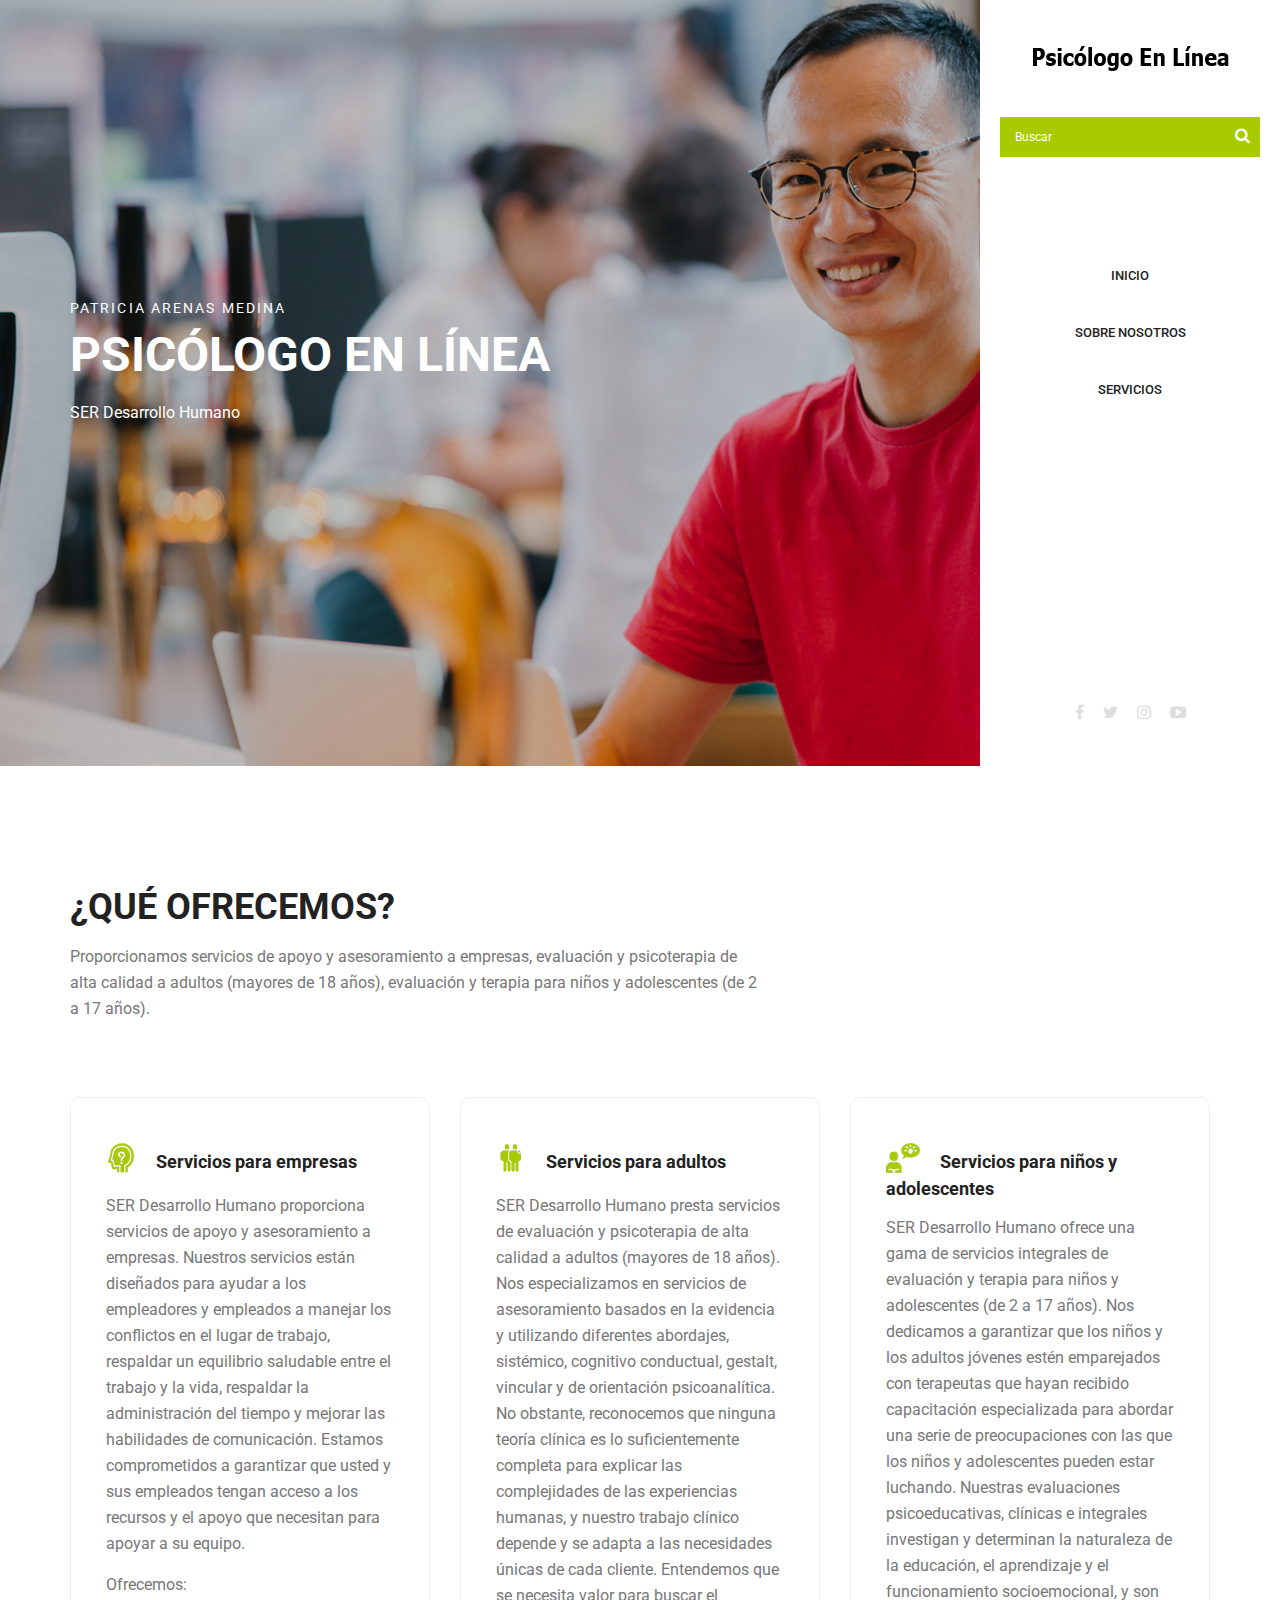
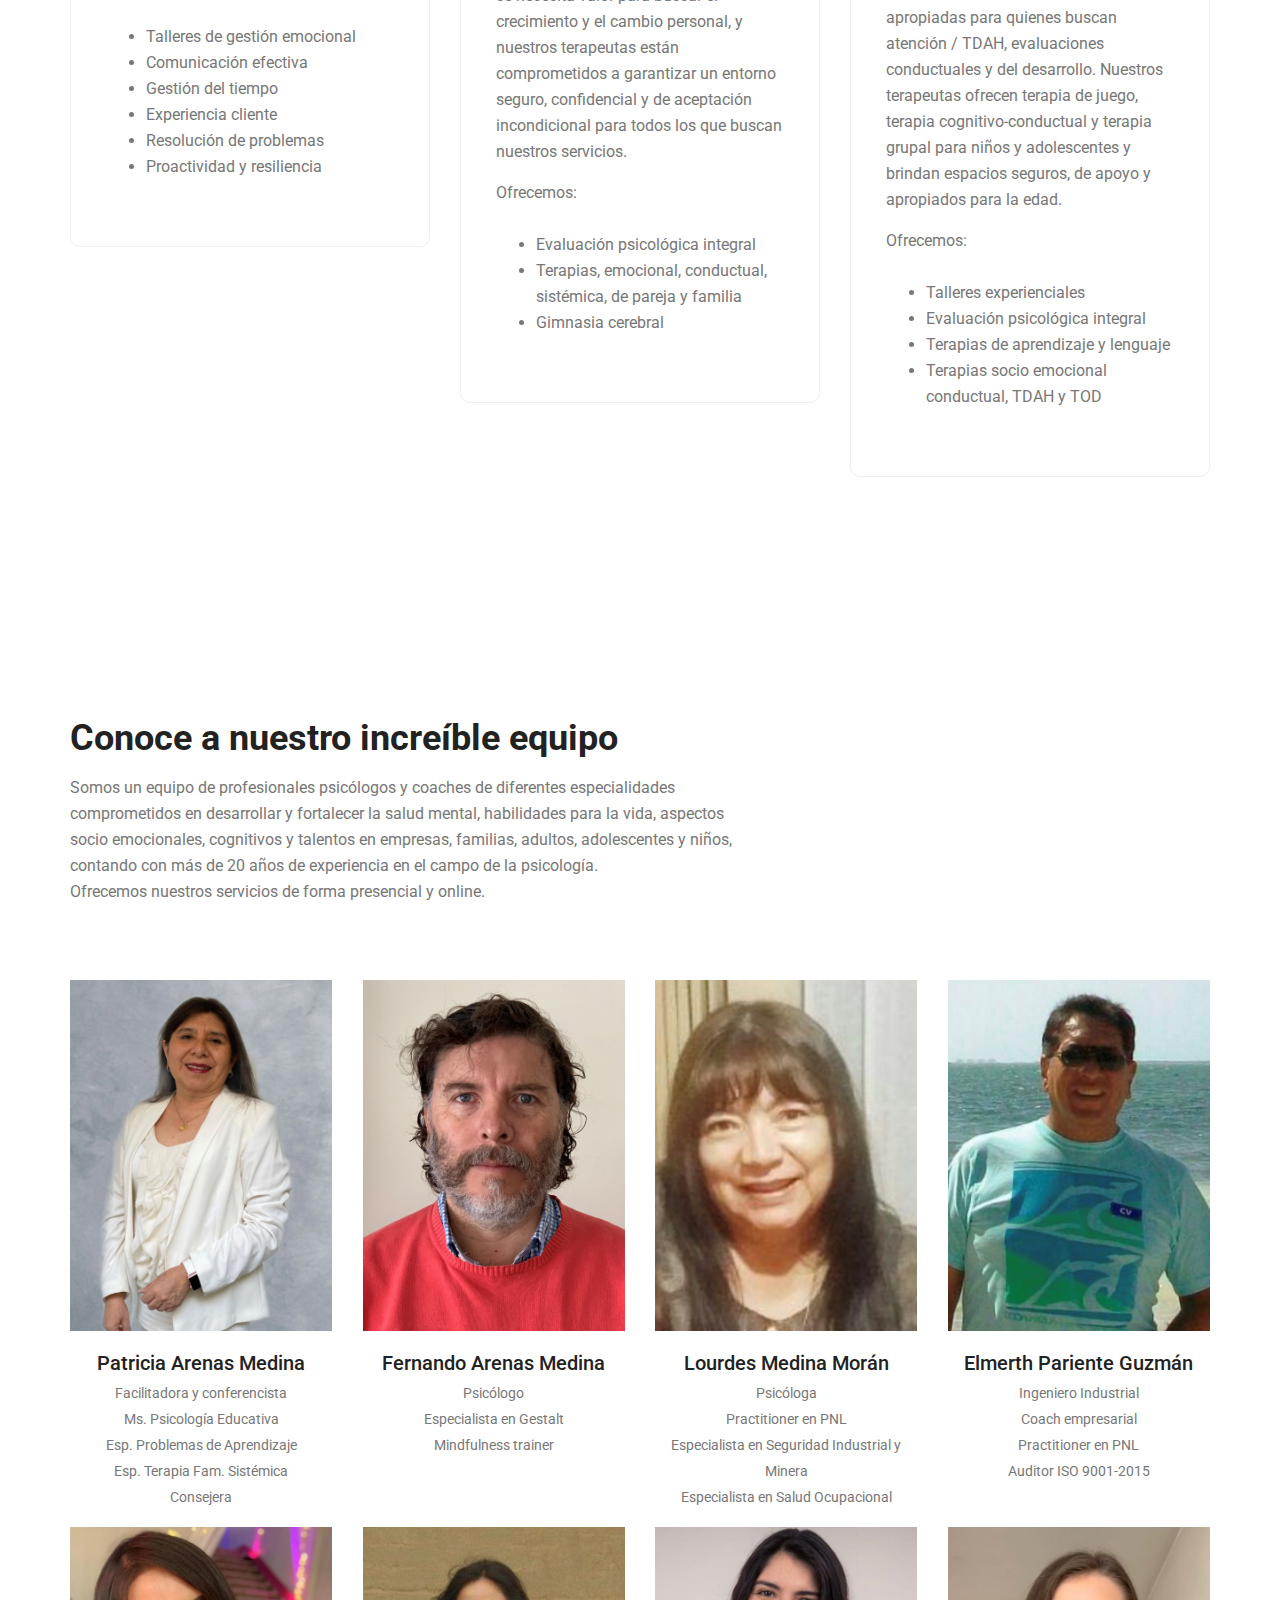
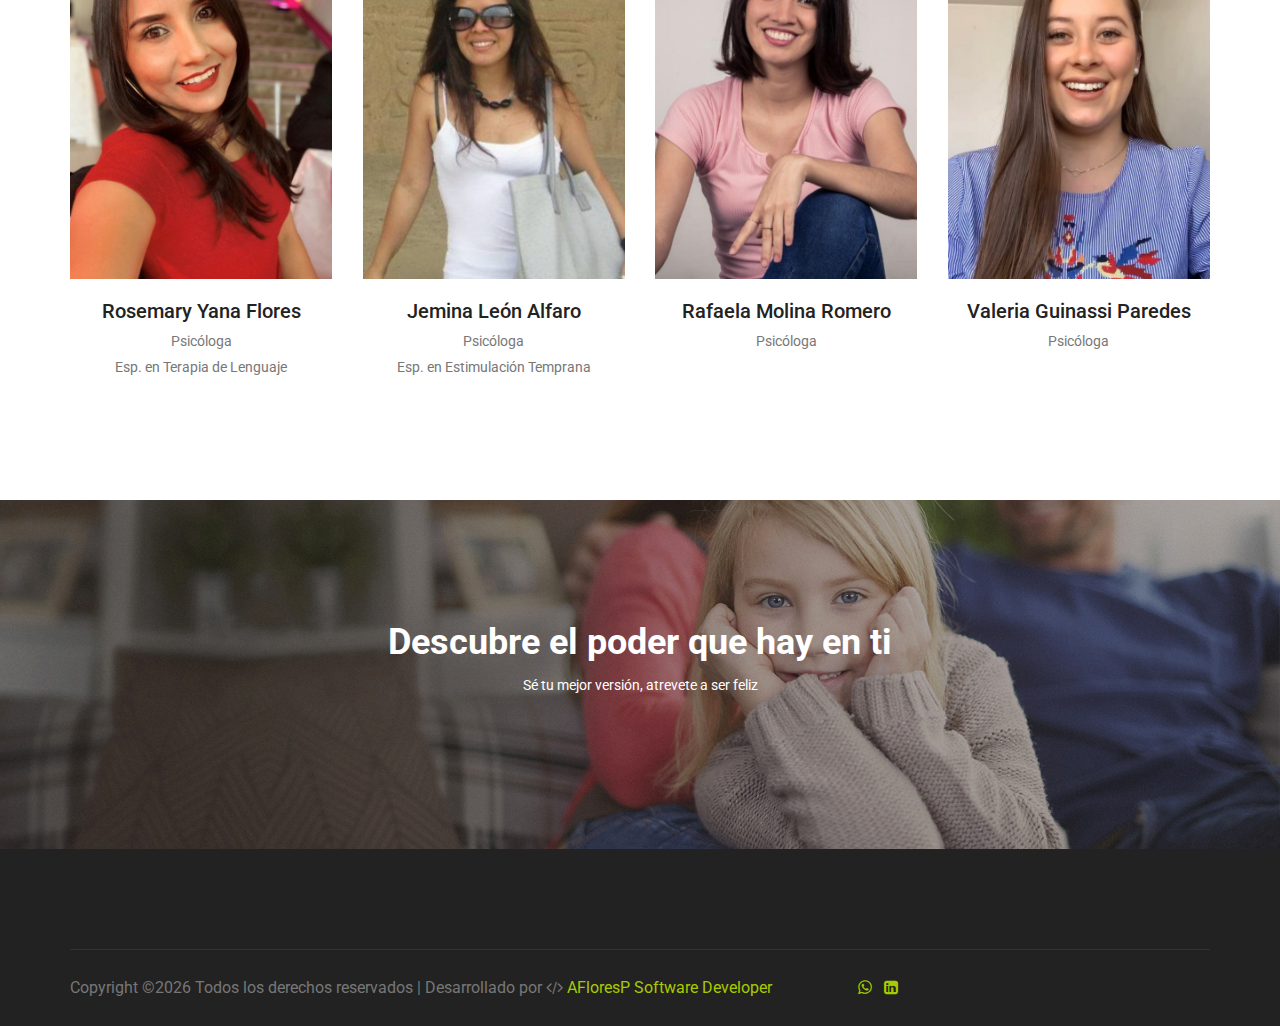
<file: index.html>
<!doctype html>
<html lang="en">
    <head>
        <!-- Required meta tags -->
        <meta charset="utf-8">
        <meta name="viewport" content="width=device-width, initial-scale=1, shrink-to-fit=no">
        <link rel="icon" href="img/favicon.png" type="image/png">
        <title>Psicologo En Linea</title>
        <!-- Bootstrap CSS -->
        <link rel="stylesheet" href="css/bootstrap.css">
        <link rel="stylesheet" href="vendors/linericon/style.css">
        <link rel="stylesheet" href="css/font-awesome.min.css">
        <link rel="stylesheet" href="vendors/owl-carousel/owl.carousel.min.css">
        <link rel="stylesheet" href="vendors/lightbox/simpleLightbox.css">
        <link rel="stylesheet" href="vendors/nice-select/css/nice-select.css">
        <link rel="stylesheet" href="vendors/animate-css/animate.css">
        <link rel="stylesheet" href="vendors/popup/magnific-popup.css">
        <!-- main css -->
        <link rel="stylesheet" href="css/style.css">
        <link rel="stylesheet" href="css/responsive.css">
    </head>
    <body>
        
        <!--================Header Menu Area =================-->
        <header class="header_area home_menu">
            <div class="main_menu">
            	<nav class="navbar navbar-expand-lg navbar-light">
					<div class="container box_1620">
						<!-- Brand and toggle get grouped for better mobile display -->
						<a class="navbar-brand logo_h" href="index.html"><img src="img/logo2.png" alt=""></a>
						<button class="navbar-toggler" type="button" data-toggle="collapse" data-target="#navbarSupportedContent" aria-controls="navbarSupportedContent" aria-expanded="false" aria-label="Toggle navigation">
							<span class="icon-bar"></span>
							<span class="icon-bar"></span>
							<span class="icon-bar"></span>
						</button>
						<!-- Collect the nav links, forms, and other content for toggling -->
						<div class="collapse navbar-collapse offset" id="navbarSupportedContent">
							<ul class="nav navbar-nav menu_nav ml-auto">
								<li class="nav-item active"><a class="nav-link" href="index.html">Inicio</a></li> 
								<li class="nav-item"><a class="nav-link" href="about-us.html">Sobre Nosotros</a></li> 
								<li class="nav-item"><a class="nav-link" href="service.html">Servicios</a>
								<!-- <li class="nav-item submenu dropdown">
									<a href="#" class="nav-link dropdown-toggle" data-toggle="dropdown" role="button" aria-haspopup="true" aria-expanded="false">Pages</a>
									<ul class="dropdown-menu">
										<li class="nav-item"><a class="nav-link" href="portfolio.html">Portfolio</a>
										<li class="nav-item"><a class="nav-link" href="portfolio-details.html">Portfolio Details</a>
										<li class="nav-item"><a class="nav-link" href="elements.html">Elements</a></li>
									</ul>
								</li>  -->
								<!-- <li class="nav-item submenu dropdown">
									<a href="#" class="nav-link dropdown-toggle" data-toggle="dropdown" role="button" aria-haspopup="true" aria-expanded="false">Blog</a>
									<ul class="dropdown-menu">
										<li class="nav-item"><a class="nav-link" href="blog.html">Blog</a></li>
										<li class="nav-item"><a class="nav-link" href="single-blog.html">Blog Details</a></li>
									</ul>
								</li>  -->
								<!-- <li class="nav-item"><a class="nav-link" href="contact.html">Contact</a></li> -->
							</ul>
							<ul class="nav navbar-nav navbar-right">
								<li class="nav-item"><a href="#" class="search"><i class="lnr lnr-magnifier"></i></a></li>
							</ul>
						</div> 
					</div>
            	</nav>
            </div>
        </header>
        <!--================Header Menu Area =================-->
        
        <!--================Home Banner Area =================-->
        <section class="home_banner_area">
            <div class="banner_inner">
				<div class="container">
					<div class="banner_content">
						<h5>Patricia Arenas Medina </h5>
						<h2>Psicólogo en Línea</h2>
						<p>SER Desarrollo Humano</p>
						<!-- <a class="banner_btn" href="#">Explore Us</a>
						<a class="banner_btn2" href="#">Get Free Quote</a> -->
					</div>
				</div>
            </div>
            <div class="side_menu">
            	<a class="logo" href="#"><img src="img/logo2.png" alt=""></a>
				<div class="input-group">
					<input type="text" class="form-control" placeholder="Buscar" aria-label="Recipient's username" aria-describedby="basic-addon2">
					<div class="input-group-append">
						<button class="btn btn-outline-secondary" type="button"><i class="fa fa-search"></i></button>
					</div>
				</div>
           		<ul class="list menu_right">
					<li><a href="index.html">Inicio</a></li>
					<li><a href="about-us.html">Sobre Nosotros</a></li>
					<li><a href="service.html">Servicios</a></li>
					<!-- <li>
						<a href="#">Pages</a>
						<ul class="list">
							<li><a href="portfolio.html">Portfolio</a></li>
							<li><a href="portfolio-details.html">Portfolio Details</a></li>
							<li><a href="service.html">Services</a></li>
							<li><a href="elements.html">Elements</a></li>
						</ul>
					</li> -->
					<!-- <li>
						<a href="#">Blog</a>
						<ul class="list">
							<li><a href="blog.html">Blog</a></li>
							<li><a href="single-blog.html">Blog Details</a></li>
						</ul>
					</li> -->
					<!-- <li><a href="contact.html">Contact</a></li> -->
				</ul>
           		<ul class="list social">
           			<li><a href="#"><i class="fa fa-facebook"></i></a></li>
           			<li><a href="#"><i class="fa fa-twitter"></i></a></li>
           			<li><a href="#"><i class="fa fa-instagram"></i></a></li>
           			<li><a href="#"><i class="fa fa-youtube-play"></i></a></li>
           		</ul>
            </div>
        </section>
        <!--================End Home Banner Area =================-->
        
        <!--================Feature Area =================-->
        <section class="feature_area p_120">
        	<div class="container">
        		<div class="main_title">
        			<h2>¿QUÉ OFRECEMOS?</h2>
        			<p>Proporcionamos servicios de apoyo y asesoramiento a empresas, evaluación y psicoterapia de alta calidad a adultos (mayores de 18 años), evaluación y terapia para niños y adolescentes (de 2 a 17 años).</p>
        		</div>
        		<div class="feature_inner row">
        			<div class="col-lg-4">
        				<div class="feature_item">
        					<h4><img src="img/icon/f-icon-4.png" alt="">Servicios para empresas</h4>
        					<p>SER Desarrollo Humano proporciona servicios de apoyo y asesoramiento a empresas. Nuestros servicios están diseñados para ayudar a los empleadores y  empleados a manejar los conflictos en el lugar de trabajo, respaldar un equilibrio saludable entre el trabajo y la vida, respaldar la administración del tiempo y mejorar las habilidades de comunicación. Estamos comprometidos a garantizar que usted y sus empleados tengan acceso a los recursos y el apoyo que necesitan para apoyar a su equipo.</p>
                            <p>Ofrecemos:</p>
                            <br>
                            <ul>
                                <li>Talleres de gestión emocional</li>
                                <li>Comunicación efectiva</li>
                                <li>Gestión del tiempo</li>
                                <li>Experiencia cliente</li>
                                <li>Resolución de problemas</li>
                                <li>Proactividad y resiliencia</li>
                            </ul>
        				</div>
        			</div>
					<div class="col-lg-4">
        				<div class="feature_item">
        					<h4><img src="img/icon/f-icon-5.png" alt="">Servicios para adultos</h4>
        					<p>SER Desarrollo Humano presta servicios de evaluación y psicoterapia de alta calidad a adultos (mayores de 18 años). Nos especializamos en servicios de asesoramiento basados en la evidencia y utilizando diferentes abordajes, sistémico, cognitivo conductual, gestalt, vincular y de orientación psicoanalítica. No obstante, reconocemos que ninguna teoría clínica es lo suficientemente completa para explicar las complejidades de las experiencias humanas, y nuestro trabajo clínico depende y se adapta a las necesidades únicas de cada cliente. Entendemos que se necesita valor para buscar el crecimiento y el cambio personal, y nuestros terapeutas están comprometidos a garantizar un entorno seguro, confidencial y de aceptación incondicional para todos los que buscan nuestros servicios.</p>
                            <p>Ofrecemos:</p>
                            <br>
                            <ul>
                                <li>Evaluación psicológica integral</li>
                                <li>Terapias, emocional, conductual, sistémica, de pareja y familia</li>
                                <li>Gimnasia cerebral</li>
                            </ul>
        				</div>
        			</div>
					<div class="col-lg-4">
        				<div class="feature_item">
        					<h4><img src="img/icon/f-icon-6.png" alt="">Servicios para niños y adolescentes</h4>
        					<p>SER Desarrollo Humano ofrece una gama de servicios integrales de evaluación y terapia para niños y adolescentes (de 2 a 17 años). Nos dedicamos a garantizar que los niños y los adultos jóvenes estén emparejados con terapeutas que hayan recibido capacitación especializada para abordar una serie de preocupaciones con las que los niños y adolescentes pueden estar luchando. Nuestras evaluaciones psicoeducativas, clínicas e integrales investigan y determinan la naturaleza de la educación, el aprendizaje y el funcionamiento socioemocional, y son apropiadas para quienes buscan atención / TDAH, evaluaciones conductuales y del desarrollo. Nuestros terapeutas ofrecen terapia de juego, terapia cognitivo-conductual y terapia grupal para niños y adolescentes y brindan espacios seguros, de apoyo y apropiados para la edad.</p>
                            <p>Ofrecemos:</p>
                            <br>
                            <ul>
                                <li>Talleres experienciales</li>
                                <li>Evaluación psicológica integral</li>
                                <li>Terapias  de aprendizaje y lenguaje</li>
                                <li>Terapias socio emocional conductual, TDAH y TOD</li>
                            </ul>
        				</div>
        			</div>
        		</div>
        	</div>
        </section>
        <!--================End Feature Area =================-->
        
        <!--================Process Area =================-->
        <!-- <section class="process_area">
        	<div class="left_side">
        		<div class="process_box">
        			<div class="process_inner">
        				<h4>Schedule Process</h4>
						<div class="accordion" id="accordionExample">
							<div class="card">
								<div class="card-header" id="headingOne">
									<button class="btn btn-link" type="button" data-toggle="collapse" data-target="#collapseOne" aria-expanded="true" aria-controls="collapseOne">
										Unique Design 
										<i class="lnr lnr-arrow-right"></i>
										<i class="lnr lnr-arrow-left"></i>
									</button>
								</div>
								<div id="collapseOne" class="collapse show" aria-labelledby="headingOne" data-parent="#accordionExample">
									<div class="card-body">
										Most people who work in an office environment, buy computer products, or have a computer at home have had the “fun” experience of dealing with technical support. It’s not always the easiest.
									</div>
								</div>
							</div>
							<div class="card">
								<div class="card-header" id="headingTwo">
									<button class="btn btn-link collapsed" type="button" data-toggle="collapse" data-target="#collapseTwo" aria-expanded="false" aria-controls="collapseTwo">
										Unique Design 
										<i class="lnr lnr-arrow-right"></i>
										<i class="lnr lnr-arrow-left"></i>
									</button>
								</div>
								<div id="collapseTwo" class="collapse" aria-labelledby="headingTwo" data-parent="#accordionExample">
									<div class="card-body">
										Most people who work in an office environment, buy computer products, or have a computer at home have had the “fun” experience of dealing with technical support. It’s not always the easiest.
									</div>
								</div>
							</div>
							<div class="card">
								<div class="card-header" id="headingThree">
									<button class="btn btn-link collapsed" type="button" data-toggle="collapse" data-target="#collapseThree" aria-expanded="false" aria-controls="collapseThree">
										Unique Design 
										<i class="lnr lnr-arrow-right"></i>
										<i class="lnr lnr-arrow-left"></i>
									</button>
								</div>
								<div id="collapseThree" class="collapse" aria-labelledby="headingThree" data-parent="#accordionExample">
									<div class="card-body">
										Most people who work in an office environment, buy computer products, or have a computer at home have had the “fun” experience of dealing with technical support. It’s not always the easiest.
									</div>
								</div>
							</div>
						</div>
        			</div>
        		</div>
        	</div>
        	<div class="right_side">
        		<img src="img/process-1.jpg" alt="">
        	</div>
        </section> -->
        <!--================End Process Area =================-->
        
        <!--================Projects Area =================-->
        <!-- <section class="projects_area p_120">
        	<div class="container">
        		<div class="projects_fillter row">
					<div class="col-lg-7">
						<div class="main_title">
							<h2>Our Recent Completed Projects</h2>
							<p>Lorem ipsum dolor sit amet, consectetur adipisicing elit, sed do eiusmod tempor incididunt</p>
						</div>
					</div>
					<div class="col-lg-5">
						<ul class="filter list">
							<li class="active" data-filter="*"><a href="#">All Categories</a></li>
							<li data-filter=".ap"><a href="#">Branding</a></li>
							<li data-filter=".unp"><a href="#">Creative Work </a></li>
							<li data-filter=".unv"><a href="#">Web Design</a></li>
						</ul>
					</div>
				</div>
				<div class="projects_inner row">
					<div class="col-lg-4 col-sm-6">
						<div class="projects_item">
							<img class="img-fluid" src="img/projects/projects-1.jpg" alt="">
							<div class="projects_text">
								<a href="portfolio-details.html"><h4>3D Helmet Design</h4></a>
								<p>Client Project</p>
							</div>
						</div>
					</div>
					<div class="col-lg-4 col-sm-6">
						<div class="projects_item">
							<img class="img-fluid" src="img/projects/projects-2.jpg" alt="">
							<div class="projects_text">
								<a href="portfolio-details.html"><h4>3D Helmet Design</h4></a>
								<p>Client Project</p>
							</div>
						</div>
					</div>
					<div class="col-lg-4 col-sm-6">
						<div class="projects_item">
							<img class="img-fluid" src="img/projects/projects-3.jpg" alt="">
							<div class="projects_text">
								<a href="portfolio-details.html"><h4>3D Helmet Design</h4></a>
								<p>Client Project</p>
							</div>
						</div>
					</div>
					<div class="col-lg-4 col-sm-6">
						<div class="projects_item">
							<img class="img-fluid" src="img/projects/projects-4.jpg" alt="">
							<div class="projects_text">
								<a href="portfolio-details.html"><h4>3D Helmet Design</h4></a>
								<p>Client Project</p>
							</div>
						</div>
					</div>
					<div class="col-lg-4 col-sm-6">
						<div class="projects_item">
							<img class="img-fluid" src="img/projects/projects-5.jpg" alt="">
							<div class="projects_text">
								<a href="portfolio-details.html"><h4>3D Helmet Design</h4></a>
								<p>Client Project</p>
							</div>
						</div>
					</div>
					<div class="col-lg-4 col-sm-6">
						<div class="projects_item">
							<img class="img-fluid" src="img/projects/projects-6.jpg" alt="">
							<div class="projects_text">
								<a href="portfolio-details.html"><h4>3D Helmet Design</h4></a>
								<p>Client Project</p>
							</div>
						</div>
					</div>
				</div>
        	</div>
        </section> -->
        <!--================End Projects Area =================-->
        
        <!--================Testimonials Area =================-->
        <!-- <section class="testimonials_area p_120">
        	<div class="container">
        		<div class="testi_inner row">
        			<div class="col-lg-3">
        				<div class="test_title">
        					<h2>Testimonials</h2>
        					<p>If you are looking at blank cassette s on the web, you may be very verymuch confused.</p>
        				</div>
        			</div>
        			<div class="col-lg-9">
        				<div class="testi_slider owl-carousel">
        					<div class="item">
        						<div class="testi_item">
									<p>As conscious traveling Paup ers we must always be oncerned about our dear Mother Earth.</p>
									<h4>Fanny Spencer</h4>
									<a href="#"><i class="fa fa-star"></i></a>
									<a href="#"><i class="fa fa-star"></i></a>
									<a href="#"><i class="fa fa-star"></i></a>
									<a href="#"><i class="fa fa-star"></i></a>
									<a href="#"><i class="fa fa-star-half-o"></i></a>
								</div>
        					</div>
        					<div class="item">
        						<div class="testi_item">
									<p>As conscious traveling Paup ers we must always be oncerned about our dear Mother Earth.</p>
									<h4>Fanny Spencer</h4>
									<a href="#"><i class="fa fa-star"></i></a>
									<a href="#"><i class="fa fa-star"></i></a>
									<a href="#"><i class="fa fa-star"></i></a>
									<a href="#"><i class="fa fa-star"></i></a>
									<a href="#"><i class="fa fa-star-half-o"></i></a>
								</div>
        					</div>
        					<div class="item">
        						<div class="testi_item">
									<p>As conscious traveling Paup ers we must always be oncerned about our dear Mother Earth.</p>
									<h4>Fanny Spencer</h4>
									<a href="#"><i class="fa fa-star"></i></a>
									<a href="#"><i class="fa fa-star"></i></a>
									<a href="#"><i class="fa fa-star"></i></a>
									<a href="#"><i class="fa fa-star"></i></a>
									<a href="#"><i class="fa fa-star-half-o"></i></a>
								</div>
        					</div>
        				</div>
        			</div>
        		</div>
        	</div>
        </section> -->
        <!--================End Testimonials Area =================-->
        
        <!--================Team Area =================-->
        <section class="team_area p_120">
        	<div class="container">
        		<div class="main_title">
        			<h2>Conoce a nuestro increíble equipo</h2>
        			<p>Somos un equipo de profesionales psicólogos y coaches de diferentes especialidades comprometidos en desarrollar y fortalecer la salud mental, habilidades para la vida, aspectos socio emocionales, cognitivos y talentos en empresas, familias, adultos, adolescentes y  niños, contando  con más de 20 años de experiencia en el campo de la psicología.</p>
					<p>Ofrecemos nuestros servicios de forma presencial y online.</p>
        		</div>
        		<div class="row team_inner">
        			<div class="col-lg-3 col-sm-6">
        				<div class="team_item">
        					<div class="team_img">
        						<img class="img-fluid" src="img/team/patricia.jpg" alt="">
        						<div class="hover">
        							<a href="#"><i class="fa fa-facebook"></i></a>
        							<a href="#"><i class="fa fa-twitter"></i></a>
        							<a href="#"><i class="fa fa-linkedin"></i></a>
        						</div>
        					</div>
        					<div class="team_name">
        						<h4>Patricia Arenas Medina</h4>
        						<p>Facilitadora y conferencista</p>
								<p>Ms. Psicología Educativa</p>
								<p>Esp. Problemas de Aprendizaje</p>
								<p>Esp. Terapia Fam. Sistémica</p>
								<p>Consejera</p>
        					</div>
        				</div>
        			</div>
        			<div class="col-lg-3 col-sm-6">
        				<div class="team_item">
        					<div class="team_img">
        						<img class="img-fluid" src="img/team/fernando.jpg" alt="">
        						<div class="hover">
        							<a href="#"><i class="fa fa-facebook"></i></a>
        							<a href="#"><i class="fa fa-twitter"></i></a>
        							<a href="#"><i class="fa fa-linkedin"></i></a>
        						</div>
        					</div>
        					<div class="team_name">
        						<h4>Fernando Arenas Medina</h4>
        						<p>Psicólogo</p>
								<p>Especialista en Gestalt</p>
								<p>Mindfulness trainer</p>
        					</div>
        				</div>
        			</div>
        			<div class="col-lg-3 col-sm-6">
        				<div class="team_item">
        					<div class="team_img">
        						<img class="img-fluid" src="img/team/lourdes.jpg" alt="">
        						<div class="hover">
        							<a href="#"><i class="fa fa-facebook"></i></a>
        							<a href="#"><i class="fa fa-twitter"></i></a>
        							<a href="#"><i class="fa fa-linkedin"></i></a>
        						</div>
        					</div>
        					<div class="team_name">
        						<h4>Lourdes Medina Morán</h4>
        						<p>Psicóloga</p>
								<p>Practitioner en PNL</p>
								<p>Especialista en Seguridad Industrial y Minera</p>
								<p>Especialista en Salud Ocupacional</p>
        					</div>
        				</div>
        			</div>
        			<div class="col-lg-3 col-sm-6">
        				<div class="team_item">
        					<div class="team_img">
        						<img class="img-fluid" src="img/team/elmerth.jpg" alt="">
        						<div class="hover">
        							<a href="#"><i class="fa fa-facebook"></i></a>
        							<a href="#"><i class="fa fa-twitter"></i></a>
        							<a href="#"><i class="fa fa-linkedin"></i></a>
        						</div>
        					</div>
        					<div class="team_name">
        						<h4>Elmerth Pariente Guzmán</h4>
        						<p>Ingeniero Industrial</p>
								<p>Coach empresarial</p>
								<p>Practitioner en PNL</p>
								<p>Auditor ISO 9001-2015</p>
        					</div>
        				</div>
        			</div>
					<div class="col-lg-12 my-2"></div>
					<div class="col-lg-3 col-sm-6">
        				<div class="team_item">
        					<div class="team_img">
        						<img class="img-fluid" src="img/team/rosemary.jpg" alt="">
        						<div class="hover">
        							<a href="#"><i class="fa fa-facebook"></i></a>
        							<a href="#"><i class="fa fa-twitter"></i></a>
        							<a href="#"><i class="fa fa-linkedin"></i></a>
        						</div>
        					</div>
        					<div class="team_name">
        						<h4>Rosemary Yana Flores</h4>
        						<p>Psicóloga</p>
								<p>Esp. en Terapia de Lenguaje</p>
        					</div>
        				</div>
        			</div>
					<div class="col-lg-3 col-sm-6">
        				<div class="team_item">
        					<div class="team_img">
        						<img class="img-fluid" src="img/team/jemina.jpg" alt="">
        						<div class="hover">
        							<a href="#"><i class="fa fa-facebook"></i></a>
        							<a href="#"><i class="fa fa-twitter"></i></a>
        							<a href="#"><i class="fa fa-linkedin"></i></a>
        						</div>
        					</div>
        					<div class="team_name">
        						<h4>Jemina León Alfaro</h4>
        						<p>Psicóloga</p>
								<p>Esp. en Estimulación Temprana</p>
        					</div>
        				</div>
        			</div>
					<div class="col-lg-3 col-sm-6">
        				<div class="team_item">
        					<div class="team_img">
        						<img class="img-fluid" src="img/team/rafaela.jpg" alt="">
        						<div class="hover">
        							<a href="#"><i class="fa fa-facebook"></i></a>
        							<a href="#"><i class="fa fa-twitter"></i></a>
        							<a href="#"><i class="fa fa-linkedin"></i></a>
        						</div>
        					</div>
        					<div class="team_name">
        						<h4>Rafaela Molina Romero</h4>
        						<p>Psicóloga</p>
        					</div>
        				</div>
        			</div>
					<div class="col-lg-3 col-sm-6">
        				<div class="team_item">
        					<div class="team_img">
        						<img class="img-fluid" src="img/team/valeria.jpg" alt="">
        						<div class="hover">
        							<a href="#"><i class="fa fa-facebook"></i></a>
        							<a href="#"><i class="fa fa-twitter"></i></a>
        							<a href="#"><i class="fa fa-linkedin"></i></a>
        						</div>
        					</div>
        					<div class="team_name">
        						<h4>Valeria Guinassi Paredes</h4>
        						<p>Psicóloga</p>
        					</div>
        				</div>
        			</div>
        		</div>
        	</div>
        </section>
        <!--================End Team Area =================-->
        
        <!--================Latest Blog Area =================-->
        <!-- <section class="latest_blog_area p_120">
        	<div class="container">
        		<div class="main_title">
        			<h2>Latest Posts from Blog</h2>
        			<p>If you are looking at blank cassettes on the web, you may be very confused at the difference in price. You may see some for as low as $.17 each.</p>
        		</div>
        		<div class="row latest_blog_inner">
        			<div class="col-lg-4">
        				<div class="l_blog_item">
        					<div class="l_blog_img">
        						<img class="img-fluid" src="img/blog/home-blog/home-blog-1.jpg" alt="">
        					</div>
        					<div class="l_blog_text">
        						<div class="date">
        							<a href="#">25 October, 2017  |  By Mark Wiens</a>
        						</div>
        						<a href="#"><h4>Addiction When Gambling Becomes A Problem</h4></a>
        						<p>Computers have become ubiquitous in almost every facet of our lives. At work, desk jockeys spend hours in front of their desktops, while delivery people scan bar codes with handhelds and workers in the field stay</p>
        					</div>
        				</div>
        			</div>
        			<div class="col-lg-4">
        				<div class="l_blog_item">
        					<div class="l_blog_img">
        						<img class="img-fluid" src="img/blog/home-blog/home-blog-2.jpg" alt="">
        					</div>
        					<div class="l_blog_text">
        						<div class="date">
        							<a href="#">25 October, 2017  |  By Mark Wiens</a>
        						</div>
        						<a href="#"><h4>Make Myspace Your Best Designed Space</h4></a>
        						<p>Computers have become ubiquitous in almost every facet of our lives. At work, desk jockeys spend hours in front of their desktops, while delivery people scan bar codes with handhelds and workers in the field stay</p>
        					</div>
        				</div>
        			</div>
        			<div class="col-lg-4">
        				<div class="l_blog_item">
        					<div class="l_blog_img">
        						<img class="img-fluid" src="img/blog/home-blog/home-blog-3.jpg" alt="">
        					</div>
        					<div class="l_blog_text">
        						<div class="date">
        							<a href="#">25 October, 2017  |  By Mark Wiens</a>
        						</div>
        						<a href="#"><h4>Video Games Playing With Imagination</h4></a>
        						<p>Computers have become ubiquitous in almost every facet of our lives. At work, desk jockeys spend hours in front of their desktops, while delivery people scan bar codes with handhelds and workers in the field stay</p>
        					</div>
        				</div>
        			</div>
        		</div>
        	</div>
        </section> -->
        <!--================End Latest Blog Area =================-->
        
        <!--================Project Details Area =================-->
        <section class="project_know_area p_120">
        	<div class="container">
        		<div class="project_know_inner">
        			<h3>Descubre el poder que hay en ti</h3>
        			<p>Sé tu mejor versión, atrevete a ser feliz</p>
        		</div>
        	</div>
        </section>
        <!--================End Project Details Area =================-->
        
        <!--================ start footer Area  =================-->	
        <footer class="footer-area section_gap">
            <div class="container">
                <div class="row">
                    <!-- <div class="col-lg-3  col-md-6 col-sm-6">
                        <div class="single-footer-widget">
                            <h6 class="footer_title">About Biznance</h6>
                            <p>The world has become so fast paced that people don’t want to stand by reading a page of information, they would much rather look at a presentation and understand the message. It has come to a point where images and videos are</p>
                        </div>
                    </div>
                    <div class="col-lg-3 col-md-6 col-sm-6">
                        <div class="single-footer-widget">
                            <h6 class="footer_title">Navigation Links</h6>
                            <div class="row">
                                <div class="col-4">
                                    <ul class="list">
                                        <li><a href="#">Home</a></li>
                                        <li><a href="#">Feature</a></li>
                                        <li><a href="#">Services</a></li>
                                        <li><a href="#">Portfolio</a></li>
                                    </ul>
                                </div>
                                <div class="col-4">
                                    <ul class="list">
                                        <li><a href="#">Team</a></li>
                                        <li><a href="#">Pricing</a></li>
                                        <li><a href="#">Blog</a></li>
                                        <li><a href="#">Contact</a></li>
                                    </ul>
                                </div>										
                            </div>							
                        </div>
                    </div>							
                    <div class="col-lg-3 col-md-6 col-sm-6">
                        <div class="single-footer-widget">
                            <h6 class="footer_title">Newsletter</h6>
                            <p>For business professionals caught between high OEM price and mediocre print and graphic output, </p>		
                            <div id="mc_embed_signup">
                                <form target="_blank" action="https://spondonit.us12.list-manage.com/subscribe/post?u=1462626880ade1ac87bd9c93a&amp;id=92a4423d01" method="get" class="subscribe_form relative">
                                    <div class="input-group d-flex flex-row">
                                        <input name="EMAIL" placeholder="Email Address" onfocus="this.placeholder = ''" onblur="this.placeholder = 'Email Address '" required="" type="email">
                                        <button class="btn sub-btn"><span class="lnr lnr-location"></span></button>		
                                    </div>									
                                    <div class="mt-10 info"></div>
                                </form>
                            </div>
                        </div>
                    </div>
                    <div class="col-lg-3 col-md-6 col-sm-6">
                        <div class="single-footer-widget instafeed">
                            <h6 class="footer_title">InstaFeed</h6>
                            <ul class="list instafeed d-flex flex-wrap">
                                <li><img src="img/instagram/Image-01.jpg" alt=""></li>
                                <li><img src="img/instagram/Image-02.jpg" alt=""></li>
                                <li><img src="img/instagram/Image-03.jpg" alt=""></li>
                                <li><img src="img/instagram/Image-04.jpg" alt=""></li>
                                <li><img src="img/instagram/Image-05.jpg" alt=""></li>
                                <li><img src="img/instagram/Image-06.jpg" alt=""></li>
                                <li><img src="img/instagram/Image-07.jpg" alt=""></li>
                                <li><img src="img/instagram/Image-08.jpg" alt=""></li>
                            </ul>
                        </div>
                    </div>						 -->
                </div>
                <div class="border_line"></div>
                <div class="row footer-bottom d-flex justify-content-between align-items-center">
                    <p class="col-lg-8 col-md-8 footer-text m-0"><!-- Link back to Colorlib can't be removed. Template is licensed under CC BY 3.0. -->
						Copyright &copy;<script>document.write(new Date().getFullYear());</script> Todos los derechos reservados | Desarrollado por <i class="fa fa-code" aria-hidden="true"></i> <a href="https://api.whatsapp.com/send?phone=51959214287">AFloresP Software Developer</a>
<!-- Link back to Colorlib can't be removed. Template is licensed under CC BY 3.0. --></p>
					<div class="col-lg-4 col-md-4 footer-text">
						<a href="https://api.whatsapp.com/send?phone=51959214287" class="ml-2"><i class="fa fa-whatsapp"></i></a>
						<a href="https://pe.linkedin.com/in/alejandro-rodrigo-flores-pampa-a423b31b5" class="ml-2"><i class="fa fa-linkedin-square"></i></a>
					</div>
                </div>
            </div>
        </footer>
		<!--================ End footer Area  =================-->
        
        
        
        
        
        <!-- Optional JavaScript -->
        <!-- jQuery first, then Popper.js, then Bootstrap JS -->
        <script src="js/jquery-3.2.1.min.js"></script>
        <script src="js/popper.js"></script>
        <script src="js/bootstrap.min.js"></script>
        <script src="js/stellar.js"></script>
        <script src="vendors/lightbox/simpleLightbox.min.js"></script>
        <script src="vendors/nice-select/js/jquery.nice-select.min.js"></script>
        <script src="vendors/isotope/imagesloaded.pkgd.min.js"></script>
        <script src="vendors/isotope/isotope-min.js"></script>
        <script src="vendors/owl-carousel/owl.carousel.min.js"></script>
        <script src="js/jquery.ajaxchimp.min.js"></script>
        <script src="vendors/counter-up/jquery.waypoints.min.js"></script>
        <script src="vendors/counter-up/jquery.counterup.js"></script>
        <script src="js/mail-script.js"></script>
        <script src="vendors/popup/jquery.magnific-popup.min.js"></script>
        <script src="vendors/scroll/jquery.nicescroll.min.js"></script>
        <script src="js/theme.js"></script>
    </body>
</html>
</file>
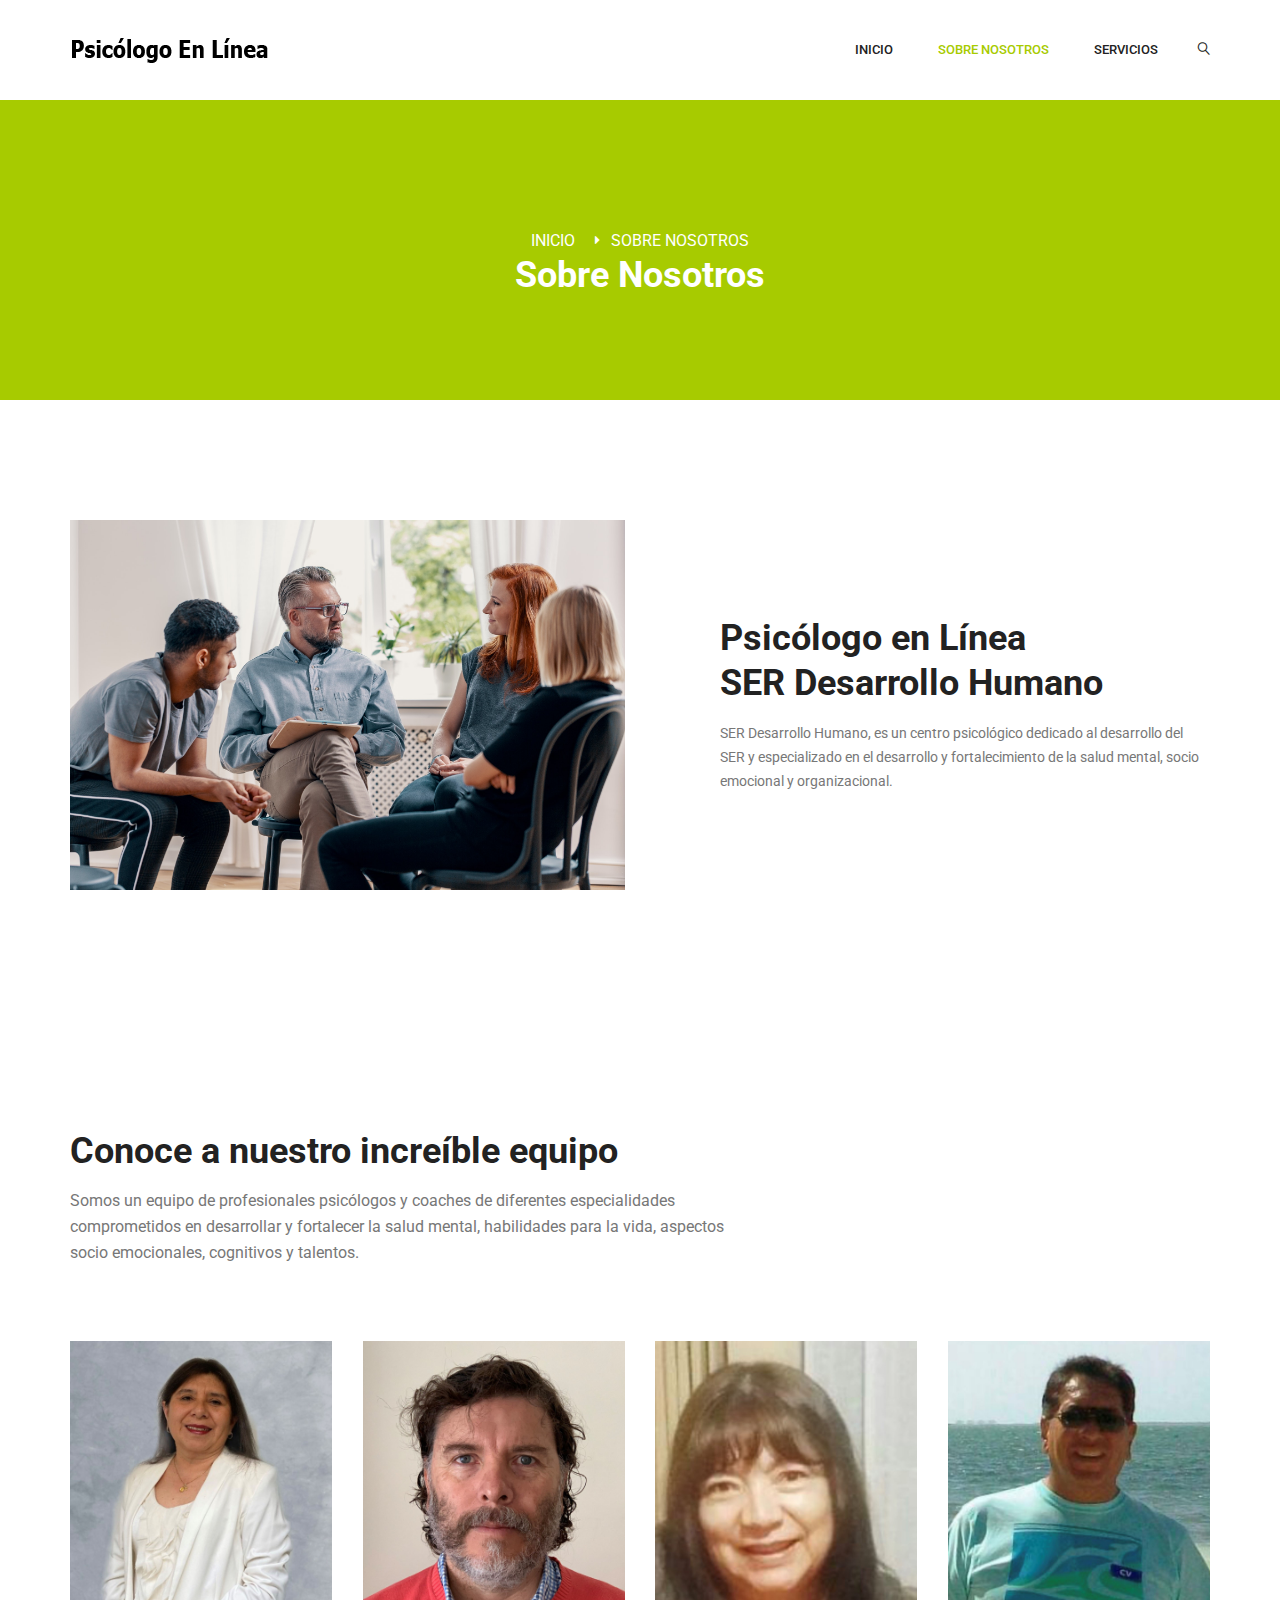
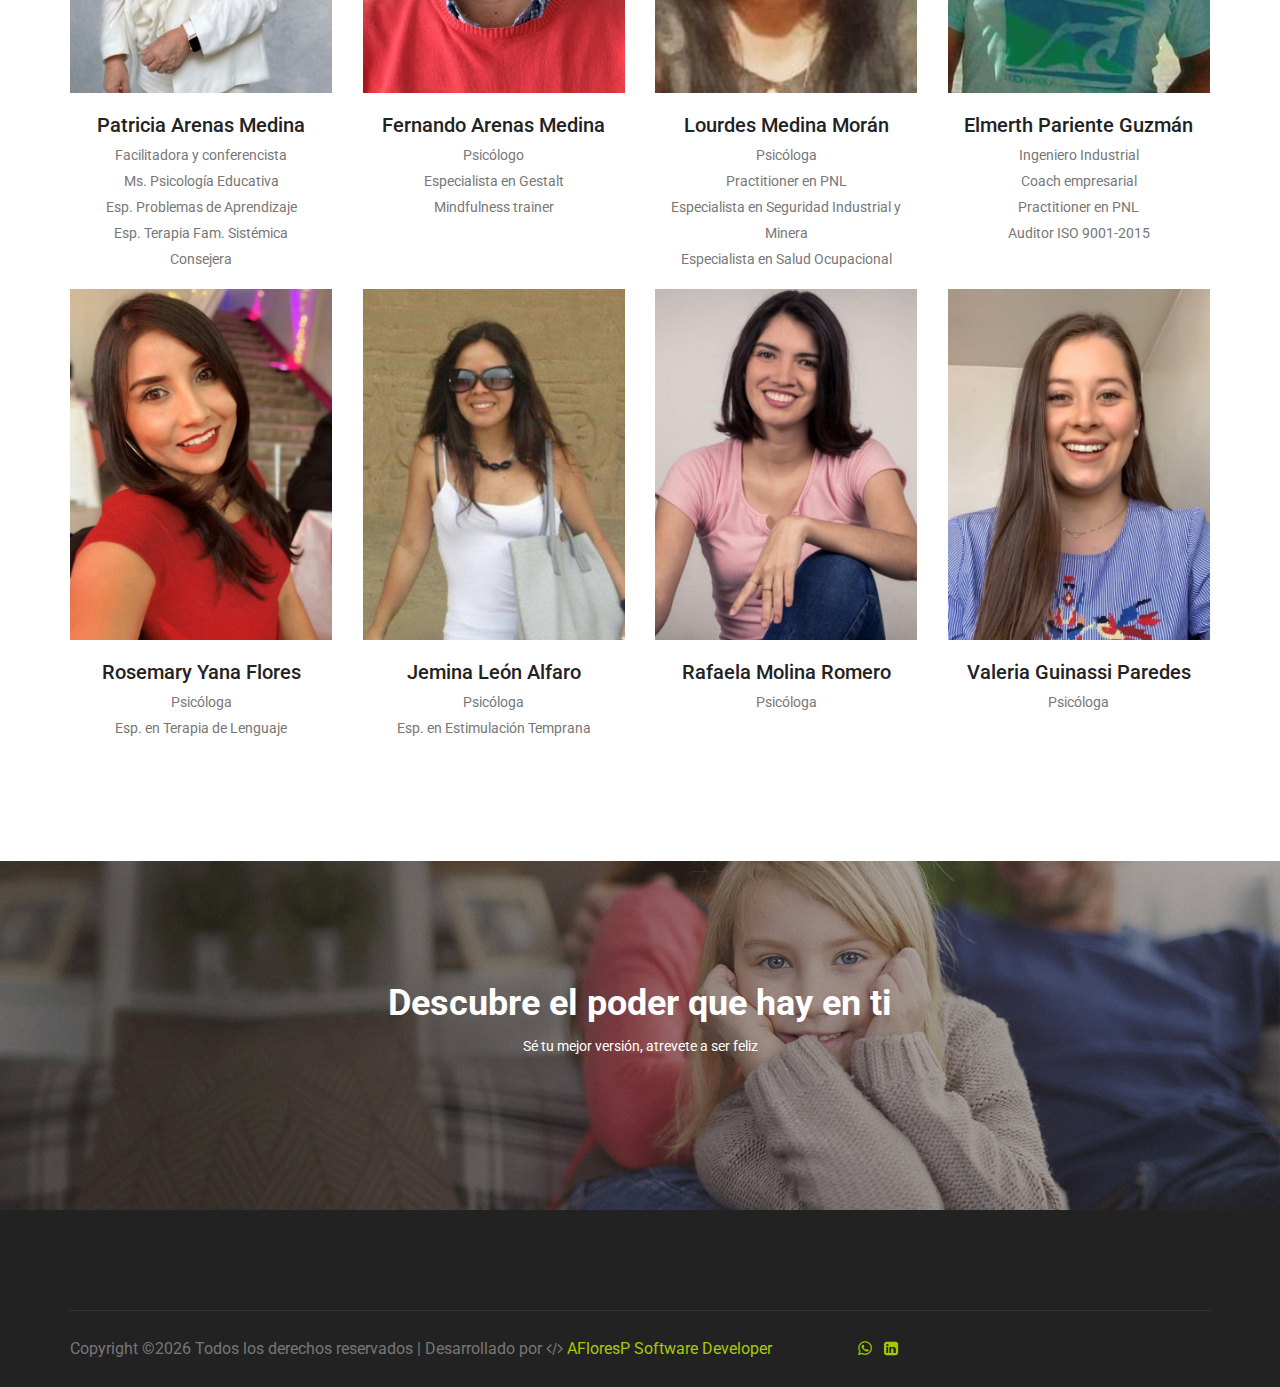
<file: about-us.html>
<!doctype html>
<html lang="en">
    <head>
        <!-- Required meta tags -->
        <meta charset="utf-8">
        <meta name="viewport" content="width=device-width, initial-scale=1, shrink-to-fit=no">
        <link rel="icon" href="img/favicon.png" type="image/png">
        <title>Psicologo En Linea</title>
        <!-- Bootstrap CSS -->
        <link rel="stylesheet" href="css/bootstrap.css">
        <link rel="stylesheet" href="vendors/linericon/style.css">
        <link rel="stylesheet" href="css/font-awesome.min.css">
        <link rel="stylesheet" href="vendors/owl-carousel/owl.carousel.min.css">
        <link rel="stylesheet" href="vendors/lightbox/simpleLightbox.css">
        <link rel="stylesheet" href="vendors/nice-select/css/nice-select.css">
        <link rel="stylesheet" href="vendors/animate-css/animate.css">
        <link rel="stylesheet" href="vendors/popup/magnific-popup.css">
        <!-- main css -->
        <link rel="stylesheet" href="css/style.css">
        <link rel="stylesheet" href="css/responsive.css">
    </head>
    <body>
        
        <!--================Header Menu Area =================-->
        <header class="header_area">
            <div class="main_menu">
            	<nav class="navbar navbar-expand-lg navbar-light">
					<div class="container box_1620">
						<!-- Brand and toggle get grouped for better mobile display -->
						<a class="navbar-brand logo_h" href="index.html"><img src="img/logo2.png" alt=""></a>
						<button class="navbar-toggler" type="button" data-toggle="collapse" data-target="#navbarSupportedContent" aria-controls="navbarSupportedContent" aria-expanded="false" aria-label="Toggle navigation">
							<span class="icon-bar"></span>
							<span class="icon-bar"></span>
							<span class="icon-bar"></span>
						</button>
						<!-- Collect the nav links, forms, and other content for toggling -->
						<div class="collapse navbar-collapse offset" id="navbarSupportedContent">
							<ul class="nav navbar-nav menu_nav ml-auto">
								<li class="nav-item"><a class="nav-link" href="index.html">Inicio</a></li> 
								<li class="nav-item active"><a class="nav-link" href="about-us.html">Sobre Nosotros</a></li> 
								<li class="nav-item"><a class="nav-link" href="service.html">Servicios</a>
								<!-- <li class="nav-item submenu dropdown">
									<a href="#" class="nav-link dropdown-toggle" data-toggle="dropdown" role="button" aria-haspopup="true" aria-expanded="false">Pages</a>
									<ul class="dropdown-menu">
										<li class="nav-item"><a class="nav-link" href="portfolio.html">Portfolio</a>
										<li class="nav-item"><a class="nav-link" href="portfolio-details.html">Portfolio Details</a>
										<li class="nav-item"><a class="nav-link" href="elements.html">Elements</a></li>
									</ul>
								</li> 
								<li class="nav-item submenu dropdown">
									<a href="#" class="nav-link dropdown-toggle" data-toggle="dropdown" role="button" aria-haspopup="true" aria-expanded="false">Blog</a>
									<ul class="dropdown-menu">
										<li class="nav-item"><a class="nav-link" href="blog.html">Blog</a></li>
										<li class="nav-item"><a class="nav-link" href="single-blog.html">Blog Details</a></li>
									</ul>
								</li> 
								<li class="nav-item"><a class="nav-link" href="contact.html">Contact</a></li> -->
							</ul>
							<ul class="nav navbar-nav navbar-right">
								<li class="nav-item"><a href="#" class="search"><i class="lnr lnr-magnifier"></i></a></li>
							</ul>
						</div> 
					</div>
            	</nav>
            </div>
        </header>
        <!--================Header Menu Area =================-->
        
        <!--================Home Banner Area =================-->
        <section class="banner_area">
            <div class="banner_inner d-flex align-items-center">
				<div class="container">
					<div class="banner_content text-center">
						<div class="page_link">
							<a href="index.html">Inicio</a>
							<a href="about-us.html">Sobre Nosotros</a>
						</div>
						<h2>Sobre Nosotros</h2>
					</div>
				</div>
            </div>
        </section>
        <!--================End Home Banner Area =================-->
        
        <!--================Serve Area =================-->
        <section class="serve_area p_120">
        	<div class="container">
        		<div class="serve_inner row">
        			<div class="col-lg-6">
        				<div class="serve_img"><img class="img-fluid" src="img/about-3.jpg" alt=""></div>
        			</div>
        			<div class="col-lg-6">
        				<div class="serve_text">
        					<h4>Psicólogo en Línea <br /> SER Desarrollo Humano</h4>
        					<p>SER Desarrollo Humano, es un centro psicológico dedicado al desarrollo del SER y especializado en  el desarrollo y fortalecimiento de la salud mental, socio emocional y organizacional.</p>
        				</div>
        			</div>
        		</div>
        	</div>
        </section>
        <!--================End Serve Area =================-->
        
        <!--================Process Area =================-->
        <!-- <section class="process_area">
        	<div class="left_side">
        		<div class="process_box">
        			<div class="process_inner">
        				<h4>Schedule Process</h4>
						<div class="accordion" id="accordionExample">
							<div class="card">
								<div class="card-header" id="headingOne">
									<button class="btn btn-link" type="button" data-toggle="collapse" data-target="#collapseOne" aria-expanded="true" aria-controls="collapseOne">
										Unique Design 
										<i class="lnr lnr-arrow-right"></i>
										<i class="lnr lnr-arrow-left"></i>
									</button>
								</div>
								<div id="collapseOne" class="collapse show" aria-labelledby="headingOne" data-parent="#accordionExample">
									<div class="card-body">
										Most people who work in an office environment, buy computer products, or have a computer at home have had the “fun” experience of dealing with technical support. It’s not always the easiest.
									</div>
								</div>
							</div>
							<div class="card">
								<div class="card-header" id="headingTwo">
									<button class="btn btn-link collapsed" type="button" data-toggle="collapse" data-target="#collapseTwo" aria-expanded="false" aria-controls="collapseTwo">
										Unique Design 
										<i class="lnr lnr-arrow-right"></i>
										<i class="lnr lnr-arrow-left"></i>
									</button>
								</div>
								<div id="collapseTwo" class="collapse" aria-labelledby="headingTwo" data-parent="#accordionExample">
									<div class="card-body">
										Most people who work in an office environment, buy computer products, or have a computer at home have had the “fun” experience of dealing with technical support. It’s not always the easiest.
									</div>
								</div>
							</div>
							<div class="card">
								<div class="card-header" id="headingThree">
									<button class="btn btn-link collapsed" type="button" data-toggle="collapse" data-target="#collapseThree" aria-expanded="false" aria-controls="collapseThree">
										Unique Design 
										<i class="lnr lnr-arrow-right"></i>
										<i class="lnr lnr-arrow-left"></i>
									</button>
								</div>
								<div id="collapseThree" class="collapse" aria-labelledby="headingThree" data-parent="#accordionExample">
									<div class="card-body">
										Most people who work in an office environment, buy computer products, or have a computer at home have had the “fun” experience of dealing with technical support. It’s not always the easiest.
									</div>
								</div>
							</div>
						</div>
        			</div>
        		</div>
        	</div>
        	<div class="right_side">
        		<img src="img/process-1.jpg" alt="">
        	</div>
        </section> -->
        <!--================End Process Area =================-->
        
        <!--================Team Area =================-->
        <section class="team_area p_120">
        	<div class="container">
        		<div class="main_title">
        			<h2>Conoce a nuestro increíble equipo</h2>
        			<p>Somos un equipo de profesionales psicólogos y coaches de diferentes especialidades comprometidos en desarrollar y fortalecer la salud mental, habilidades para la vida, aspectos socio emocionales, cognitivos y talentos.</p>
        		</div>
        		<div class="row team_inner">
        			<div class="col-lg-3 col-sm-6">
        				<div class="team_item">
        					<div class="team_img">
        						<img class="img-fluid" src="img/team/patricia.jpg" alt="">
        						<div class="hover">
        							<a href="#"><i class="fa fa-facebook"></i></a>
        							<a href="#"><i class="fa fa-twitter"></i></a>
        							<a href="#"><i class="fa fa-linkedin"></i></a>
        						</div>
        					</div>
        					<div class="team_name">
        						<h4>Patricia Arenas Medina</h4>
        						<p>Facilitadora y conferencista</p>
								<p>Ms. Psicología Educativa</p>
								<p>Esp. Problemas de Aprendizaje</p>
								<p>Esp. Terapia Fam. Sistémica</p>
								<p>Consejera</p>
        					</div>
        				</div>
        			</div>
        			<div class="col-lg-3 col-sm-6">
        				<div class="team_item">
        					<div class="team_img">
        						<img class="img-fluid" src="img/team/fernando.jpg" alt="">
        						<div class="hover">
        							<a href="#"><i class="fa fa-facebook"></i></a>
        							<a href="#"><i class="fa fa-twitter"></i></a>
        							<a href="#"><i class="fa fa-linkedin"></i></a>
        						</div>
        					</div>
        					<div class="team_name">
        						<h4>Fernando Arenas Medina</h4>
        						<p>Psicólogo</p>
								<p>Especialista en Gestalt</p>
								<p>Mindfulness trainer</p>
        					</div>
        				</div>
        			</div>
        			<div class="col-lg-3 col-sm-6">
        				<div class="team_item">
        					<div class="team_img">
        						<img class="img-fluid" src="img/team/lourdes.jpg" alt="">
        						<div class="hover">
        							<a href="#"><i class="fa fa-facebook"></i></a>
        							<a href="#"><i class="fa fa-twitter"></i></a>
        							<a href="#"><i class="fa fa-linkedin"></i></a>
        						</div>
        					</div>
        					<div class="team_name">
        						<h4>Lourdes Medina Morán</h4>
        						<p>Psicóloga</p>
								<p>Practitioner en PNL</p>
								<p>Especialista en Seguridad Industrial y Minera</p>
								<p>Especialista en Salud Ocupacional</p>
        					</div>
        				</div>
        			</div>
        			<div class="col-lg-3 col-sm-6">
        				<div class="team_item">
        					<div class="team_img">
        						<img class="img-fluid" src="img/team/elmerth.jpg" alt="">
        						<div class="hover">
        							<a href="#"><i class="fa fa-facebook"></i></a>
        							<a href="#"><i class="fa fa-twitter"></i></a>
        							<a href="#"><i class="fa fa-linkedin"></i></a>
        						</div>
        					</div>
        					<div class="team_name">
        						<h4>Elmerth Pariente Guzmán</h4>
        						<p>Ingeniero Industrial</p>
								<p>Coach empresarial</p>
								<p>Practitioner en PNL</p>
								<p>Auditor ISO 9001-2015</p>
        					</div>
        				</div>
        			</div>
					<div class="col-lg-12 my-2"></div>
					<div class="col-lg-3 col-sm-6">
        				<div class="team_item">
        					<div class="team_img">
        						<img class="img-fluid" src="img/team/rosemary.jpg" alt="">
        						<div class="hover">
        							<a href="#"><i class="fa fa-facebook"></i></a>
        							<a href="#"><i class="fa fa-twitter"></i></a>
        							<a href="#"><i class="fa fa-linkedin"></i></a>
        						</div>
        					</div>
        					<div class="team_name">
        						<h4>Rosemary Yana Flores</h4>
        						<p>Psicóloga</p>
								<p>Esp. en Terapia de Lenguaje</p>
        					</div>
        				</div>
        			</div>
					<div class="col-lg-3 col-sm-6">
        				<div class="team_item">
        					<div class="team_img">
        						<img class="img-fluid" src="img/team/jemina.jpg" alt="">
        						<div class="hover">
        							<a href="#"><i class="fa fa-facebook"></i></a>
        							<a href="#"><i class="fa fa-twitter"></i></a>
        							<a href="#"><i class="fa fa-linkedin"></i></a>
        						</div>
        					</div>
        					<div class="team_name">
        						<h4>Jemina León Alfaro</h4>
        						<p>Psicóloga</p>
								<p>Esp. en Estimulación Temprana</p>
        					</div>
        				</div>
        			</div>
					<div class="col-lg-3 col-sm-6">
        				<div class="team_item">
        					<div class="team_img">
        						<img class="img-fluid" src="img/team/rafaela.jpg" alt="">
        						<div class="hover">
        							<a href="#"><i class="fa fa-facebook"></i></a>
        							<a href="#"><i class="fa fa-twitter"></i></a>
        							<a href="#"><i class="fa fa-linkedin"></i></a>
        						</div>
        					</div>
        					<div class="team_name">
        						<h4>Rafaela Molina Romero</h4>
        						<p>Psicóloga</p>
        					</div>
        				</div>
        			</div>
					<div class="col-lg-3 col-sm-6">
        				<div class="team_item">
        					<div class="team_img">
        						<img class="img-fluid" src="img/team/valeria.jpg" alt="">
        						<div class="hover">
        							<a href="#"><i class="fa fa-facebook"></i></a>
        							<a href="#"><i class="fa fa-twitter"></i></a>
        							<a href="#"><i class="fa fa-linkedin"></i></a>
        						</div>
        					</div>
        					<div class="team_name">
        						<h4>Valeria Guinassi Paredes</h4>
        						<p>Psicóloga</p>
        					</div>
        				</div>
        			</div>
        		</div>
        	</div>
        </section>
        <!--================End Team Area =================-->
        
        <!--================Testimonials Area =================-->
        <!-- <section class="testimonials_area p_120">
        	<div class="container">
        		<div class="testi_inner row">
        			<div class="col-lg-3">
        				<div class="test_title">
        					<h2>Testimonials</h2>
        					<p>If you are looking at blank cassette s on the web, you may be very verymuch confused.</p>
        				</div>
        			</div>
        			<div class="col-lg-9">
        				<div class="testi_slider owl-carousel">
        					<div class="item">
        						<div class="testi_item">
									<p>As conscious traveling Paup ers we must always be oncerned about our dear Mother Earth.</p>
									<h4>Fanny Spencer</h4>
									<a href="#"><i class="fa fa-star"></i></a>
									<a href="#"><i class="fa fa-star"></i></a>
									<a href="#"><i class="fa fa-star"></i></a>
									<a href="#"><i class="fa fa-star"></i></a>
									<a href="#"><i class="fa fa-star-half-o"></i></a>
								</div>
        					</div>
        					<div class="item">
        						<div class="testi_item">
									<p>As conscious traveling Paup ers we must always be oncerned about our dear Mother Earth.</p>
									<h4>Fanny Spencer</h4>
									<a href="#"><i class="fa fa-star"></i></a>
									<a href="#"><i class="fa fa-star"></i></a>
									<a href="#"><i class="fa fa-star"></i></a>
									<a href="#"><i class="fa fa-star"></i></a>
									<a href="#"><i class="fa fa-star-half-o"></i></a>
								</div>
        					</div>
        					<div class="item">
        						<div class="testi_item">
									<p>As conscious traveling Paup ers we must always be oncerned about our dear Mother Earth.</p>
									<h4>Fanny Spencer</h4>
									<a href="#"><i class="fa fa-star"></i></a>
									<a href="#"><i class="fa fa-star"></i></a>
									<a href="#"><i class="fa fa-star"></i></a>
									<a href="#"><i class="fa fa-star"></i></a>
									<a href="#"><i class="fa fa-star-half-o"></i></a>
								</div>
        					</div>
        				</div>
        			</div>
        		</div>
        	</div>
        </section> -->
        <!--================End Testimonials Area =================-->
        
        <!--================Project Details Area =================-->
        <section class="project_know_area p_120">
        	<div class="container">
        		<div class="project_know_inner">
        			<h3>Descubre el poder que hay en ti</h3>
        			<p>Sé tu mejor versión, atrevete a ser feliz</p>
        		</div>
        	</div>
        </section>
        <!--================End Project Details Area =================-->
        
        <!--================ start footer Area  =================-->	
        <footer class="footer-area section_gap">
            <div class="container">
                <div class="row">
                    <!-- <div class="col-lg-3  col-md-6 col-sm-6">
                        <div class="single-footer-widget">
                            <h6 class="footer_title">About Biznance</h6>
                            <p>The world has become so fast paced that people don’t want to stand by reading a page of information, they would much rather look at a presentation and understand the message. It has come to a point where images and videos are</p>
                        </div>
                    </div>
                    <div class="col-lg-3 col-md-6 col-sm-6">
                        <div class="single-footer-widget">
                            <h6 class="footer_title">Navigation Links</h6>
                            <div class="row">
                                <div class="col-4">
                                    <ul class="list">
                                        <li><a href="#">Home</a></li>
                                        <li><a href="#">Feature</a></li>
                                        <li><a href="#">Services</a></li>
                                        <li><a href="#">Portfolio</a></li>
                                    </ul>
                                </div>
                                <div class="col-4">
                                    <ul class="list">
                                        <li><a href="#">Team</a></li>
                                        <li><a href="#">Pricing</a></li>
                                        <li><a href="#">Blog</a></li>
                                        <li><a href="#">Contact</a></li>
                                    </ul>
                                </div>										
                            </div>							
                        </div>
                    </div>							
                    <div class="col-lg-3 col-md-6 col-sm-6">
                        <div class="single-footer-widget">
                            <h6 class="footer_title">Newsletter</h6>
                            <p>For business professionals caught between high OEM price and mediocre print and graphic output, </p>		
                            <div id="mc_embed_signup">
                                <form target="_blank" action="https://spondonit.us12.list-manage.com/subscribe/post?u=1462626880ade1ac87bd9c93a&amp;id=92a4423d01" method="get" class="subscribe_form relative">
                                    <div class="input-group d-flex flex-row">
                                        <input name="EMAIL" placeholder="Email Address" onfocus="this.placeholder = ''" onblur="this.placeholder = 'Email Address '" required="" type="email">
                                        <button class="btn sub-btn"><span class="lnr lnr-location"></span></button>		
                                    </div>									
                                    <div class="mt-10 info"></div>
                                </form>
                            </div>
                        </div>
                    </div>
                    <div class="col-lg-3 col-md-6 col-sm-6">
                        <div class="single-footer-widget instafeed">
                            <h6 class="footer_title">InstaFeed</h6>
                            <ul class="list instafeed d-flex flex-wrap">
                                <li><img src="img/instagram/Image-01.jpg" alt=""></li>
                                <li><img src="img/instagram/Image-02.jpg" alt=""></li>
                                <li><img src="img/instagram/Image-03.jpg" alt=""></li>
                                <li><img src="img/instagram/Image-04.jpg" alt=""></li>
                                <li><img src="img/instagram/Image-05.jpg" alt=""></li>
                                <li><img src="img/instagram/Image-06.jpg" alt=""></li>
                                <li><img src="img/instagram/Image-07.jpg" alt=""></li>
                                <li><img src="img/instagram/Image-08.jpg" alt=""></li>
                            </ul>
                        </div>
                    </div>						 -->
                </div>
                <div class="border_line"></div>
                <div class="row footer-bottom d-flex justify-content-between align-items-center">
                    <p class="col-lg-8 col-md-8 footer-text m-0"><!-- Link back to Colorlib can't be removed. Template is licensed under CC BY 3.0. -->
						Copyright &copy;<script>document.write(new Date().getFullYear());</script> Todos los derechos reservados | Desarrollado por <i class="fa fa-code" aria-hidden="true"></i> <a href="https://api.whatsapp.com/send?phone=51959214287">AFloresP Software Developer</a>
<!-- Link back to Colorlib can't be removed. Template is licensed under CC BY 3.0. --></p>
					<div class="col-lg-4 col-md-4 footer-text">
						<a href="https://api.whatsapp.com/send?phone=51959214287" class="ml-2"><i class="fa fa-whatsapp"></i></a>
						<a href="https://pe.linkedin.com/in/alejandro-rodrigo-flores-pampa-a423b31b5" class="ml-2"><i class="fa fa-linkedin-square"></i></a>
					</div>
                </div>
            </div>
        </footer>
		<!--================ End footer Area  =================-->
        
        
        
        
        
        <!-- Optional JavaScript -->
        <!-- jQuery first, then Popper.js, then Bootstrap JS -->
        <script src="js/jquery-3.2.1.min.js"></script>
        <script src="js/popper.js"></script>
        <script src="js/bootstrap.min.js"></script>
        <script src="js/stellar.js"></script>
        <script src="vendors/lightbox/simpleLightbox.min.js"></script>
        <script src="vendors/nice-select/js/jquery.nice-select.min.js"></script>
        <script src="vendors/isotope/imagesloaded.pkgd.min.js"></script>
        <script src="vendors/isotope/isotope-min.js"></script>
        <script src="vendors/owl-carousel/owl.carousel.min.js"></script>
        <script src="js/jquery.ajaxchimp.min.js"></script>
        <script src="vendors/counter-up/jquery.waypoints.min.js"></script>
        <script src="vendors/counter-up/jquery.counterup.js"></script>
        <script src="js/mail-script.js"></script>
        <script src="vendors/popup/jquery.magnific-popup.min.js"></script>
        <script src="js/theme.js"></script>
    </body>
</html>
</file>
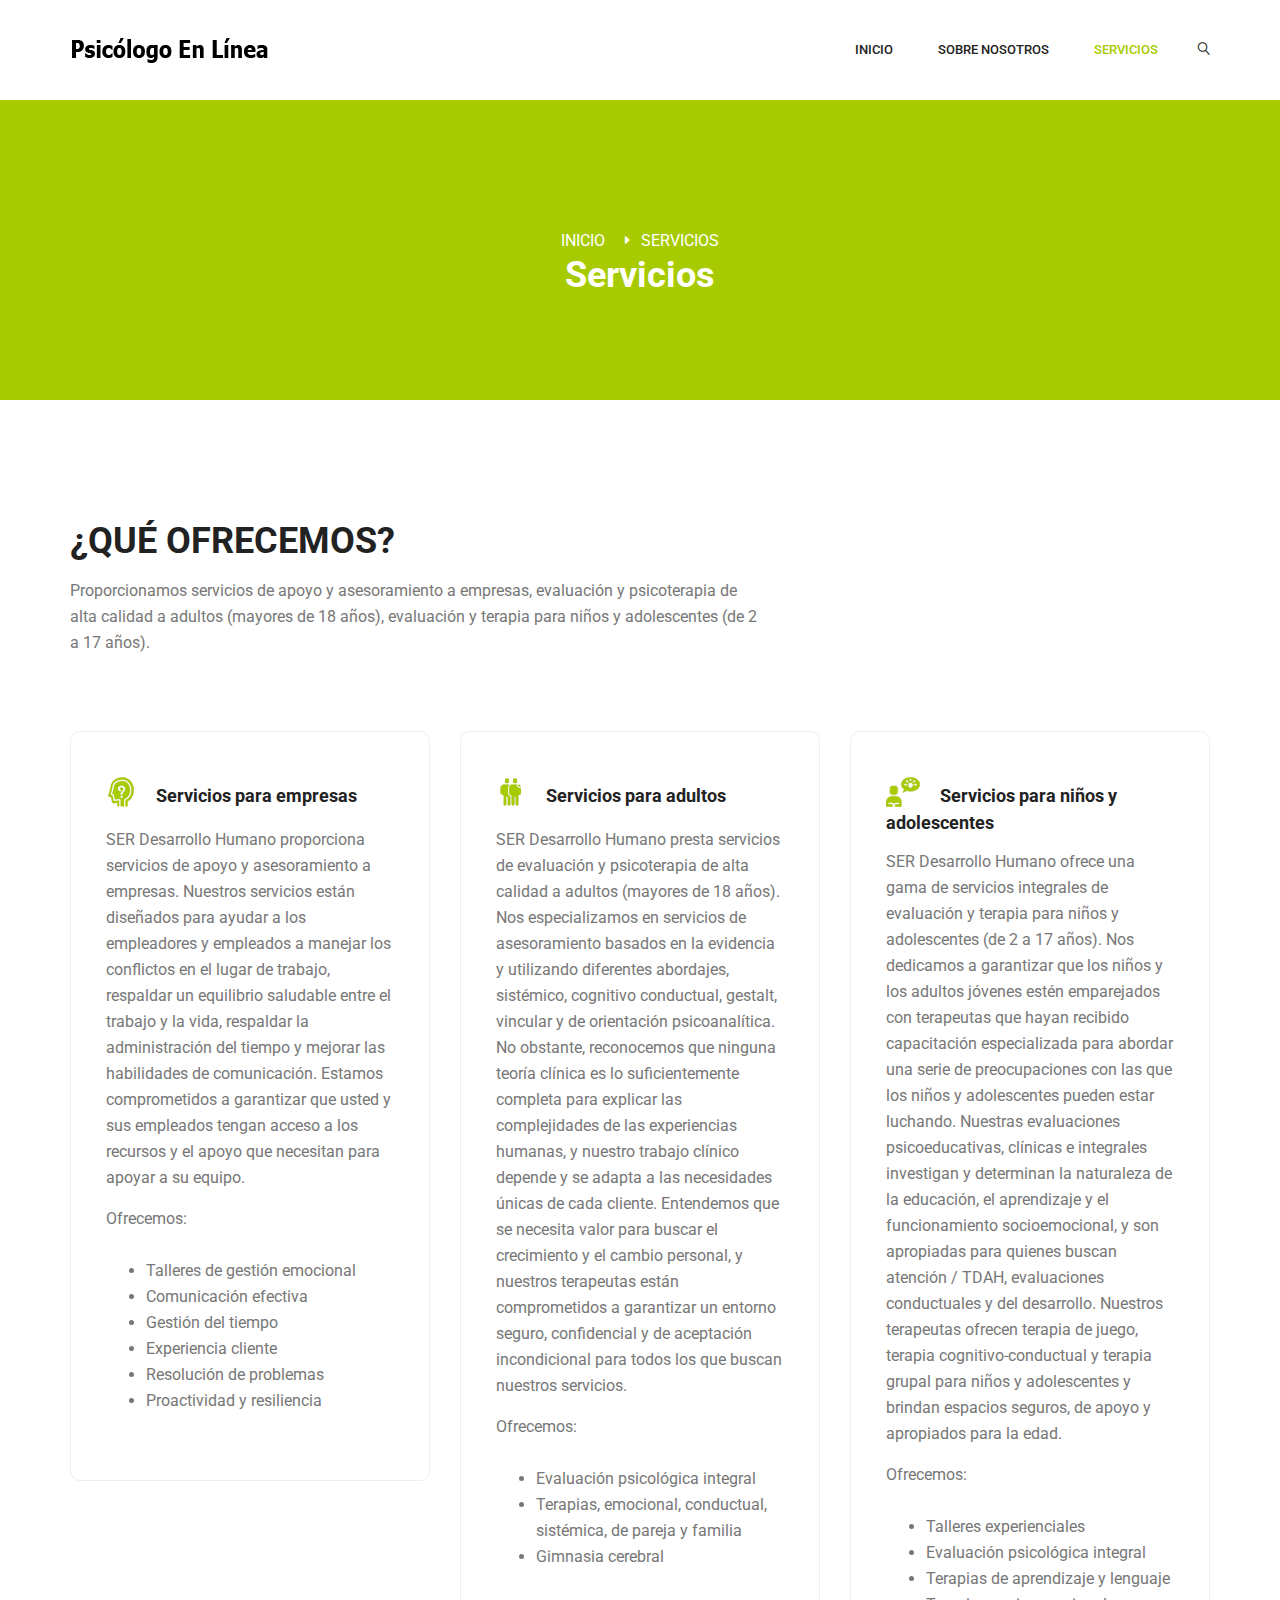
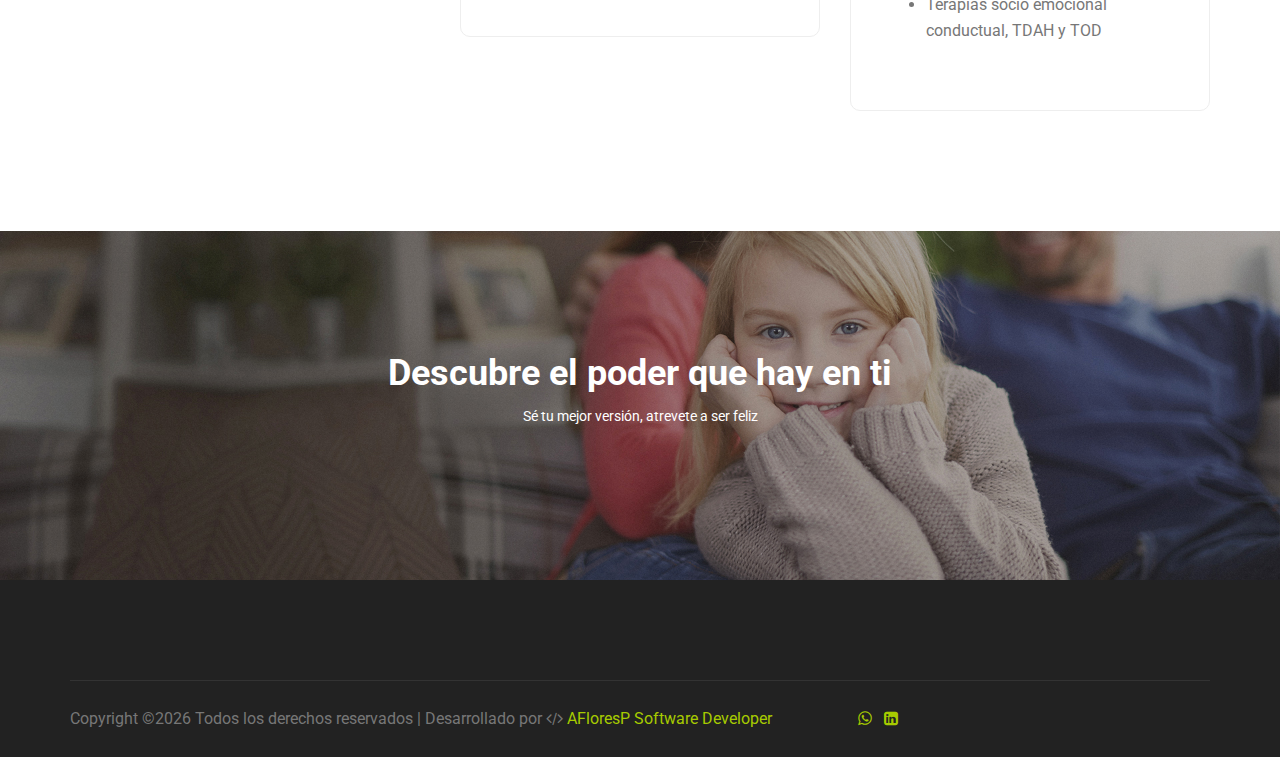
<file: service.html>
<!doctype html>
<html lang="en">
    <head>
        <!-- Required meta tags -->
        <meta charset="utf-8">
        <meta name="viewport" content="width=device-width, initial-scale=1, shrink-to-fit=no">
        <link rel="icon" href="img/favicon.png" type="image/png">
        <title>Psicologo En Linea</title>
        <!-- Bootstrap CSS -->
        <link rel="stylesheet" href="css/bootstrap.css">
        <link rel="stylesheet" href="vendors/linericon/style.css">
        <link rel="stylesheet" href="css/font-awesome.min.css">
        <link rel="stylesheet" href="vendors/owl-carousel/owl.carousel.min.css">
        <link rel="stylesheet" href="vendors/lightbox/simpleLightbox.css">
        <link rel="stylesheet" href="vendors/nice-select/css/nice-select.css">
        <link rel="stylesheet" href="vendors/animate-css/animate.css">
        <link rel="stylesheet" href="vendors/popup/magnific-popup.css">
        <!-- main css -->
        <link rel="stylesheet" href="css/style.css">
        <link rel="stylesheet" href="css/responsive.css">
    </head>
    <body>
        
        <!--================Header Menu Area =================-->
        <header class="header_area">
            <div class="main_menu">
            	<nav class="navbar navbar-expand-lg navbar-light">
					<div class="container box_1620">
						<!-- Brand and toggle get grouped for better mobile display -->
						<a class="navbar-brand logo_h" href="index.html"><img src="img/logo2.png" alt=""></a>
						<button class="navbar-toggler" type="button" data-toggle="collapse" data-target="#navbarSupportedContent" aria-controls="navbarSupportedContent" aria-expanded="false" aria-label="Toggle navigation">
							<span class="icon-bar"></span>
							<span class="icon-bar"></span>
							<span class="icon-bar"></span>
						</button>
						<!-- Collect the nav links, forms, and other content for toggling -->
						<div class="collapse navbar-collapse offset" id="navbarSupportedContent">
							<ul class="nav navbar-nav menu_nav ml-auto">
								<li class="nav-item"><a class="nav-link" href="index.html">Inicio</a></li> 
								<li class="nav-item"><a class="nav-link" href="about-us.html">Sobre Nosotros</a></li> 
								<li class="nav-item active"><a class="nav-link" href="service.html">Servicios</a>
								<!-- <li class="nav-item submenu dropdown">
									<a href="#" class="nav-link dropdown-toggle" data-toggle="dropdown" role="button" aria-haspopup="true" aria-expanded="false">Pages</a>
									<ul class="dropdown-menu">
										<li class="nav-item"><a class="nav-link" href="portfolio.html">Portfolio</a>
										<li class="nav-item"><a class="nav-link" href="portfolio-details.html">Portfolio Details</a>
										<li class="nav-item"><a class="nav-link" href="elements.html">Elements</a></li>
									</ul>
								</li> 
								<li class="nav-item submenu dropdown">
									<a href="#" class="nav-link dropdown-toggle" data-toggle="dropdown" role="button" aria-haspopup="true" aria-expanded="false">Blog</a>
									<ul class="dropdown-menu">
										<li class="nav-item"><a class="nav-link" href="blog.html">Blog</a></li>
										<li class="nav-item"><a class="nav-link" href="single-blog.html">Blog Details</a></li>
									</ul>
								</li> 

								<li class="nav-item"><a class="nav-link" href="contact.html">Contact</a></li> -->
							</ul>
							<ul class="nav navbar-nav navbar-right">
								<li class="nav-item"><a href="#" class="search"><i class="lnr lnr-magnifier"></i></a></li>
							</ul>
						</div> 
					</div>
            	</nav>
            </div>
        </header>
        <!--================Header Menu Area =================-->
        
        <!--================Home Banner Area =================-->
        <section class="banner_area">
            <div class="banner_inner d-flex align-items-center">
				<div class="container">
					<div class="banner_content text-center">
						<div class="page_link">
							<a href="index.html">Inicio</a>
							<a href="services.html">Servicios</a>
						</div>
						<h2>Servicios</h2>
					</div>
				</div>
            </div>
        </section>
        <!--================End Home Banner Area =================-->
        
        <!--================Feature Area =================-->
        <section class="feature_area p_120">
        	<div class="container">
        		<div class="main_title">
        			<h2>¿QUÉ OFRECEMOS?</h2>
        			<p>Proporcionamos servicios de apoyo y asesoramiento a empresas, evaluación y psicoterapia de alta calidad a adultos (mayores de 18 años), evaluación y terapia para niños y adolescentes (de 2 a 17 años).</p>
        		</div>
        		<div class="feature_inner row">
        			<div class="col-lg-4">
        				<div class="feature_item">
        					<h4><img src="img/icon/f-icon-4.png" alt="">Servicios para empresas</h4>
        					<p>SER Desarrollo Humano proporciona servicios de apoyo y asesoramiento a empresas. Nuestros servicios están diseñados para ayudar a los empleadores y  empleados a manejar los conflictos en el lugar de trabajo, respaldar un equilibrio saludable entre el trabajo y la vida, respaldar la administración del tiempo y mejorar las habilidades de comunicación. Estamos comprometidos a garantizar que usted y sus empleados tengan acceso a los recursos y el apoyo que necesitan para apoyar a su equipo.</p>
                            <p>Ofrecemos:</p>
                            <br>
                            <ul>
                                <li>Talleres de gestión emocional</li>
                                <li>Comunicación efectiva</li>
                                <li>Gestión del tiempo</li>
                                <li>Experiencia cliente</li>
                                <li>Resolución de problemas</li>
                                <li>Proactividad y resiliencia</li>
                            </ul>
        				</div>
        			</div>
        			<div class="col-lg-4">
        				<div class="feature_item">
        					<h4><img src="img/icon/f-icon-5.png" alt="">Servicios para adultos</h4>
        					<p>SER Desarrollo Humano presta servicios de evaluación y psicoterapia de alta calidad a adultos (mayores de 18 años). Nos especializamos en servicios de asesoramiento basados en la evidencia y utilizando diferentes abordajes, sistémico, cognitivo conductual, gestalt, vincular y de orientación psicoanalítica. No obstante, reconocemos que ninguna teoría clínica es lo suficientemente completa para explicar las complejidades de las experiencias humanas, y nuestro trabajo clínico depende y se adapta a las necesidades únicas de cada cliente. Entendemos que se necesita valor para buscar el crecimiento y el cambio personal, y nuestros terapeutas están comprometidos a garantizar un entorno seguro, confidencial y de aceptación incondicional para todos los que buscan nuestros servicios.</p>
                            <p>Ofrecemos:</p>
                            <br>
                            <ul>
                                <li>Evaluación psicológica integral</li>
                                <li>Terapias, emocional, conductual, sistémica, de pareja y familia</li>
                                <li>Gimnasia cerebral</li>
                            </ul>
        				</div>
        			</div>
        			<div class="col-lg-4">
        				<div class="feature_item">
        					<h4><img src="img/icon/f-icon-6.png" alt="">Servicios para niños y adolescentes</h4>
        					<p>SER Desarrollo Humano ofrece una gama de servicios integrales de evaluación y terapia para niños y adolescentes (de 2 a 17 años). Nos dedicamos a garantizar que los niños y los adultos jóvenes estén emparejados con terapeutas que hayan recibido capacitación especializada para abordar una serie de preocupaciones con las que los niños y adolescentes pueden estar luchando. Nuestras evaluaciones psicoeducativas, clínicas e integrales investigan y determinan la naturaleza de la educación, el aprendizaje y el funcionamiento socioemocional, y son apropiadas para quienes buscan atención / TDAH, evaluaciones conductuales y del desarrollo. Nuestros terapeutas ofrecen terapia de juego, terapia cognitivo-conductual y terapia grupal para niños y adolescentes y brindan espacios seguros, de apoyo y apropiados para la edad.</p>
                            <p>Ofrecemos:</p>
                            <br>
                            <ul>
                                <li>Talleres experienciales</li>
                                <li>Evaluación psicológica integral</li>
                                <li>Terapias  de aprendizaje y lenguaje</li>
                                <li>Terapias socio emocional conductual, TDAH y TOD</li>
                            </ul>
        				</div>
        			</div>
        		</div>
        	</div>
        </section>
        <!--================End Feature Area =================-->
        
        <!--================Project Details Area =================-->
        <section class="project_know_area p_120">
        	<div class="container">
        		<div class="project_know_inner">
        			<h3>Descubre el poder que hay en ti</h3>
        			<p>Sé tu mejor versión, atrevete a ser feliz</p>
        			<!-- <a class="main_btn" href="#">Get Free Estimate</a> -->
        		</div>
        	</div>
        </section>
        <!--================End Project Details Area =================-->
        
        <!--================ start footer Area  =================-->	
        <footer class="footer-area section_gap">
            <div class="container">
                <div class="row">
                    <!-- <div class="col-lg-3  col-md-6 col-sm-6">
                        <div class="single-footer-widget">
                            <h6 class="footer_title">About Biznance</h6>
                            <p>The world has become so fast paced that people don’t want to stand by reading a page of information, they would much rather look at a presentation and understand the message. It has come to a point where images and videos are</p>
                        </div>
                    </div>
                    <div class="col-lg-3 col-md-6 col-sm-6">
                        <div class="single-footer-widget">
                            <h6 class="footer_title">Navigation Links</h6>
                            <div class="row">
                                <div class="col-4">
                                    <ul class="list">
                                        <li><a href="#">Home</a></li>
                                        <li><a href="#">Feature</a></li>
                                        <li><a href="#">Services</a></li>
                                        <li><a href="#">Portfolio</a></li>
                                    </ul>
                                </div>
                                <div class="col-4">
                                    <ul class="list">
                                        <li><a href="#">Team</a></li>
                                        <li><a href="#">Pricing</a></li>
                                        <li><a href="#">Blog</a></li>
                                        <li><a href="#">Contact</a></li>
                                    </ul>
                                </div>										
                            </div>							
                        </div>
                    </div>							
                    <div class="col-lg-3 col-md-6 col-sm-6">
                        <div class="single-footer-widget">
                            <h6 class="footer_title">Newsletter</h6>
                            <p>For business professionals caught between high OEM price and mediocre print and graphic output, </p>		
                            <div id="mc_embed_signup">
                                <form target="_blank" action="https://spondonit.us12.list-manage.com/subscribe/post?u=1462626880ade1ac87bd9c93a&amp;id=92a4423d01" method="get" class="subscribe_form relative">
                                    <div class="input-group d-flex flex-row">
                                        <input name="EMAIL" placeholder="Email Address" onfocus="this.placeholder = ''" onblur="this.placeholder = 'Email Address '" required="" type="email">
                                        <button class="btn sub-btn"><span class="lnr lnr-location"></span></button>		
                                    </div>									
                                    <div class="mt-10 info"></div>
                                </form>
                            </div>
                        </div>
                    </div>
                    <div class="col-lg-3 col-md-6 col-sm-6">
                        <div class="single-footer-widget instafeed">
                            <h6 class="footer_title">InstaFeed</h6>
                            <ul class="list instafeed d-flex flex-wrap">
                                <li><img src="img/instagram/Image-01.jpg" alt=""></li>
                                <li><img src="img/instagram/Image-02.jpg" alt=""></li>
                                <li><img src="img/instagram/Image-03.jpg" alt=""></li>
                                <li><img src="img/instagram/Image-04.jpg" alt=""></li>
                                <li><img src="img/instagram/Image-05.jpg" alt=""></li>
                                <li><img src="img/instagram/Image-06.jpg" alt=""></li>
                                <li><img src="img/instagram/Image-07.jpg" alt=""></li>
                                <li><img src="img/instagram/Image-08.jpg" alt=""></li>
                            </ul>
                        </div>
                    </div>						 -->
                </div>
                <div class="border_line"></div>
                <div class="row footer-bottom d-flex justify-content-between align-items-center">
                    <p class="col-lg-8 col-md-8 footer-text m-0"><!-- Link back to Colorlib can't be removed. Template is licensed under CC BY 3.0. -->
						Copyright &copy;<script>document.write(new Date().getFullYear());</script> Todos los derechos reservados | Desarrollado por <i class="fa fa-code" aria-hidden="true"></i> <a href="https://api.whatsapp.com/send?phone=51959214287">AFloresP Software Developer</a>
<!-- Link back to Colorlib can't be removed. Template is licensed under CC BY 3.0. --></p>
                    <div class="col-lg-4 col-md-4 footer-text">
                        <a href="https://api.whatsapp.com/send?phone=51959214287" class="ml-2"><i class="fa fa-whatsapp"></i></a>
                        <a href="https://pe.linkedin.com/in/alejandro-rodrigo-flores-pampa-a423b31b5" class="ml-2"><i class="fa fa-linkedin-square"></i></a>
                    </div>
                </div>
            </div>
        </footer>
		<!--================ End footer Area  =================-->
        
        
        
        
        
        <!-- Optional JavaScript -->
        <!-- jQuery first, then Popper.js, then Bootstrap JS -->
        <script src="js/jquery-3.2.1.min.js"></script>
        <script src="js/popper.js"></script>
        <script src="js/bootstrap.min.js"></script>
        <script src="js/stellar.js"></script>
        <script src="vendors/lightbox/simpleLightbox.min.js"></script>
        <script src="vendors/nice-select/js/jquery.nice-select.min.js"></script>
        <script src="vendors/isotope/imagesloaded.pkgd.min.js"></script>
        <script src="vendors/isotope/isotope-min.js"></script>
        <script src="vendors/owl-carousel/owl.carousel.min.js"></script>
        <script src="js/jquery.ajaxchimp.min.js"></script>
        <script src="vendors/counter-up/jquery.waypoints.min.js"></script>
        <script src="vendors/counter-up/jquery.counterup.js"></script>
        <script src="js/mail-script.js"></script>
        <script src="vendors/popup/jquery.magnific-popup.min.js"></script>
        <script src="js/theme.js"></script>
    </body>
</html>
</file>
<file: vendors/linericon/style.css>
@font-face {
	font-family: 'Linearicons-Free';
	src:url('fonts/Linearicons-Free.eot?w118d');
	src:url('fonts/Linearicons-Free.eot?#iefixw118d') format('embedded-opentype'),
		url('fonts/Linearicons-Free.woff2?w118d') format('woff2'),
		url('fonts/Linearicons-Free.woff?w118d') format('woff'),
		url('fonts/Linearicons-Free.ttf?w118d') format('truetype'),
		url('fonts/Linearicons-Free.svg?w118d#Linearicons-Free') format('svg');
	font-weight: normal;
	font-style: normal;
}

.lnr {
	font-family: 'Linearicons-Free';
	speak: none;
	font-style: normal;
	font-weight: normal;
	font-variant: normal;
	text-transform: none;
	line-height: 1;

	/* Better Font Rendering =========== */
	-webkit-font-smoothing: antialiased;
	-moz-osx-font-smoothing: grayscale;
}

.lnr-home:before {
	content: "\e800";
}
.lnr-apartment:before {
	content: "\e801";
}
.lnr-pencil:before {
	content: "\e802";
}
.lnr-magic-wand:before {
	content: "\e803";
}
.lnr-drop:before {
	content: "\e804";
}
.lnr-lighter:before {
	content: "\e805";
}
.lnr-poop:before {
	content: "\e806";
}
.lnr-sun:before {
	content: "\e807";
}
.lnr-moon:before {
	content: "\e808";
}
.lnr-cloud:before {
	content: "\e809";
}
.lnr-cloud-upload:before {
	content: "\e80a";
}
.lnr-cloud-download:before {
	content: "\e80b";
}
.lnr-cloud-sync:before {
	content: "\e80c";
}
.lnr-cloud-check:before {
	content: "\e80d";
}
.lnr-database:before {
	content: "\e80e";
}
.lnr-lock:before {
	content: "\e80f";
}
.lnr-cog:before {
	content: "\e810";
}
.lnr-trash:before {
	content: "\e811";
}
.lnr-dice:before {
	content: "\e812";
}
.lnr-heart:before {
	content: "\e813";
}
.lnr-star:before {
	content: "\e814";
}
.lnr-star-half:before {
	content: "\e815";
}
.lnr-star-empty:before {
	content: "\e816";
}
.lnr-flag:before {
	content: "\e817";
}
.lnr-envelope:before {
	content: "\e818";
}
.lnr-paperclip:before {
	content: "\e819";
}
.lnr-inbox:before {
	content: "\e81a";
}
.lnr-eye:before {
	content: "\e81b";
}
.lnr-printer:before {
	content: "\e81c";
}
.lnr-file-empty:before {
	content: "\e81d";
}
.lnr-file-add:before {
	content: "\e81e";
}
.lnr-enter:before {
	content: "\e81f";
}
.lnr-exit:before {
	content: "\e820";
}
.lnr-graduation-hat:before {
	content: "\e821";
}
.lnr-license:before {
	content: "\e822";
}
.lnr-music-note:before {
	content: "\e823";
}
.lnr-film-play:before {
	content: "\e824";
}
.lnr-camera-video:before {
	content: "\e825";
}
.lnr-camera:before {
	content: "\e826";
}
.lnr-picture:before {
	content: "\e827";
}
.lnr-book:before {
	content: "\e828";
}
.lnr-bookmark:before {
	content: "\e829";
}
.lnr-user:before {
	content: "\e82a";
}
.lnr-users:before {
	content: "\e82b";
}
.lnr-shirt:before {
	content: "\e82c";
}
.lnr-store:before {
	content: "\e82d";
}
.lnr-cart:before {
	content: "\e82e";
}
.lnr-tag:before {
	content: "\e82f";
}
.lnr-phone-handset:before {
	content: "\e830";
}
.lnr-phone:before {
	content: "\e831";
}
.lnr-pushpin:before {
	content: "\e832";
}
.lnr-map-marker:before {
	content: "\e833";
}
.lnr-map:before {
	content: "\e834";
}
.lnr-location:before {
	content: "\e835";
}
.lnr-calendar-full:before {
	content: "\e836";
}
.lnr-keyboard:before {
	content: "\e837";
}
.lnr-spell-check:before {
	content: "\e838";
}
.lnr-screen:before {
	content: "\e839";
}
.lnr-smartphone:before {
	content: "\e83a";
}
.lnr-tablet:before {
	content: "\e83b";
}
.lnr-laptop:before {
	content: "\e83c";
}
.lnr-laptop-phone:before {
	content: "\e83d";
}
.lnr-power-switch:before {
	content: "\e83e";
}
.lnr-bubble:before {
	content: "\e83f";
}
.lnr-heart-pulse:before {
	content: "\e840";
}
.lnr-construction:before {
	content: "\e841";
}
.lnr-pie-chart:before {
	content: "\e842";
}
.lnr-chart-bars:before {
	content: "\e843";
}
.lnr-gift:before {
	content: "\e844";
}
.lnr-diamond:before {
	content: "\e845";
}
.lnr-linearicons:before {
	content: "\e846";
}
.lnr-dinner:before {
	content: "\e847";
}
.lnr-coffee-cup:before {
	content: "\e848";
}
.lnr-leaf:before {
	content: "\e849";
}
.lnr-paw:before {
	content: "\e84a";
}
.lnr-rocket:before {
	content: "\e84b";
}
.lnr-briefcase:before {
	content: "\e84c";
}
.lnr-bus:before {
	content: "\e84d";
}
.lnr-car:before {
	content: "\e84e";
}
.lnr-train:before {
	content: "\e84f";
}
.lnr-bicycle:before {
	content: "\e850";
}
.lnr-wheelchair:before {
	content: "\e851";
}
.lnr-select:before {
	content: "\e852";
}
.lnr-earth:before {
	content: "\e853";
}
.lnr-smile:before {
	content: "\e854";
}
.lnr-sad:before {
	content: "\e855";
}
.lnr-neutral:before {
	content: "\e856";
}
.lnr-mustache:before {
	content: "\e857";
}
.lnr-alarm:before {
	content: "\e858";
}
.lnr-bullhorn:before {
	content: "\e859";
}
.lnr-volume-high:before {
	content: "\e85a";
}
.lnr-volume-medium:before {
	content: "\e85b";
}
.lnr-volume-low:before {
	content: "\e85c";
}
.lnr-volume:before {
	content: "\e85d";
}
.lnr-mic:before {
	content: "\e85e";
}
.lnr-hourglass:before {
	content: "\e85f";
}
.lnr-undo:before {
	content: "\e860";
}
.lnr-redo:before {
	content: "\e861";
}
.lnr-sync:before {
	content: "\e862";
}
.lnr-history:before {
	content: "\e863";
}
.lnr-clock:before {
	content: "\e864";
}
.lnr-download:before {
	content: "\e865";
}
.lnr-upload:before {
	content: "\e866";
}
.lnr-enter-down:before {
	content: "\e867";
}
.lnr-exit-up:before {
	content: "\e868";
}
.lnr-bug:before {
	content: "\e869";
}
.lnr-code:before {
	content: "\e86a";
}
.lnr-link:before {
	content: "\e86b";
}
.lnr-unlink:before {
	content: "\e86c";
}
.lnr-thumbs-up:before {
	content: "\e86d";
}
.lnr-thumbs-down:before {
	content: "\e86e";
}
.lnr-magnifier:before {
	content: "\e86f";
}
.lnr-cross:before {
	content: "\e870";
}
.lnr-menu:before {
	content: "\e871";
}
.lnr-list:before {
	content: "\e872";
}
.lnr-chevron-up:before {
	content: "\e873";
}
.lnr-chevron-down:before {
	content: "\e874";
}
.lnr-chevron-left:before {
	content: "\e875";
}
.lnr-chevron-right:before {
	content: "\e876";
}
.lnr-arrow-up:before {
	content: "\e877";
}
.lnr-arrow-down:before {
	content: "\e878";
}
.lnr-arrow-left:before {
	content: "\e879";
}
.lnr-arrow-right:before {
	content: "\e87a";
}
.lnr-move:before {
	content: "\e87b";
}
.lnr-warning:before {
	content: "\e87c";
}
.lnr-question-circle:before {
	content: "\e87d";
}
.lnr-menu-circle:before {
	content: "\e87e";
}
.lnr-checkmark-circle:before {
	content: "\e87f";
}
.lnr-cross-circle:before {
	content: "\e880";
}
.lnr-plus-circle:before {
	content: "\e881";
}
.lnr-circle-minus:before {
	content: "\e882";
}
.lnr-arrow-up-circle:before {
	content: "\e883";
}
.lnr-arrow-down-circle:before {
	content: "\e884";
}
.lnr-arrow-left-circle:before {
	content: "\e885";
}
.lnr-arrow-right-circle:before {
	content: "\e886";
}
.lnr-chevron-up-circle:before {
	content: "\e887";
}
.lnr-chevron-down-circle:before {
	content: "\e888";
}
.lnr-chevron-left-circle:before {
	content: "\e889";
}
.lnr-chevron-right-circle:before {
	content: "\e88a";
}
.lnr-crop:before {
	content: "\e88b";
}
.lnr-frame-expand:before {
	content: "\e88c";
}
.lnr-frame-contract:before {
	content: "\e88d";
}
.lnr-layers:before {
	content: "\e88e";
}
.lnr-funnel:before {
	content: "\e88f";
}
.lnr-text-format:before {
	content: "\e890";
}
.lnr-text-format-remove:before {
	content: "\e891";
}
.lnr-text-size:before {
	content: "\e892";
}
.lnr-bold:before {
	content: "\e893";
}
.lnr-italic:before {
	content: "\e894";
}
.lnr-underline:before {
	content: "\e895";
}
.lnr-strikethrough:before {
	content: "\e896";
}
.lnr-highlight:before {
	content: "\e897";
}
.lnr-text-align-left:before {
	content: "\e898";
}
.lnr-text-align-center:before {
	content: "\e899";
}
.lnr-text-align-right:before {
	content: "\e89a";
}
.lnr-text-align-justify:before {
	content: "\e89b";
}
.lnr-line-spacing:before {
	content: "\e89c";
}
.lnr-indent-increase:before {
	content: "\e89d";
}
.lnr-indent-decrease:before {
	content: "\e89e";
}
.lnr-pilcrow:before {
	content: "\e89f";
}
.lnr-direction-ltr:before {
	content: "\e8a0";
}
.lnr-direction-rtl:before {
	content: "\e8a1";
}
.lnr-page-break:before {
	content: "\e8a2";
}
.lnr-sort-alpha-asc:before {
	content: "\e8a3";
}
.lnr-sort-amount-asc:before {
	content: "\e8a4";
}
.lnr-hand:before {
	content: "\e8a5";
}
.lnr-pointer-up:before {
	content: "\e8a6";
}
.lnr-pointer-right:before {
	content: "\e8a7";
}
.lnr-pointer-down:before {
	content: "\e8a8";
}
.lnr-pointer-left:before {
	content: "\e8a9";
}
</file>
<file: vendors/nice-select/css/nice-select.css>
.nice-select {
  -webkit-tap-highlight-color: transparent;
  background-color: #fff;
  border-radius: 5px;
  border: solid 1px #e8e8e8;
  box-sizing: border-box;
  clear: both;
  cursor: pointer;
  display: block;
  float: left;
  font-family: inherit;
  font-size: 14px;
  font-weight: normal;
  height: 42px;
  line-height: 40px;
  outline: none;
  padding-left: 18px;
  padding-right: 30px;
  position: relative;
  text-align: left !important;
  -webkit-transition: all 0.2s ease-in-out;
  transition: all 0.2s ease-in-out;
  -webkit-user-select: none;
     -moz-user-select: none;
      -ms-user-select: none;
          user-select: none;
  white-space: nowrap;
  width: auto; }
  .nice-select:hover {
    border-color: #dbdbdb; }
  .nice-select:active, .nice-select.open, .nice-select:focus {
    border-color: #999; }
  .nice-select:after {
    border-bottom: 2px solid #999;
    border-right: 2px solid #999;
    content: '';
    display: block;
    height: 5px;
    margin-top: -4px;
    pointer-events: none;
    position: absolute;
    right: 12px;
    top: 50%;
    -webkit-transform-origin: 66% 66%;
        -ms-transform-origin: 66% 66%;
            transform-origin: 66% 66%;
    -webkit-transform: rotate(45deg);
        -ms-transform: rotate(45deg);
            transform: rotate(45deg);
    -webkit-transition: all 0.15s ease-in-out;
    transition: all 0.15s ease-in-out;
    width: 5px; }
  .nice-select.open:after {
    -webkit-transform: rotate(-135deg);
        -ms-transform: rotate(-135deg);
            transform: rotate(-135deg); }
  .nice-select.open .list {
    opacity: 1;
    pointer-events: auto;
    -webkit-transform: scale(1) translateY(0);
        -ms-transform: scale(1) translateY(0);
            transform: scale(1) translateY(0); }
  .nice-select.disabled {
    border-color: #ededed;
    color: #999;
    pointer-events: none; }
    .nice-select.disabled:after {
      border-color: #cccccc; }
  .nice-select.wide {
    width: 100%; }
    .nice-select.wide .list {
      left: 0 !important;
      right: 0 !important; }
  .nice-select.right {
    float: right; }
    .nice-select.right .list {
      left: auto;
      right: 0; }
  .nice-select.small {
    font-size: 12px;
    height: 36px;
    line-height: 34px; }
    .nice-select.small:after {
      height: 4px;
      width: 4px; }
    .nice-select.small .option {
      line-height: 34px;
      min-height: 34px; }
  .nice-select .list {
    background-color: #fff;
    border-radius: 5px;
    box-shadow: 0 0 0 1px rgba(68, 68, 68, 0.11);
    box-sizing: border-box;
    margin-top: 4px;
    opacity: 0;
    overflow: hidden;
    padding: 0;
    pointer-events: none;
    position: absolute;
    top: 100%;
    left: 0;
    -webkit-transform-origin: 50% 0;
        -ms-transform-origin: 50% 0;
            transform-origin: 50% 0;
    -webkit-transform: scale(0.75) translateY(-21px);
        -ms-transform: scale(0.75) translateY(-21px);
            transform: scale(0.75) translateY(-21px);
    -webkit-transition: all 0.2s cubic-bezier(0.5, 0, 0, 1.25), opacity 0.15s ease-out;
    transition: all 0.2s cubic-bezier(0.5, 0, 0, 1.25), opacity 0.15s ease-out;
    z-index: 9; }
    .nice-select .list:hover .option:not(:hover) {
      background-color: transparent !important; }
  .nice-select .option {
    cursor: pointer;
    font-weight: 400;
    line-height: 40px;
    list-style: none;
    min-height: 40px;
    outline: none;
    padding-left: 18px;
    padding-right: 29px;
    text-align: left;
    -webkit-transition: all 0.2s;
    transition: all 0.2s; }
    .nice-select .option:hover, .nice-select .option.focus, .nice-select .option.selected.focus {
      background-color: #f6f6f6; }
    .nice-select .option.selected {
      font-weight: bold; }
    .nice-select .option.disabled {
      background-color: transparent;
      color: #999;
      cursor: default; }

.no-csspointerevents .nice-select .list {
  display: none; }

.no-csspointerevents .nice-select.open .list {
  display: block; }
</file>
<file: css/style.css>
/*----------------------------------------------------
@File: Default Styles
@Author: Rocky Ahmed
@URL: http://wethemez.com
Author E-mail: rockybd1995@gmail.com

This file contains the styling for the actual theme, this
is the file you need to edit to change the look of the
theme.
---------------------------------------------------- */
/*=====================================================================
@Template Name: HostHub Construction 
@Author: Rocky Ahmed
@Developed By: Rocky Ahmed
@Developer URL: http://rocky.wethemez.com
Author E-mail: rockybd1995@gmail.com

@Default Styles

Table of Content:
01/ Variables
02/ predefin
03/ header
04/ button
05/ banner
06/ breadcrumb
07/ about
08/ team
09/ project 
10/ price 
11/ team 
12/ blog 
13/ video  
14/ features  
15/ career  
16/ contact 
17/ footer

=====================================================================*/
/*----------------------------------------------------*/
/*font Variables*/
/*Color Variables*/
/*=================== fonts ====================*/
@import url("https://fonts.googleapis.com/css?family=Roboto:300,400,500,700,900");
/*---------------------------------------------------- */
/*----------------------------------------------------*/
.list {
  list-style: none;
  margin: 0px;
  padding: 0px;
}

a {
  text-decoration: none;
  -webkit-transition: all 0.3s ease-in-out;
  -o-transition: all 0.3s ease-in-out;
  transition: all 0.3s ease-in-out;
}

a:hover, a:focus {
  text-decoration: none;
  outline: none;
}

.row.m0 {
  margin: 0px;
}

body {
  line-height: 26px;
  font-size: 16px;
  font-family: "Roboto", sans-serif;
  font-weight: normal;
  color: #777777;
}

h1, h2, h3, h4, h5, h6 {
  font-family: "Roboto", sans-serif;
  font-weight: 700;
}

button:focus {
  outline: none;
  -webkit-box-shadow: none;
  box-shadow: none;
}

.p_120 {
  padding-top: 120px;
  padding-bottom: 120px;
}

.pad_top {
  padding-top: 120px;
}

.mt-25 {
  margin-top: 25px;
}

.p0 {
  padding-left: 0px;
  padding-right: 0px;
}

@media (min-width: 1200px) {
  .container {
    max-width: 1170px;
  }
}

@media (min-width: 1620px) {
  .box_1620 {
    max-width: 1650px;
    margin: auto;
  }
}

@media (min-width: 1200px) {
  .header_area.home_menu {
    display: none;
  }
  .header_area.home_menu + section, .header_area.home_menu + row, .header_area.home_menu + div {
    margin-top: 0px;
  }
}

/* Main Title Area css
============================================================================================ */
.main_title {
  text-align: left;
  margin-bottom: 75px;
}

.main_title h2 {
  font-family: "Roboto", sans-serif;
  font-size: 36px;
  color: #222222;
  font-weight: 700;
  margin-bottom: 15px;
}

.main_title p {
  font-size: 16px;
  font-family: "Roboto", sans-serif;
  line-height: 26px;
  color: #777777;
  margin-bottom: 0px;
  max-width: 690px;
  font-weight: normal;
}

.main_title.white h2 {
  color: #fff;
}

.main_title.white p {
  color: #fff;
  opacity: .6;
}

/* End Main Title Area css
============================================================================================ */
/*---------------------------------------------------- */
/*----------------------------------------------------*/
.header_area {
  position: absolute;
  width: 100%;
  top: 0;
  left: 0;
  z-index: 99;
  -webkit-transition: background 0.4s, all 0.3s linear;
  -o-transition: background 0.4s, all 0.3s linear;
  transition: background 0.4s, all 0.3s linear;
}

.header_area .navbar {
  background: transparent;
  padding: 0px;
  border: 0px;
  border-radius: 0px;
}

.header_area .navbar .nav .nav-item {
  margin-right: 45px;
}

.header_area .navbar .nav .nav-item .nav-link {
  font: 500 13px/100px "Roboto", sans-serif;
  text-transform: uppercase;
  color: #222222;
  padding: 0px;
  display: inline-block;
}

.header_area .navbar .nav .nav-item .nav-link:after {
  display: none;
}

.header_area .navbar .nav .nav-item:hover .nav-link, .header_area .navbar .nav .nav-item.active .nav-link {
  color: #a7cb00;
}

.header_area .navbar .nav .nav-item.submenu {
  position: relative;
}

.header_area .navbar .nav .nav-item.submenu ul {
  border: none;
  padding: 0px;
  border-radius: 0px;
  -webkit-box-shadow: none;
  box-shadow: none;
  margin: 0px;
  background: #fff;
  -webkit-box-shadow: 0px 3px 16px 0px rgba(0, 0, 0, 0.1);
  box-shadow: 0px 3px 16px 0px rgba(0, 0, 0, 0.1);
}

@media (min-width: 992px) {
  .header_area .navbar .nav .nav-item.submenu ul {
    position: absolute;
    top: 120%;
    left: 0px;
    min-width: 200px;
    text-align: left;
    opacity: 0;
    -webkit-transition: all 300ms ease-in;
    -o-transition: all 300ms ease-in;
    transition: all 300ms ease-in;
    visibility: hidden;
    display: block;
    border: none;
    padding: 0px;
    border-radius: 0px;
  }
}

.header_area .navbar .nav .nav-item.submenu ul:before {
  content: "";
  width: 0;
  height: 0;
  border-style: solid;
  border-width: 10px 10px 0 10px;
  border-color: #eeeeee transparent transparent transparent;
  position: absolute;
  right: 24px;
  top: 45px;
  z-index: 3;
  opacity: 0;
  -webkit-transition: all 400ms linear;
  -o-transition: all 400ms linear;
  transition: all 400ms linear;
}

.header_area .navbar .nav .nav-item.submenu ul .nav-item {
  display: block;
  float: none;
  margin-right: 0px;
  border-bottom: 1px solid #ededed;
  margin-left: 0px;
  -webkit-transition: all 0.4s linear;
  -o-transition: all 0.4s linear;
  transition: all 0.4s linear;
}

.header_area .navbar .nav .nav-item.submenu ul .nav-item .nav-link {
  line-height: 45px;
  color: #222222;
  padding: 0px 30px;
  -webkit-transition: all 150ms linear;
  -o-transition: all 150ms linear;
  transition: all 150ms linear;
  display: block;
  margin-right: 0px;
}

.header_area .navbar .nav .nav-item.submenu ul .nav-item:last-child {
  border-bottom: none;
}

.header_area .navbar .nav .nav-item.submenu ul .nav-item:hover .nav-link {
  background: #a7cb00;
  color: #fff;
}

@media (min-width: 992px) {
  .header_area .navbar .nav .nav-item.submenu:hover ul {
    visibility: visible;
    opacity: 1;
    top: 100%;
  }
}

.header_area .navbar .nav .nav-item.submenu:hover ul .nav-item {
  margin-top: 0px;
}

.header_area .navbar .nav .nav-item:last-child {
  margin-right: 0px;
}

.header_area .navbar .search {
  font-size: 12px;
  line-height: 60px;
  display: inline-block;
  color: #222222;
  margin-left: 220px;
}

.header_area .navbar .search i {
  font-weight: 600;
}

.header_area + section, .header_area + row, .header_area + div {
  margin-top: 100px;
}

.header_area.navbar_fixed .main_menu {
  position: fixed;
  width: 100%;
  top: -70px;
  left: 0;
  right: 0;
  background: #fff;
  -webkit-transform: translateY(70px);
  -ms-transform: translateY(70px);
  transform: translateY(70px);
  -webkit-transition: background 500ms ease, -webkit-transform 500ms ease;
  transition: background 500ms ease, -webkit-transform 500ms ease;
  -o-transition: transform 500ms ease, background 500ms ease;
  transition: transform 500ms ease, background 500ms ease;
  transition: transform 500ms ease, background 500ms ease, -webkit-transform 500ms ease;
  -webkit-transition: transform 500ms ease, background 500ms ease;
  -webkit-box-shadow: 0px 3px 16px 0px rgba(0, 0, 0, 0.1);
  box-shadow: 0px 3px 16px 0px rgba(0, 0, 0, 0.1);
}

.header_area.navbar_fixed .main_menu .navbar .nav .nav-item .nav-link {
  line-height: 70px;
}

.top_menu {
  background: #ec9d5f;
}

.top_menu .float-left a {
  line-height: 40px;
  display: inline-block;
  color: #fff;
  font-family: "Roboto", sans-serif;
  text-transform: uppercase;
  font-size: 12px;
  margin-right: 50px;
  -webkit-transition: all 300ms linear 0s;
  -o-transition: all 300ms linear 0s;
  transition: all 300ms linear 0s;
}

.top_menu .float-left a:last-child {
  margin-right: 0px;
}

.top_menu .float-left a:hover {
  color: #a7cb00;
}

.top_menu .float-right .pur_btn {
  background: #a7cb00;
  color: #fff;
  font-family: "Roboto", sans-serif;
  line-height: 40px;
  display: block;
  padding: 0px 40px;
  font-weight: 500;
  font-size: 12px;
}

/* Home Banner Area css
============================================================================================ */
.home_banner_area {
  position: relative;
}

.side_menu {
  position: absolute;
  right: 0px;
  top: 0px;
  height: 100%;
  background: #fff;
  width: 100%;
  max-width: 300px;
  text-align: center;
  padding-left: 20px;
  padding-right: 20px;
}

.side_menu .logo {
  padding-top: 45px;
  display: block;
  padding-bottom: 45px;
}

.side_menu .input-group {
  display: block;
  position: relative;
}

.side_menu .input-group input {
  width: 100%;
  border: none;
  border-radius: 0px;
  height: 40px;
  padding: 0px 28px 0px 15px;
  background: #a7cb00;
  line-height: 40px;
  font-size: 12px;
  color: #fff;
  font-family: "Roboto", sans-serif;
  outline: none;
  -webkit-box-shadow: none;
  box-shadow: none;
}

.side_menu .input-group input.placeholder {
  font-size: 12px;
  color: #fff;
  font-family: "Roboto", sans-serif;
}

.side_menu .input-group input:-moz-placeholder {
  font-size: 12px;
  color: #fff;
  font-family: "Roboto", sans-serif;
}

.side_menu .input-group input::-moz-placeholder {
  font-size: 12px;
  color: #fff;
  font-family: "Roboto", sans-serif;
}

.side_menu .input-group input::-webkit-input-placeholder {
  font-size: 12px;
  color: #fff;
  font-family: "Roboto", sans-serif;
}

.side_menu .input-group .input-group-append {
  position: absolute;
  right: 10px;
  top: 47%;
  -webkit-transform: translateY(-50%);
  -ms-transform: translateY(-50%);
  transform: translateY(-50%);
  z-index: 4;
}

.side_menu .input-group .input-group-append .btn-outline-secondary {
  border: none;
  border-radius: 0px;
  color: #fff;
  padding: 0px;
}

.side_menu .menu_right {
  margin-top: 105px;
  max-height: 310px;
  overflow-y: scroll;
}

.side_menu .menu_right li {
  margin-bottom: 30px;
}

.side_menu .menu_right li:last-child {
  margin-bottom: 0px;
}

.side_menu .menu_right li a {
  font-size: 13px;
  font-family: "Roboto", sans-serif;
  font-weight: 500;
  color: #222222;
  text-transform: uppercase;
}

.side_menu .menu_right li ul {
  display: none;
}

.side_menu .menu_right li ul li a {
  color: #222222;
}

.side_menu .menu_right li ul li:first-child {
  margin-top: 30px;
}

.side_menu .menu_right li ul li:hover a {
  color: #222222;
}

.side_menu .social {
  position: absolute;
  bottom: 40px;
  left: 0px;
  width: 100%;
  text-align: center;
}

.side_menu .social li {
  display: inline-block;
  margin-right: 15px;
}

.side_menu .social li:last-child {
  margin-right: 0px;
}

.side_menu .social li a {
  font-size: 16px;
  color: #dddddd;
}

.side_menu .social li:hover a {
  color: #a7cb00;
}

/* Home Banner Area css
============================================================================================ */
/*---------------------------------------------------- */
/*----------------------------------------------------*/
/* Home Banner Area css
============================================================================================ */
.home_banner_area {
  z-index: 1;
  background: url(../img/banner/home-banner.jpg) no-repeat scroll center center;
  background-size: cover;
}

.home_banner_area .banner_inner {
  overflow: hidden;
  width: 100%;
  padding: 300px 0px 300px 0px;
}

.home_banner_area .banner_inner .banner_content {
  color: #fff;
}

.home_banner_area .banner_inner .banner_content .col-lg-9 {
  vertical-align: middle;
  -ms-flex-item-align: center;
  align-self: center;
}

.home_banner_area .banner_inner .banner_content h5 {
  font-size: 14px;
  font-family: "Roboto", sans-serif;
  font-weight: normal;
  text-transform: uppercase;
  letter-spacing: 2.1px;
}

.home_banner_area .banner_inner .banner_content h2 {
  font-size: 48px;
  font-weight: bold;
  font-family: "Roboto", sans-serif;
  line-height: 60px;
  text-transform: uppercase;
  margin-bottom: 15px;
}

.home_banner_area .banner_inner .banner_content p {
  color: #fff;
  font-family: "Roboto", sans-serif;
  font-weight: normal;
  max-width: 565px;
  margin-bottom: 40px;
  line-height: 26px;
  font-size: 16px;
}

.home_banner_area .banner_inner .banner_content .banner_map_img {
  text-align: right;
}

.blog_banner {
  min-height: 780px;
  position: relative;
  z-index: 1;
  overflow: hidden;
  margin-bottom: 0px;
}

.blog_banner .banner_inner {
  background: #04091e;
  position: relative;
  overflow: hidden;
  width: 100%;
  min-height: 780px;
  z-index: 1;
}

.blog_banner .banner_inner .overlay {
  background: url(../img/banner/banner-2.jpg) no-repeat scroll center center;
  opacity: .5;
  height: 125%;
  position: absolute;
  left: 0px;
  top: 0px;
  width: 100%;
  z-index: -1;
}

.blog_banner .banner_inner .blog_b_text {
  max-width: 700px;
  margin: auto;
  color: #fff;
  margin-top: 40px;
}

.blog_banner .banner_inner .blog_b_text h2 {
  font-size: 60px;
  font-weight: 500;
  font-family: "Roboto", sans-serif;
  line-height: 66px;
  margin-bottom: 15px;
}

.blog_banner .banner_inner .blog_b_text p {
  font-size: 16px;
  margin-bottom: 35px;
}

.blog_banner .banner_inner .blog_b_text .white_bg_btn {
  line-height: 42px;
  padding: 0px 45px;
}

.banner_box {
  max-width: 1620px;
  margin: auto;
}

.banner_area {
  position: relative;
  z-index: 1;
  min-height: 300px;
  background: #a7cb00;
}

.banner_area .banner_inner {
  position: relative;
  overflow: hidden;
  width: 100%;
  min-height: 300px;
  z-index: 1;
}

.banner_area .banner_inner .banner_content {
  margin-top: 25px;
}

.banner_area .banner_inner .banner_content h2 {
  color: #fff;
  font-size: 36px;
  font-family: "Roboto", sans-serif;
  margin-bottom: 0px;
  font-weight: 700;
}

.banner_area .banner_inner .banner_content .page_link a {
  font-size: 16px;
  color: #fff;
  font-family: "Roboto", sans-serif;
  margin-right: 32px;
  font-weight: normal;
  position: relative;
  text-transform: uppercase;
}

.banner_area .banner_inner .banner_content .page_link a:before {
  content: "\f0da";
  font: normal normal normal 14px/1 FontAwesome;
  position: absolute;
  right: -25px;
  top: 50%;
  -webkit-transform: translateY(-50%);
  -ms-transform: translateY(-50%);
  transform: translateY(-50%);
}

.banner_area .banner_inner .banner_content .page_link a:last-child {
  margin-right: 0px;
}

.banner_area .banner_inner .banner_content .page_link a:last-child:before {
  display: none;
}

/* End Home Banner Area css
============================================================================================ */
/*---------------------------------------------------- */
/*----------------------------------------------------*/
/* Latest Blog Area css
============================================================================================ */
.l_blog_item .l_blog_text .date {
  margin-top: 24px;
  margin-bottom: 15px;
}

.l_blog_item .l_blog_text .date a {
  color: #777777;
  font-size: 12px;
  font-family: "Roboto", sans-serif;
}

.l_blog_item .l_blog_text h4 {
  font-size: 20px;
  color: #222222;
  margin-bottom: 20px;
  -webkit-transition: all 300ms linear 0s;
  -o-transition: all 300ms linear 0s;
  transition: all 300ms linear 0s;
  font-family: "Roboto", sans-serif;
  font-weight: 500;
  max-width: 300px;
}

.l_blog_item .l_blog_text h4:hover {
  color: #a7cb00;
}

.l_blog_item .l_blog_text p {
  margin-bottom: 0px;
  font-size: 14px;
  font-family: "Roboto", sans-serif;
}

/* End Latest Blog Area css
============================================================================================ */
/* Causes Area css
============================================================================================ */
.causes_slider .owl-dots {
  text-align: center;
  margin-top: 80px;
}

.causes_slider .owl-dots .owl-dot {
  height: 14px;
  width: 14px;
  background: #eeeeee;
  display: inline-block;
  margin-right: 7px;
}

.causes_slider .owl-dots .owl-dot:last-child {
  margin-right: 0px;
}

.causes_slider .owl-dots .owl-dot.active {
  background: #a7cb00;
}

.causes_item {
  background: #fff;
}

.causes_item .causes_img {
  position: relative;
}

.causes_item .causes_img .c_parcent {
  position: absolute;
  bottom: 0px;
  width: 100%;
  left: 0px;
  height: 3px;
  background: rgba(255, 255, 255, 0.5);
}

.causes_item .causes_img .c_parcent span {
  width: 70%;
  height: 3px;
  background: #a7cb00;
  position: absolute;
  left: 0px;
  bottom: 0px;
}

.causes_item .causes_img .c_parcent span:before {
  content: "75%";
  position: absolute;
  right: -10px;
  bottom: 0px;
  background: #a7cb00;
  color: #fff;
  padding: 0px 5px;
}

.causes_item .causes_text {
  padding: 30px 35px 40px 30px;
}

.causes_item .causes_text h4 {
  color: #222222;
  font-family: "Roboto", sans-serif;
  font-size: 18px;
  font-weight: 600;
  margin-bottom: 15px;
  cursor: pointer;
}

.causes_item .causes_text h4:hover {
  color: #a7cb00;
}

.causes_item .causes_text p {
  font-size: 14px;
  line-height: 24px;
  color: #777777;
  font-weight: 300;
  margin-bottom: 0px;
}

.causes_item .causes_bottom a {
  width: 50%;
  border: 1px solid #a7cb00;
  text-align: center;
  float: left;
  line-height: 50px;
  background: #a7cb00;
  color: #fff;
  font-family: "Roboto", sans-serif;
  font-size: 14px;
  font-weight: 500;
}

.causes_item .causes_bottom a + a {
  border-color: #eeeeee;
  background: #fff;
  font-size: 14px;
  color: #222222;
}

/* End Causes Area css
============================================================================================ */
/*================= latest_blog_area css =============*/
.latest_blog_area {
  background: #f9f9ff;
}

.single-recent-blog-post {
  margin-bottom: 30px;
}

.single-recent-blog-post .thumb {
  overflow: hidden;
}

.single-recent-blog-post .thumb img {
  -webkit-transition: all 0.7s linear;
  -o-transition: all 0.7s linear;
  transition: all 0.7s linear;
}

.single-recent-blog-post .details {
  padding-top: 30px;
}

.single-recent-blog-post .details .sec_h4 {
  line-height: 24px;
  padding: 10px 0px 13px;
  -webkit-transition: all 0.3s linear;
  -o-transition: all 0.3s linear;
  transition: all 0.3s linear;
}

.single-recent-blog-post .details .sec_h4:hover {
  color: #777777;
}

.single-recent-blog-post .date {
  font-size: 14px;
  line-height: 24px;
  font-weight: 400;
}

.single-recent-blog-post:hover img {
  -webkit-transform: scale(1.23) rotate(10deg);
  -ms-transform: scale(1.23) rotate(10deg);
  transform: scale(1.23) rotate(10deg);
}

.tags .tag_btn {
  font-size: 12px;
  font-weight: 500;
  line-height: 20px;
  border: 1px solid #eeeeee;
  display: inline-block;
  padding: 1px 18px;
  text-align: center;
  color: #222222;
}

.tags .tag_btn:before {
  background: #a7cb00;
}

.tags .tag_btn + .tag_btn {
  margin-left: 2px;
}

/*========= blog_categorie_area css ===========*/
.blog_categorie_area {
  padding-top: 80px;
  padding-bottom: 80px;
}

.categories_post {
  position: relative;
  text-align: center;
  cursor: pointer;
}

.categories_post img {
  max-width: 100%;
}

.categories_post .categories_details {
  position: absolute;
  top: 20px;
  left: 20px;
  right: 20px;
  bottom: 20px;
  background: rgba(34, 34, 34, 0.8);
  color: #fff;
  -webkit-transition: all 0.3s linear;
  -o-transition: all 0.3s linear;
  transition: all 0.3s linear;
  display: -webkit-box;
  display: -ms-flexbox;
  display: flex;
  -webkit-box-align: center;
  -ms-flex-align: center;
  align-items: center;
  -webkit-box-pack: center;
  -ms-flex-pack: center;
  justify-content: center;
}

.categories_post .categories_details h5 {
  margin-bottom: 0px;
  font-size: 18px;
  line-height: 26px;
  text-transform: uppercase;
  color: #fff;
  position: relative;
}

.categories_post .categories_details p {
  font-weight: 300;
  font-size: 14px;
  line-height: 26px;
  margin-bottom: 0px;
}

.categories_post .categories_details .border_line {
  margin: 10px 0px;
  background: #fff;
  width: 100%;
  height: 1px;
}

.categories_post:hover .categories_details {
  background: rgba(167, 203, 0, 0.85);
}

/*============ blog_left_sidebar css ==============*/
.blog_item {
  margin-bottom: 40px;
}

.blog_info {
  padding-top: 30px;
}

.blog_info .post_tag {
  padding-bottom: 20px;
}

.blog_info .post_tag a {
  font: 300 14px/21px "Roboto", sans-serif;
  color: #222222;
}

.blog_info .post_tag a:hover {
  color: #777777;
}

.blog_info .post_tag a.active {
  color: #a7cb00;
}

.blog_info .blog_meta li a {
  font: 300 14px/20px "Roboto", sans-serif;
  color: #777777;
  vertical-align: middle;
  padding-bottom: 12px;
  display: inline-block;
}

.blog_info .blog_meta li a i {
  color: #222222;
  font-size: 16px;
  font-weight: 600;
  padding-left: 15px;
  line-height: 20px;
  vertical-align: middle;
}

.blog_info .blog_meta li a:hover {
  color: #a7cb00;
}

.blog_post img {
  max-width: 100%;
}

.blog_details {
  padding-top: 20px;
}

.blog_details h2 {
  font-size: 24px;
  line-height: 36px;
  color: #222222;
  font-weight: 600;
  -webkit-transition: all 0.3s linear;
  -o-transition: all 0.3s linear;
  transition: all 0.3s linear;
}

.blog_details h2:hover {
  color: #a7cb00;
}

.blog_details p {
  margin-bottom: 26px;
}

.view_btn {
  font-size: 14px;
  line-height: 36px;
  display: inline-block;
  color: #222222;
  font-weight: 500;
  padding: 0px 30px;
  background: #fff;
}

.blog_right_sidebar {
  border: 1px solid #eeeeee;
  background: #fafaff;
  padding: 30px;
}

.blog_right_sidebar .widget_title {
  font-size: 18px;
  line-height: 25px;
  background: #a7cb00;
  text-align: center;
  color: #fff;
  padding: 8px 0px;
  margin-bottom: 30px;
}

.blog_right_sidebar .search_widget .input-group .form-control {
  font-size: 14px;
  line-height: 29px;
  border: 0px;
  width: 100%;
  font-weight: 300;
  color: #fff;
  padding-left: 20px;
  border-radius: 45px;
  z-index: 0;
  background: #a7cb00;
}

.blog_right_sidebar .search_widget .input-group .form-control.placeholder {
  color: #fff;
}

.blog_right_sidebar .search_widget .input-group .form-control:-moz-placeholder {
  color: #fff;
}

.blog_right_sidebar .search_widget .input-group .form-control::-moz-placeholder {
  color: #fff;
}

.blog_right_sidebar .search_widget .input-group .form-control::-webkit-input-placeholder {
  color: #fff;
}

.blog_right_sidebar .search_widget .input-group .form-control:focus {
  -webkit-box-shadow: none;
  box-shadow: none;
}

.blog_right_sidebar .search_widget .input-group .btn-default {
  position: absolute;
  right: 20px;
  background: transparent;
  border: 0px;
  -webkit-box-shadow: none;
  box-shadow: none;
  font-size: 14px;
  color: #fff;
  padding: 0px;
  top: 50%;
  -webkit-transform: translateY(-50%);
  -ms-transform: translateY(-50%);
  transform: translateY(-50%);
  z-index: 1;
}

.blog_right_sidebar .author_widget {
  text-align: center;
}

.blog_right_sidebar .author_widget h4 {
  font-size: 18px;
  line-height: 20px;
  color: #222222;
  margin-bottom: 5px;
  margin-top: 30px;
}

.blog_right_sidebar .author_widget p {
  margin-bottom: 0px;
}

.blog_right_sidebar .author_widget .social_icon {
  padding: 7px 0px 15px;
}

.blog_right_sidebar .author_widget .social_icon a {
  font-size: 14px;
  color: #222222;
  -webkit-transition: all 0.2s linear;
  -o-transition: all 0.2s linear;
  transition: all 0.2s linear;
}

.blog_right_sidebar .author_widget .social_icon a + a {
  margin-left: 20px;
}

.blog_right_sidebar .author_widget .social_icon a:hover {
  color: #a7cb00;
}

.blog_right_sidebar .popular_post_widget .post_item .media-body {
  -webkit-box-pack: center;
  -ms-flex-pack: center;
  justify-content: center;
  -ms-flex-item-align: center;
  align-self: center;
  padding-left: 20px;
}

.blog_right_sidebar .popular_post_widget .post_item .media-body h3 {
  font-size: 14px;
  line-height: 20px;
  color: #222222;
  margin-bottom: 4px;
  -webkit-transition: all 0.3s linear;
  -o-transition: all 0.3s linear;
  transition: all 0.3s linear;
}

.blog_right_sidebar .popular_post_widget .post_item .media-body h3:hover {
  color: #a7cb00;
}

.blog_right_sidebar .popular_post_widget .post_item .media-body p {
  font-size: 12px;
  line-height: 21px;
  margin-bottom: 0px;
}

.blog_right_sidebar .popular_post_widget .post_item + .post_item {
  margin-top: 20px;
}

.blog_right_sidebar .post_category_widget .cat-list li {
  border-bottom: 2px dotted #eee;
  -webkit-transition: all 0.3s ease 0s;
  -o-transition: all 0.3s ease 0s;
  transition: all 0.3s ease 0s;
  padding-bottom: 12px;
}

.blog_right_sidebar .post_category_widget .cat-list li a {
  font-size: 14px;
  line-height: 20px;
  color: #777;
}

.blog_right_sidebar .post_category_widget .cat-list li a p {
  margin-bottom: 0px;
}

.blog_right_sidebar .post_category_widget .cat-list li + li {
  padding-top: 15px;
}

.blog_right_sidebar .post_category_widget .cat-list li:hover {
  border-color: #a7cb00;
}

.blog_right_sidebar .post_category_widget .cat-list li:hover a {
  color: #a7cb00;
}

.blog_right_sidebar .newsletter_widget {
  text-align: center;
}

.blog_right_sidebar .newsletter_widget .form-group {
  margin-bottom: 8px;
}

.blog_right_sidebar .newsletter_widget .input-group-prepend {
  margin-right: -1px;
}

.blog_right_sidebar .newsletter_widget .input-group-text {
  background: #fff;
  border-radius: 0px;
  vertical-align: top;
  font-size: 12px;
  line-height: 36px;
  padding: 0px 0px 0px 15px;
  border: 1px solid #eeeeee;
  border-right: 0px;
}

.blog_right_sidebar .newsletter_widget .form-control {
  font-size: 12px;
  line-height: 24px;
  color: #cccccc;
  border: 1px solid #eeeeee;
  border-left: 0px;
  border-radius: 0px;
}

.blog_right_sidebar .newsletter_widget .form-control.placeholder {
  color: #cccccc;
}

.blog_right_sidebar .newsletter_widget .form-control:-moz-placeholder {
  color: #cccccc;
}

.blog_right_sidebar .newsletter_widget .form-control::-moz-placeholder {
  color: #cccccc;
}

.blog_right_sidebar .newsletter_widget .form-control::-webkit-input-placeholder {
  color: #cccccc;
}

.blog_right_sidebar .newsletter_widget .form-control:focus {
  outline: none;
  -webkit-box-shadow: none;
  box-shadow: none;
}

.blog_right_sidebar .newsletter_widget .bbtns {
  background: #a7cb00;
  color: #fff;
  font-size: 12px;
  line-height: 38px;
  display: inline-block;
  font-weight: 500;
  padding: 0px 24px 0px 24px;
  border-radius: 0;
}

.blog_right_sidebar .newsletter_widget .text-bottom {
  font-size: 12px;
}

.blog_right_sidebar .tag_cloud_widget ul li {
  display: inline-block;
}

.blog_right_sidebar .tag_cloud_widget ul li a {
  display: inline-block;
  border: 1px solid #eee;
  background: #fff;
  padding: 0px 13px;
  margin-bottom: 8px;
  -webkit-transition: all 0.3s ease 0s;
  -o-transition: all 0.3s ease 0s;
  transition: all 0.3s ease 0s;
  color: #222222;
  font-size: 12px;
}

.blog_right_sidebar .tag_cloud_widget ul li a:hover {
  background: #a7cb00;
  color: #fff;
}

.blog_right_sidebar .br {
  width: 100%;
  height: 1px;
  background: #eeeeee;
  margin: 30px 0px;
}

.blog-pagination {
  padding-top: 25px;
  padding-bottom: 95px;
}

.blog-pagination .page-link {
  border-radius: 0;
}

.blog-pagination .page-item {
  border: none;
}

.page-link {
  background: transparent;
  font-weight: 400;
}

.blog-pagination .page-item.active .page-link {
  background-color: #a7cb00;
  border-color: transparent;
  color: #fff;
}

.blog-pagination .page-link {
  position: relative;
  display: block;
  padding: 0.5rem 0.75rem;
  margin-left: -1px;
  line-height: 1.25;
  color: #8a8a8a;
  border: none;
}

.blog-pagination .page-link .lnr {
  font-weight: 600;
}

.blog-pagination .page-item:last-child .page-link,
.blog-pagination .page-item:first-child .page-link {
  border-radius: 0;
}

.blog-pagination .page-link:hover {
  color: #fff;
  text-decoration: none;
  background-color: #a7cb00;
  border-color: #eee;
}

/*============ Start Blog Single Styles  =============*/
.single-post-area .social-links {
  padding-top: 10px;
}

.single-post-area .social-links li {
  display: inline-block;
  margin-bottom: 10px;
}

.single-post-area .social-links li a {
  color: #cccccc;
  padding: 7px;
  font-size: 14px;
  -webkit-transition: all 0.2s linear;
  -o-transition: all 0.2s linear;
  transition: all 0.2s linear;
}

.single-post-area .social-links li a:hover {
  color: #222222;
}

.single-post-area .blog_details {
  padding-top: 26px;
}

.single-post-area .blog_details p {
  margin-bottom: 10px;
}

.single-post-area .quotes {
  margin-top: 20px;
  margin-bottom: 30px;
  padding: 24px 35px 24px 30px;
  background-color: white;
  -webkit-box-shadow: -20.84px 21.58px 30px 0px rgba(176, 176, 176, 0.1);
  box-shadow: -20.84px 21.58px 30px 0px rgba(176, 176, 176, 0.1);
  font-size: 14px;
  line-height: 24px;
  color: #777;
  font-style: italic;
}

.single-post-area .arrow {
  position: absolute;
}

.single-post-area .arrow .lnr {
  font-size: 20px;
  font-weight: 600;
}

.single-post-area .thumb .overlay-bg {
  background: rgba(0, 0, 0, 0.8);
}

.single-post-area .navigation-area {
  border-top: 1px solid #eee;
  padding-top: 30px;
  margin-top: 60px;
}

.single-post-area .navigation-area p {
  margin-bottom: 0px;
}

.single-post-area .navigation-area h4 {
  font-size: 18px;
  line-height: 25px;
  color: #222222;
}

.single-post-area .navigation-area .nav-left {
  text-align: left;
}

.single-post-area .navigation-area .nav-left .thumb {
  margin-right: 20px;
  background: #000;
}

.single-post-area .navigation-area .nav-left .thumb img {
  -webkit-transition: all 300ms linear 0s;
  -o-transition: all 300ms linear 0s;
  transition: all 300ms linear 0s;
}

.single-post-area .navigation-area .nav-left .lnr {
  margin-left: 20px;
  opacity: 0;
  -webkit-transition: all 300ms linear 0s;
  -o-transition: all 300ms linear 0s;
  transition: all 300ms linear 0s;
}

.single-post-area .navigation-area .nav-left:hover .lnr {
  opacity: 1;
}

.single-post-area .navigation-area .nav-left:hover .thumb img {
  opacity: .5;
}

@media (max-width: 767px) {
  .single-post-area .navigation-area .nav-left {
    margin-bottom: 30px;
  }
}

.single-post-area .navigation-area .nav-right {
  text-align: right;
}

.single-post-area .navigation-area .nav-right .thumb {
  margin-left: 20px;
  background: #000;
}

.single-post-area .navigation-area .nav-right .thumb img {
  -webkit-transition: all 300ms linear 0s;
  -o-transition: all 300ms linear 0s;
  transition: all 300ms linear 0s;
}

.single-post-area .navigation-area .nav-right .lnr {
  margin-right: 20px;
  opacity: 0;
  -webkit-transition: all 300ms linear 0s;
  -o-transition: all 300ms linear 0s;
  transition: all 300ms linear 0s;
}

.single-post-area .navigation-area .nav-right:hover .lnr {
  opacity: 1;
}

.single-post-area .navigation-area .nav-right:hover .thumb img {
  opacity: .5;
}

@media (max-width: 991px) {
  .single-post-area .sidebar-widgets {
    padding-bottom: 0px;
  }
}

.comments-area {
  background: #fafaff;
  border: 1px solid #eee;
  padding: 50px 30px;
  margin-top: 50px;
}

@media (max-width: 414px) {
  .comments-area {
    padding: 50px 8px;
  }
}

.comments-area h4 {
  text-align: center;
  margin-bottom: 50px;
  color: #222222;
  font-size: 18px;
}

.comments-area h5 {
  font-size: 16px;
  margin-bottom: 0px;
}

.comments-area a {
  color: #222222;
}

.comments-area .comment-list {
  padding-bottom: 48px;
}

.comments-area .comment-list:last-child {
  padding-bottom: 0px;
}

.comments-area .comment-list.left-padding {
  padding-left: 25px;
}

@media (max-width: 413px) {
  .comments-area .comment-list .single-comment h5 {
    font-size: 12px;
  }
  .comments-area .comment-list .single-comment .date {
    font-size: 11px;
  }
  .comments-area .comment-list .single-comment .comment {
    font-size: 10px;
  }
}

.comments-area .thumb {
  margin-right: 20px;
}

.comments-area .date {
  font-size: 13px;
  color: #cccccc;
  margin-bottom: 13px;
}

.comments-area .comment {
  color: #777777;
  margin-bottom: 0px;
}

.comments-area .btn-reply {
  background-color: #fff;
  color: #222222;
  border: 1px solid #eee;
  padding: 2px 18px;
  font-size: 12px;
  display: block;
  font-weight: 600;
  -webkit-transition: all 300ms linear 0s;
  -o-transition: all 300ms linear 0s;
  transition: all 300ms linear 0s;
}

.comments-area .btn-reply:hover {
  background-color: #a7cb00;
  color: #fff;
}

.comment-form {
  background: #fafaff;
  text-align: center;
  border: 1px solid #eee;
  padding: 47px 30px 43px;
  margin-top: 50px;
  margin-bottom: 40px;
}

.comment-form h4 {
  text-align: center;
  margin-bottom: 50px;
  font-size: 18px;
  line-height: 22px;
  color: #222222;
}

.comment-form .name {
  padding-left: 0px;
}

@media (max-width: 767px) {
  .comment-form .name {
    padding-right: 0px;
    margin-bottom: 1rem;
  }
}

.comment-form .email {
  padding-right: 0px;
}

@media (max-width: 991px) {
  .comment-form .email {
    padding-left: 0px;
  }
}

.comment-form .form-control {
  padding: 8px 20px;
  background: #fff;
  border: none;
  border-radius: 0px;
  width: 100%;
  font-size: 14px;
  color: #777777;
  border: 1px solid transparent;
}

.comment-form .form-control:focus {
  -webkit-box-shadow: none;
  box-shadow: none;
  border: 1px solid #eee;
}

.comment-form textarea.form-control {
  height: 140px;
  resize: none;
}

.comment-form ::-webkit-input-placeholder {
  /* Chrome/Opera/Safari */
  font-size: 13px;
  color: #777;
}

.comment-form ::-moz-placeholder {
  /* Firefox 19+ */
  font-size: 13px;
  color: #777;
}

.comment-form :-ms-input-placeholder {
  /* IE 10+ */
  font-size: 13px;
  color: #777;
}

.comment-form :-moz-placeholder {
  /* Firefox 18- */
  font-size: 13px;
  color: #777;
}

/*============ End Blog Single Styles  =============*/
/*---------------------------------------------------- */
/*----------------------------------------------------*/
/* Reservation Form Area css
============================================================================================ */
.reservation_form_area .res_form_inner {
  max-width: 555px;
  margin: auto;
  -webkit-box-shadow: 0px 10px 30px 0px rgba(153, 153, 153, 0.1);
  box-shadow: 0px 10px 30px 0px rgba(153, 153, 153, 0.1);
  padding: 75px 50px;
  position: relative;
}

.reservation_form_area .res_form_inner:before {
  content: "";
  background: url(../img/contact-shap-1.png);
  position: absolute;
  left: -125px;
  height: 421px;
  width: 98px;
  top: 50%;
  -webkit-transform: translateY(-50%);
  -ms-transform: translateY(-50%);
  transform: translateY(-50%);
}

.reservation_form_area .res_form_inner:after {
  content: "";
  background: url(../img/contact-shap-2.png);
  position: absolute;
  right: -125px;
  height: 421px;
  width: 98px;
  top: 50%;
  -webkit-transform: translateY(-50%);
  -ms-transform: translateY(-50%);
  transform: translateY(-50%);
}

.reservation_form .form-group input {
  height: 40px;
  border-radius: 0px;
  border: 1px solid #eeeeee;
  outline: none;
  -webkit-box-shadow: none;
  box-shadow: none;
  padding: 0px 15px;
  font-size: 13px;
  font-family: "Roboto", sans-serif;
  font-weight: 300;
  color: #999999;
}

.reservation_form .form-group input.placeholder {
  font-size: 13px;
  font-family: "Roboto", sans-serif;
  font-weight: 300;
  color: #999999;
}

.reservation_form .form-group input:-moz-placeholder {
  font-size: 13px;
  font-family: "Roboto", sans-serif;
  font-weight: 300;
  color: #999999;
}

.reservation_form .form-group input::-moz-placeholder {
  font-size: 13px;
  font-family: "Roboto", sans-serif;
  font-weight: 300;
  color: #999999;
}

.reservation_form .form-group input::-webkit-input-placeholder {
  font-size: 13px;
  font-family: "Roboto", sans-serif;
  font-weight: 300;
  color: #999999;
}

.reservation_form .form-group .res_select {
  height: 40px;
  border: 1px solid #eeeeee;
  border-radius: 0px;
  width: 100%;
  padding: 0px 15px;
  line-height: 36px;
}

.reservation_form .form-group .res_select .current {
  font-size: 13px;
  font-family: "Roboto", sans-serif;
  font-weight: 300;
  color: #999999;
}

.reservation_form .form-group .res_select:after {
  content: "\e874";
  font-family: 'Linearicons-Free';
  color: #cccccc;
  -webkit-transform: rotate(0deg);
  -ms-transform: rotate(0deg);
  transform: rotate(0deg);
  border: none;
  margin-top: -17px;
  font-size: 13px;
  right: 22px;
}

.reservation_form .form-group:last-child {
  text-align: center;
}

/* End Reservation Form Area css
============================================================================================ */
/*============== contact_area css ================*/
.mapBox {
  height: 420px;
  margin-bottom: 80px;
}

.contact_info .info_item {
  position: relative;
  padding-left: 45px;
}

.contact_info .info_item i {
  position: absolute;
  left: 0;
  top: 0;
  font-size: 20px;
  line-height: 24px;
  color: #a7cb00;
  font-weight: 600;
}

.contact_info .info_item h6 {
  font-size: 16px;
  line-height: 24px;
  color: "Roboto", sans-serif;
  font-weight: bold;
  margin-bottom: 0px;
  color: #222222;
}

.contact_info .info_item h6 a {
  color: #222222;
}

.contact_info .info_item p {
  font-size: 14px;
  line-height: 24px;
  padding: 2px 0px;
}

.contact_form .form-group {
  margin-bottom: 10px;
}

.contact_form .form-group .form-control {
  font-size: 13px;
  line-height: 26px;
  color: #999;
  border: 1px solid #eeeeee;
  font-family: "Roboto", sans-serif;
  border-radius: 0px;
  padding-left: 20px;
}

.contact_form .form-group .form-control:focus {
  -webkit-box-shadow: none;
  box-shadow: none;
  outline: none;
}

.contact_form .form-group .form-control.placeholder {
  color: #999;
}

.contact_form .form-group .form-control:-moz-placeholder {
  color: #999;
}

.contact_form .form-group .form-control::-moz-placeholder {
  color: #999;
}

.contact_form .form-group .form-control::-webkit-input-placeholder {
  color: #999;
}

.contact_form .form-group textarea {
  resize: none;
}

.contact_form .form-group textarea.form-control {
  height: 140px;
}

.contact_form .submit_btn {
  margin-top: 20px;
  cursor: pointer;
}

/* Contact Success and error Area css
============================================================================================ */
.modal-message .modal-dialog {
  position: absolute;
  top: 36%;
  left: 50%;
  -webkit-transform: translateX(-50%) translateY(-50%) !important;
  -ms-transform: translateX(-50%) translateY(-50%) !important;
  transform: translateX(-50%) translateY(-50%) !important;
  margin: 0px;
  max-width: 500px;
  width: 100%;
}

.modal-message .modal-dialog .modal-content .modal-header {
  text-align: center;
  display: block;
  border-bottom: none;
  padding-top: 50px;
  padding-bottom: 50px;
}

.modal-message .modal-dialog .modal-content .modal-header .close {
  position: absolute;
  right: -15px;
  top: -15px;
  padding: 0px;
  color: #fff;
  opacity: 1;
  cursor: pointer;
}

.modal-message .modal-dialog .modal-content .modal-header h2 {
  display: block;
  text-align: center;
  color: #a7cb00;
  padding-bottom: 10px;
  font-family: "Roboto", sans-serif;
}

.modal-message .modal-dialog .modal-content .modal-header p {
  display: block;
}

/* End Contact Success and error Area css
============================================================================================ */
/*---------------------------------------------------- */
/*----------------------------------------------------*/
/*============== Elements Area css ================*/
.mb-20 {
  margin-bottom: 20px;
}

.mb-30 {
  margin-bottom: 30px;
}

.sample-text-area {
  padding: 100px 0px;
}

.sample-text-area .title_color {
  margin-bottom: 30px;
}

.sample-text-area p {
  line-height: 26px;
}

.sample-text-area p b {
  font-weight: bold;
  color: #a7cb00;
}

.sample-text-area p i {
  color: #a7cb00;
  font-style: italic;
}

.sample-text-area p sup {
  color: #a7cb00;
  font-style: italic;
}

.sample-text-area p sub {
  color: #a7cb00;
  font-style: italic;
}

.sample-text-area p del {
  color: #a7cb00;
}

.sample-text-area p u {
  color: #a7cb00;
}

/*============== End Elements Area css ================*/
/*==============Elements Button Area css ================*/
.elements_button .title_color {
  margin-bottom: 30px;
  color: #222222;
}

.title_color {
  color: #222222;
}

.button-group-area {
  margin-top: 15px;
}

.button-group-area:nth-child(odd) {
  margin-top: 40px;
}

.button-group-area:first-child {
  margin-top: 0px;
}

.button-group-area .theme_btn {
  margin-right: 10px;
}

.button-group-area .white_btn {
  margin-right: 10px;
}

.button-group-area .link {
  text-decoration: underline;
  color: #222222;
  background: transparent;
}

.button-group-area .link:hover {
  color: #fff;
}

.button-group-area .disable {
  background: transparent;
  color: #007bff;
  cursor: not-allowed;
}

.button-group-area .disable:before {
  display: none;
}

.primary {
  background: #52c5fd;
}

.primary:before {
  background: #2faae6;
}

.success {
  background: #4cd3e3;
}

.success:before {
  background: #2ebccd;
}

.info {
  background: #38a4ff;
}

.info:before {
  background: #298cdf;
}

.warning {
  background: #f4e700;
}

.warning:before {
  background: #e1d608;
}

.danger {
  background: #f54940;
}

.danger:before {
  background: #e13b33;
}

.primary-border {
  background: transparent;
  border: 1px solid #52c5fd;
  color: #52c5fd;
}

.primary-border:before {
  background: #52c5fd;
}

.success-border {
  background: transparent;
  border: 1px solid #4cd3e3;
  color: #4cd3e3;
}

.success-border:before {
  background: #4cd3e3;
}

.info-border {
  background: transparent;
  border: 1px solid #38a4ff;
  color: #38a4ff;
}

.info-border:before {
  background: #38a4ff;
}

.warning-border {
  background: #fff;
  border: 1px solid #f4e700;
  color: #f4e700;
}

.warning-border:before {
  background: #f4e700;
}

.danger-border {
  background: transparent;
  border: 1px solid #f54940;
  color: #f54940;
}

.danger-border:before {
  background: #f54940;
}

.link-border {
  background: transparent;
  border: 1px solid #a7cb00;
  color: #a7cb00;
}

.link-border:before {
  background: #a7cb00;
}

.radius {
  border-radius: 3px;
}

.circle {
  border-radius: 20px;
}

.arrow span {
  padding-left: 5px;
}

.e-large {
  line-height: 50px;
  padding-top: 0px;
  padding-bottom: 0px;
}

.large {
  line-height: 45px;
  padding-top: 0px;
  padding-bottom: 0px;
}

.medium {
  line-height: 30px;
  padding-top: 0px;
  padding-bottom: 0px;
}

.small {
  line-height: 25px;
  padding-top: 0px;
  padding-bottom: 0px;
}

.general {
  line-height: 38px;
  padding-top: 0px;
  padding-bottom: 0px;
}

/*==============End Elements Button Area css ================*/
/* =================================== */
/*  Elements Page Styles
/* =================================== */
/*---------- Start Elements Page -------------*/
.generic-banner {
  margin-top: 60px;
  text-align: center;
}

.generic-banner .height {
  height: 600px;
}

@media (max-width: 767.98px) {
  .generic-banner .height {
    height: 400px;
  }
}

.generic-banner .generic-banner-content h2 {
  line-height: 1.2em;
  margin-bottom: 20px;
}

@media (max-width: 991.98px) {
  .generic-banner .generic-banner-content h2 br {
    display: none;
  }
}

.generic-banner .generic-banner-content p {
  text-align: center;
  font-size: 16px;
}

@media (max-width: 991.98px) {
  .generic-banner .generic-banner-content p br {
    display: none;
  }
}

.generic-content h1 {
  font-weight: 600;
}

.about-generic-area {
  background: #fff;
}

.about-generic-area p {
  margin-bottom: 20px;
}

.white-bg {
  background: #fff;
}

.section-top-border {
  padding: 50px 0;
  border-top: 1px dotted #eee;
}

.switch-wrap {
  margin-bottom: 10px;
}

.switch-wrap p {
  margin: 0;
}

/*---------- End Elements Page -------------*/
.sample-text-area {
  padding: 100px 0 70px 0;
}

.sample-text {
  margin-bottom: 0;
}

.text-heading {
  margin-bottom: 30px;
  font-size: 24px;
}

.typo-list {
  margin-bottom: 10px;
}

@media (max-width: 767px) {
  .typo-sec {
    margin-bottom: 30px;
  }
}

@media (max-width: 767px) {
  .element-wrap {
    margin-top: 30px;
  }
}

b, sup, sub, u, del {
  color: #f8b600;
}

h1 {
  font-size: 36px;
}

h2 {
  font-size: 30px;
}

h3 {
  font-size: 24px;
}

h4 {
  font-size: 18px;
}

h5 {
  font-size: 16px;
}

h6 {
  font-size: 14px;
}

.typography h1, .typography h2, .typography h3, .typography h4, .typography h5, .typography h6 {
  color: #777777;
}

.button-area .border-top-generic {
  padding: 70px 15px;
  border-top: 1px dotted #eee;
}

.button-group-area .genric-btn {
  margin-right: 10px;
  margin-top: 10px;
}

.button-group-area .genric-btn:last-child {
  margin-right: 0;
}

.circle {
  border-radius: 20px;
}

.genric-btn {
  display: inline-block;
  outline: none;
  line-height: 40px;
  padding: 0 30px;
  font-size: .8em;
  text-align: center;
  text-decoration: none;
  font-weight: 500;
  cursor: pointer;
  -webkit-transition: all 0.3s ease 0s;
  -moz-transition: all 0.3s ease 0s;
  -o-transition: all 0.3s ease 0s;
  transition: all 0.3s ease 0s;
}

.genric-btn:focus {
  outline: none;
}

.genric-btn.e-large {
  padding: 0 40px;
  line-height: 50px;
}

.genric-btn.large {
  line-height: 45px;
}

.genric-btn.medium {
  line-height: 30px;
}

.genric-btn.small {
  line-height: 25px;
}

.genric-btn.radius {
  border-radius: 3px;
}

.genric-btn.circle {
  border-radius: 20px;
}

.genric-btn.arrow {
  display: -webkit-inline-box;
  display: -ms-inline-flexbox;
  display: inline-flex;
  -webkit-box-align: center;
  -ms-flex-align: center;
  align-items: center;
}

.genric-btn.arrow span {
  margin-left: 10px;
}

.genric-btn.default {
  color: #222222;
  background: #f9f9ff;
  border: 1px solid transparent;
}

.genric-btn.default:hover {
  border: 1px solid #f9f9ff;
  background: #fff;
}

.genric-btn.default-border {
  border: 1px solid #f9f9ff;
  background: #fff;
}

.genric-btn.default-border:hover {
  color: #222222;
  background: #f9f9ff;
  border: 1px solid transparent;
}

.genric-btn.primary {
  color: #fff;
  background: #f8b600;
  border: 1px solid transparent;
}

.genric-btn.primary:hover {
  color: #f8b600;
  border: 1px solid #f8b600;
  background: #fff;
}

.genric-btn.primary-border {
  color: #f8b600;
  border: 1px solid #f8b600;
  background: #fff;
}

.genric-btn.primary-border:hover {
  color: #fff;
  background: #f8b600;
  border: 1px solid transparent;
}

.genric-btn.success {
  color: #fff;
  background: #4cd3e3;
  border: 1px solid transparent;
}

.genric-btn.success:hover {
  color: #4cd3e3;
  border: 1px solid #4cd3e3;
  background: #fff;
}

.genric-btn.success-border {
  color: #4cd3e3;
  border: 1px solid #4cd3e3;
  background: #fff;
}

.genric-btn.success-border:hover {
  color: #fff;
  background: #4cd3e3;
  border: 1px solid transparent;
}

.genric-btn.info {
  color: #fff;
  background: #38a4ff;
  border: 1px solid transparent;
}

.genric-btn.info:hover {
  color: #38a4ff;
  border: 1px solid #38a4ff;
  background: #fff;
}

.genric-btn.info-border {
  color: #38a4ff;
  border: 1px solid #38a4ff;
  background: #fff;
}

.genric-btn.info-border:hover {
  color: #fff;
  background: #38a4ff;
  border: 1px solid transparent;
}

.genric-btn.warning {
  color: #fff;
  background: #f4e700;
  border: 1px solid transparent;
}

.genric-btn.warning:hover {
  color: #f4e700;
  border: 1px solid #f4e700;
  background: #fff;
}

.genric-btn.warning-border {
  color: #f4e700;
  border: 1px solid #f4e700;
  background: #fff;
}

.genric-btn.warning-border:hover {
  color: #fff;
  background: #f4e700;
  border: 1px solid transparent;
}

.genric-btn.danger {
  color: #fff;
  background: #f44a40;
  border: 1px solid transparent;
}

.genric-btn.danger:hover {
  color: #f44a40;
  border: 1px solid #f44a40;
  background: #fff;
}

.genric-btn.danger-border {
  color: #f44a40;
  border: 1px solid #f44a40;
  background: #fff;
}

.genric-btn.danger-border:hover {
  color: #fff;
  background: #f44a40;
  border: 1px solid transparent;
}

.genric-btn.link {
  color: #222222;
  background: #f9f9ff;
  text-decoration: underline;
  border: 1px solid transparent;
}

.genric-btn.link:hover {
  color: #222222;
  border: 1px solid #f9f9ff;
  background: #fff;
}

.genric-btn.link-border {
  color: #222222;
  border: 1px solid #f9f9ff;
  background: #fff;
  text-decoration: underline;
}

.genric-btn.link-border:hover {
  color: #222222;
  background: #f9f9ff;
  border: 1px solid transparent;
}

.genric-btn.disable {
  color: #222222, 0.3;
  background: #f9f9ff;
  border: 1px solid transparent;
  cursor: not-allowed;
}

.generic-blockquote {
  padding: 30px 50px 30px 30px;
  background: #fff;
  border-left: 2px solid #f8b600;
}

@media (max-width: 991px) {
  .progress-table-wrap {
    overflow-x: scroll;
  }
}

.progress-table {
  background: #fff;
  padding: 15px 0px 30px 0px;
  min-width: 800px;
}

.progress-table .serial {
  width: 11.83%;
  padding-left: 30px;
}

.progress-table .country {
  width: 28.07%;
}

.progress-table .visit {
  width: 19.74%;
}

.progress-table .percentage {
  width: 40.36%;
  padding-right: 50px;
}

.progress-table .table-head {
  display: -webkit-box;
  display: -ms-flexbox;
  display: flex;
}

.progress-table .table-head .serial, .progress-table .table-head .country, .progress-table .table-head .visit, .progress-table .table-head .percentage {
  color: #222222;
  line-height: 40px;
  text-transform: uppercase;
  font-weight: 500;
}

.progress-table .table-row {
  padding: 15px 0;
  border-top: 1px solid #edf3fd;
  display: -webkit-box;
  display: -ms-flexbox;
  display: flex;
}

.progress-table .table-row .serial, .progress-table .table-row .country, .progress-table .table-row .visit, .progress-table .table-row .percentage {
  display: -webkit-box;
  display: -ms-flexbox;
  display: flex;
  -webkit-box-align: center;
  -ms-flex-align: center;
  align-items: center;
}

.progress-table .table-row .country img {
  margin-right: 15px;
}

.progress-table .table-row .percentage .progress {
  width: 80%;
  border-radius: 0px;
  background: transparent;
}

.progress-table .table-row .percentage .progress .progress-bar {
  height: 5px;
  line-height: 5px;
}

.progress-table .table-row .percentage .progress .progress-bar.color-1 {
  background-color: #6382e6;
}

.progress-table .table-row .percentage .progress .progress-bar.color-2 {
  background-color: #e66686;
}

.progress-table .table-row .percentage .progress .progress-bar.color-3 {
  background-color: #f09359;
}

.progress-table .table-row .percentage .progress .progress-bar.color-4 {
  background-color: #73fbaf;
}

.progress-table .table-row .percentage .progress .progress-bar.color-5 {
  background-color: #73fbaf;
}

.progress-table .table-row .percentage .progress .progress-bar.color-6 {
  background-color: #6382e6;
}

.progress-table .table-row .percentage .progress .progress-bar.color-7 {
  background-color: #a367e7;
}

.progress-table .table-row .percentage .progress .progress-bar.color-8 {
  background-color: #e66686;
}

.single-gallery-image {
  margin-top: 30px;
  background-repeat: no-repeat !important;
  background-position: center center !important;
  background-size: cover !important;
  height: 200px;
  -webkit-transition: all 0.3s ease 0s;
  -moz-transition: all 0.3s ease 0s;
  -o-transition: all 0.3s ease 0s;
  transition: all 0.3s ease 0s;
}

.single-gallery-image:hover {
  opacity: .8;
}

.list-style {
  width: 14px;
  height: 14px;
}

.unordered-list li {
  position: relative;
  padding-left: 30px;
  line-height: 1.82em !important;
}

.unordered-list li:before {
  content: "";
  position: absolute;
  width: 14px;
  height: 14px;
  border: 3px solid #f8b600;
  background: #fff;
  top: 4px;
  left: 0;
  border-radius: 50%;
}

.ordered-list {
  margin-left: 30px;
}

.ordered-list li {
  list-style-type: decimal-leading-zero;
  color: #f8b600;
  font-weight: 500;
  line-height: 1.82em !important;
}

.ordered-list li span {
  font-weight: 300;
  color: #777777;
}

.ordered-list-alpha li {
  margin-left: 30px;
  list-style-type: lower-alpha;
  color: #f8b600;
  font-weight: 500;
  line-height: 1.82em !important;
}

.ordered-list-alpha li span {
  font-weight: 300;
  color: #777777;
}

.ordered-list-roman li {
  margin-left: 30px;
  list-style-type: lower-roman;
  color: #f8b600;
  font-weight: 500;
  line-height: 1.82em !important;
}

.ordered-list-roman li span {
  font-weight: 300;
  color: #777777;
}

.single-input {
  display: block;
  width: 100%;
  line-height: 40px;
  border: none;
  outline: none;
  background: #f9f9ff;
  padding: 0 20px;
}

.single-input:focus {
  outline: none;
}

.input-group-icon {
  position: relative;
}

.input-group-icon .icon {
  position: absolute;
  left: 20px;
  top: 0;
  line-height: 40px;
  z-index: 3;
}

.input-group-icon .icon i {
  color: #797979;
}

.input-group-icon .single-input {
  padding-left: 45px;
}

.single-textarea {
  display: block;
  width: 100%;
  line-height: 40px;
  border: none;
  outline: none;
  background: #f9f9ff;
  padding: 0 20px;
  height: 100px;
  resize: none;
}

.single-textarea:focus {
  outline: none;
}

.single-input-primary {
  display: block;
  width: 100%;
  line-height: 40px;
  border: 1px solid transparent;
  outline: none;
  background: #f9f9ff;
  padding: 0 20px;
}

.single-input-primary:focus {
  outline: none;
  border: 1px solid #f8b600;
}

.single-input-accent {
  display: block;
  width: 100%;
  line-height: 40px;
  border: 1px solid transparent;
  outline: none;
  background: #f9f9ff;
  padding: 0 20px;
}

.single-input-accent:focus {
  outline: none;
  border: 1px solid #eb6b55;
}

.single-input-secondary {
  display: block;
  width: 100%;
  line-height: 40px;
  border: 1px solid transparent;
  outline: none;
  background: #f9f9ff;
  padding: 0 20px;
}

.single-input-secondary:focus {
  outline: none;
  border: 1px solid #f09359;
}

.default-switch {
  width: 35px;
  height: 17px;
  border-radius: 8.5px;
  background: #fff;
  position: relative;
  cursor: pointer;
}

.default-switch input {
  position: absolute;
  left: 0;
  top: 0;
  right: 0;
  bottom: 0;
  width: 100%;
  height: 100%;
  opacity: 0;
  cursor: pointer;
}

.default-switch input + label {
  position: absolute;
  top: 1px;
  left: 1px;
  width: 15px;
  height: 15px;
  border-radius: 50%;
  background: #f8b600;
  -webkit-transition: all 0.2s;
  -moz-transition: all 0.2s;
  -o-transition: all 0.2s;
  transition: all 0.2s;
  -webkit-box-shadow: 0px 4px 5px 0px rgba(0, 0, 0, 0.2);
  box-shadow: 0px 4px 5px 0px rgba(0, 0, 0, 0.2);
  cursor: pointer;
}

.default-switch input:checked + label {
  left: 19px;
}

.single-element-widget {
  margin-bottom: 30px;
}

.primary-switch {
  width: 35px;
  height: 17px;
  border-radius: 8.5px;
  background: #fff;
  position: relative;
  cursor: pointer;
}

.primary-switch input {
  position: absolute;
  left: 0;
  top: 0;
  right: 0;
  bottom: 0;
  width: 100%;
  height: 100%;
  opacity: 0;
}

.primary-switch input + label {
  position: absolute;
  left: 0;
  top: 0;
  right: 0;
  bottom: 0;
  width: 100%;
  height: 100%;
}

.primary-switch input + label:before {
  content: "";
  position: absolute;
  left: 0;
  top: 0;
  right: 0;
  bottom: 0;
  width: 100%;
  height: 100%;
  background: transparent;
  border-radius: 8.5px;
  cursor: pointer;
  -webkit-transition: all 0.2s;
  -moz-transition: all 0.2s;
  -o-transition: all 0.2s;
  transition: all 0.2s;
}

.primary-switch input + label:after {
  content: "";
  position: absolute;
  top: 1px;
  left: 1px;
  width: 15px;
  height: 15px;
  border-radius: 50%;
  background: #fff;
  -webkit-transition: all 0.2s;
  -moz-transition: all 0.2s;
  -o-transition: all 0.2s;
  transition: all 0.2s;
  -webkit-box-shadow: 0px 4px 5px 0px rgba(0, 0, 0, 0.2);
  box-shadow: 0px 4px 5px 0px rgba(0, 0, 0, 0.2);
  cursor: pointer;
}

.primary-switch input:checked + label:after {
  left: 19px;
}

.primary-switch input:checked + label:before {
  background: #f8b600;
}

.confirm-switch {
  width: 35px;
  height: 17px;
  border-radius: 8.5px;
  background: #fff;
  position: relative;
  cursor: pointer;
}

.confirm-switch input {
  position: absolute;
  left: 0;
  top: 0;
  right: 0;
  bottom: 0;
  width: 100%;
  height: 100%;
  opacity: 0;
}

.confirm-switch input + label {
  position: absolute;
  left: 0;
  top: 0;
  right: 0;
  bottom: 0;
  width: 100%;
  height: 100%;
}

.confirm-switch input + label:before {
  content: "";
  position: absolute;
  left: 0;
  top: 0;
  right: 0;
  bottom: 0;
  width: 100%;
  height: 100%;
  background: transparent;
  border-radius: 8.5px;
  -webkit-transition: all 0.2s;
  -moz-transition: all 0.2s;
  -o-transition: all 0.2s;
  transition: all 0.2s;
  cursor: pointer;
}

.confirm-switch input + label:after {
  content: "";
  position: absolute;
  top: 1px;
  left: 1px;
  width: 15px;
  height: 15px;
  border-radius: 50%;
  background: #fff;
  -webkit-transition: all 0.2s;
  -moz-transition: all 0.2s;
  -o-transition: all 0.2s;
  transition: all 0.2s;
  -webkit-box-shadow: 0px 4px 5px 0px rgba(0, 0, 0, 0.2);
  box-shadow: 0px 4px 5px 0px rgba(0, 0, 0, 0.2);
  cursor: pointer;
}

.confirm-switch input:checked + label:after {
  left: 19px;
}

.confirm-switch input:checked + label:before {
  background: #4cd3e3;
}

.primary-checkbox {
  width: 16px;
  height: 16px;
  border-radius: 3px;
  background: #fff;
  position: relative;
  cursor: pointer;
}

.primary-checkbox input {
  position: absolute;
  left: 0;
  top: 0;
  right: 0;
  bottom: 0;
  width: 100%;
  height: 100%;
  opacity: 0;
}

.primary-checkbox input + label {
  position: absolute;
  left: 0;
  top: 0;
  right: 0;
  bottom: 0;
  width: 100%;
  height: 100%;
  border-radius: 3px;
  cursor: pointer;
  border: 1px solid #f1f1f1;
}

.single-defination h4 {
  color: #222222;
}

.primary-checkbox input:checked + label {
  background: url(../img/elements/primary-check.png) no-repeat center center/cover;
  border: none;
}

.confirm-checkbox {
  width: 16px;
  height: 16px;
  border-radius: 3px;
  background: #fff;
  position: relative;
  cursor: pointer;
}

.confirm-checkbox input {
  position: absolute;
  left: 0;
  top: 0;
  right: 0;
  bottom: 0;
  width: 100%;
  height: 100%;
  opacity: 0;
}

.confirm-checkbox input + label {
  position: absolute;
  left: 0;
  top: 0;
  right: 0;
  bottom: 0;
  width: 100%;
  height: 100%;
  border-radius: 3px;
  cursor: pointer;
  border: 1px solid #f1f1f1;
}

.confirm-checkbox input:checked + label {
  background: url(../img/elements/success-check.png) no-repeat center center/cover;
  border: none;
}

.disabled-checkbox {
  width: 16px;
  height: 16px;
  border-radius: 3px;
  background: #fff;
  position: relative;
  cursor: pointer;
}

.disabled-checkbox input {
  position: absolute;
  left: 0;
  top: 0;
  right: 0;
  bottom: 0;
  width: 100%;
  height: 100%;
  opacity: 0;
}

.disabled-checkbox input + label {
  position: absolute;
  left: 0;
  top: 0;
  right: 0;
  bottom: 0;
  width: 100%;
  height: 100%;
  border-radius: 3px;
  cursor: pointer;
  border: 1px solid #f1f1f1;
}

.disabled-checkbox input:disabled {
  cursor: not-allowed;
  z-index: 3;
}

.disabled-checkbox input:checked + label {
  background: url(../img/elements/disabled-check.png) no-repeat center center/cover;
  border: none;
}

.primary-radio {
  width: 16px;
  height: 16px;
  border-radius: 8px;
  background: #fff;
  position: relative;
  cursor: pointer;
}

.primary-radio input {
  position: absolute;
  left: 0;
  top: 0;
  right: 0;
  bottom: 0;
  width: 100%;
  height: 100%;
  opacity: 0;
}

.primary-radio input + label {
  position: absolute;
  left: 0;
  top: 0;
  right: 0;
  bottom: 0;
  width: 100%;
  height: 100%;
  border-radius: 8px;
  cursor: pointer;
  border: 1px solid #f1f1f1;
}

.primary-radio input:checked + label {
  background: url(../img/elements/primary-radio.png) no-repeat center center/cover;
  border: none;
}

.confirm-radio {
  width: 16px;
  height: 16px;
  border-radius: 8px;
  background: #fff;
  position: relative;
  cursor: pointer;
}

.confirm-radio input {
  position: absolute;
  left: 0;
  top: 0;
  right: 0;
  bottom: 0;
  width: 100%;
  height: 100%;
  opacity: 0;
}

.confirm-radio input + label {
  position: absolute;
  left: 0;
  top: 0;
  right: 0;
  bottom: 0;
  width: 100%;
  height: 100%;
  border-radius: 8px;
  cursor: pointer;
  border: 1px solid #f1f1f1;
}

.confirm-radio input:checked + label {
  background: url(../img/elements/success-radio.png) no-repeat center center/cover;
  border: none;
}

.disabled-radio {
  width: 16px;
  height: 16px;
  border-radius: 8px;
  background: #fff;
  position: relative;
  cursor: pointer;
}

.disabled-radio input {
  position: absolute;
  left: 0;
  top: 0;
  right: 0;
  bottom: 0;
  width: 100%;
  height: 100%;
  opacity: 0;
}

.disabled-radio input + label {
  position: absolute;
  left: 0;
  top: 0;
  right: 0;
  bottom: 0;
  width: 100%;
  height: 100%;
  border-radius: 8px;
  cursor: pointer;
  border: 1px solid #f1f1f1;
}

.disabled-radio input:disabled {
  cursor: not-allowed;
  z-index: 3;
}

.unordered-list {
  list-style: none;
  padding: 0px;
  margin: 0px;
}

.ordered-list {
  list-style: none;
  padding: 0px;
}

.disabled-radio input:checked + label {
  background: url(../img/elements/disabled-radio.png) no-repeat center center/cover;
  border: none;
}

.default-select {
  height: 40px;
}

.default-select .nice-select {
  border: none;
  border-radius: 0px;
  height: 40px;
  background: #fff;
  padding-left: 20px;
  padding-right: 40px;
}

.default-select .nice-select .list {
  margin-top: 0;
  border: none;
  border-radius: 0px;
  -webkit-box-shadow: none;
  box-shadow: none;
  width: 100%;
  padding: 10px 0 10px 0px;
}

.default-select .nice-select .list .option {
  font-weight: 300;
  -webkit-transition: all 0.3s ease 0s;
  -moz-transition: all 0.3s ease 0s;
  -o-transition: all 0.3s ease 0s;
  transition: all 0.3s ease 0s;
  line-height: 28px;
  min-height: 28px;
  font-size: 12px;
  padding-left: 20px;
}

.default-select .nice-select .list .option.selected {
  color: #f8b600;
  background: transparent;
}

.default-select .nice-select .list .option:hover {
  color: #f8b600;
  background: transparent;
}

.default-select .current {
  margin-right: 50px;
  font-weight: 300;
}

.default-select .nice-select::after {
  right: 20px;
}

@media (max-width: 991px) {
  .left-align-p p {
    margin-top: 20px;
  }
}

.form-select {
  height: 40px;
  width: 100%;
}

.form-select .nice-select {
  border: none;
  border-radius: 0px;
  height: 40px;
  background: #f9f9ff !important;
  padding-left: 45px;
  padding-right: 40px;
  width: 100%;
}

.form-select .nice-select .list {
  margin-top: 0;
  border: none;
  border-radius: 0px;
  -webkit-box-shadow: none;
  box-shadow: none;
  width: 100%;
  padding: 10px 0 10px 0px;
}

.mt-10 {
  margin-top: 10px;
}

.form-select .nice-select .list .option {
  font-weight: 300;
  -webkit-transition: all 0.3s ease 0s;
  -moz-transition: all 0.3s ease 0s;
  -o-transition: all 0.3s ease 0s;
  transition: all 0.3s ease 0s;
  line-height: 28px;
  min-height: 28px;
  font-size: 12px;
  padding-left: 45px;
}

.form-select .nice-select .list .option.selected {
  color: #f8b600;
  background: transparent;
}

.form-select .nice-select .list .option:hover {
  color: #f8b600;
  background: transparent;
}

.form-select .current {
  margin-right: 50px;
  font-weight: 300;
}

.form-select .nice-select::after {
  right: 20px;
}

/*---------------------------------------------------- */
/*----------------------------------------------------*/
/* Main Button Area css
============================================================================================ */
.main_btn {
  padding: 0px 40px;
  background: #a7cb00;
  z-index: 2;
  display: inline-block;
  -webkit-transition: all 400ms linear;
  -o-transition: all 400ms linear;
  transition: all 400ms linear;
  text-align: center;
  color: #fff;
  font-size: 14px;
  font-weight: 600;
  font-family: "Roboto", sans-serif;
  line-height: 48px;
  border: 1px solid #a7cb00;
  border-radius: 5px;
  -webkit-transition: all 300ms linear 0s;
  -o-transition: all 300ms linear 0s;
  transition: all 300ms linear 0s;
  -webkit-box-shadow: 0px 10px 30px 0px rgba(115, 73, 251, 0.3);
  box-shadow: 0px 10px 30px 0px rgba(115, 73, 251, 0.3);
}

.main_btn:hover {
  color: #fff;
  -webkit-box-shadow: none;
  box-shadow: none;
}

.main_btn2 {
  display: inline-block;
  background: #f9f9ff;
  padding: 0px 45px;
  color: #222222;
  font-family: "Roboto", sans-serif;
  font-size: 13px;
  font-weight: 600;
  line-height: 48px;
  border-radius: 5px;
  outline: none !important;
  -webkit-box-shadow: none !important;
  box-shadow: none !important;
  text-align: center;
  border: 1px solid #dddddd;
  cursor: pointer;
  -webkit-transition: color 0ms linear;
  -o-transition: color 0ms linear;
  transition: color 0ms linear;
}

.main_btn2:hover {
  background-image: -moz-linear-gradient(0deg, #bc2bff 0%, #7249fb 100%);
  background-image: -webkit-linear-gradient(0deg, #bc2bff 0%, #7249fb 100%);
  background-image: -ms-linear-gradient(0deg, #bc2bff 0%, #7249fb 100%);
  -webkit-box-shadow: 0px 10px 30px 0px rgba(115, 73, 251, 0.3);
  box-shadow: 0px 10px 30px 0px rgba(115, 73, 251, 0.3);
  color: #fff;
}

.submit_btn {
  width: auto;
  display: inline-block;
  background: #a7cb00;
  padding: 0px 50px;
  color: #fff;
  font-family: "Roboto", sans-serif;
  font-size: 13px;
  font-weight: 500;
  line-height: 50px;
  border-radius: 5px;
  outline: none !important;
  -webkit-box-shadow: none !important;
  box-shadow: none !important;
  text-align: center;
  cursor: pointer;
  -webkit-transition: all 300ms linear 0s;
  -o-transition: all 300ms linear 0s;
  transition: all 300ms linear 0s;
}

.submit_btn:hover {
  color: #fff;
}

.white_btn {
  display: inline-block;
  background: #f9f9ff;
  padding: 0px 50px;
  color: #222222;
  font-family: "Roboto", sans-serif;
  font-size: 12px;
  font-weight: 500;
  line-height: 50px;
  border-radius: 0px;
  outline: none !important;
  -webkit-box-shadow: none !important;
  box-shadow: none !important;
  text-align: center;
  cursor: pointer;
  -webkit-transition: all 300ms linear 0s;
  -o-transition: all 300ms linear 0s;
  transition: all 300ms linear 0s;
}

.white_btn:hover {
  background: #a7cb00;
  color: #fff;
}

.banner_btn {
  padding: 0px 40px;
  line-height: 48px;
  background: #a7cb00;
  color: #fff;
  display: inline-block;
  border: 1px solid #a7cb00;
  border-radius: 5px;
  font-size: 14px;
  font-family: "Roboto", sans-serif;
  font-weight: 500;
  -webkit-transition: all 300ms linear 0s;
  -o-transition: all 300ms linear 0s;
  transition: all 300ms linear 0s;
}

.banner_btn:hover {
  color: #a7cb00;
  background: transparent;
}

.banner_btn2 {
  padding: 0px 35px;
  line-height: 48px;
  background: rgba(255, 255, 255, 0.1);
  color: #fff;
  display: inline-block;
  border: 1px solid #bebfc4;
  border-radius: 5px;
  font-size: 14px;
  font-family: "Roboto", sans-serif;
  font-weight: 500;
  -webkit-transition: all 300ms linear 0s;
  -o-transition: all 300ms linear 0s;
  transition: all 300ms linear 0s;
}

.banner_btn2:hover {
  color: #a7cb00;
  background: transparent;
}

.white_bg_btn {
  background: #fff;
  display: inline-block;
  color: #222222;
  line-height: 40px;
  padding: 0px 28px;
  font-size: 14px;
  font-family: "Roboto", sans-serif;
  font-weight: 500;
  text-transform: uppercase;
  -webkit-transition: all 300ms linear 0s;
  -o-transition: all 300ms linear 0s;
  transition: all 300ms linear 0s;
  border: none;
}

.white_bg_btn:hover {
  background: #a7cb00;
  color: #fff;
}

.blog_btn {
  border: 1px solid #eeeeee;
  background: #f9f9ff;
  padding: 0px 32px;
  font-size: 13px;
  font-weight: 500;
  font-family: "Roboto", sans-serif;
  border-radius: 5px;
  color: #222222;
  line-height: 34px;
  display: inline-block;
}

.blog_btn:hover {
  background: #a7cb00;
  border-color: #a7cb00;
  color: #fff;
}

/* End Main Button Area css
============================================================================================ */
/*---------------------------------------------------- */
/*----------------------------------------------------*/
/* Feature Area css
============================================================================================ */
.feature_inner {
  margin-bottom: -30px;
}

.feature_item {
  border-radius: 10px;
  border: 1px solid #eeeeee;
  padding: 50px 35px;
  -webkit-transition: all 300ms linear 0s;
  -o-transition: all 300ms linear 0s;
  transition: all 300ms linear 0s;
  margin-bottom: 30px;
}

.feature_item h4 {
  color: #222222;
  margin-bottom: 0px;
}

.feature_item h4 img {
  padding-right: 20px;
  position: relative;
  top: -5px;
}

.feature_item p {
  margin-top: 15px;
  margin-bottom: 0px;
}

.feature_item:hover {
  border-color: #fff;
  -webkit-box-shadow: 0px 5px 30px 0px rgba(153, 153, 153, 0.1);
  box-shadow: 0px 5px 30px 0px rgba(153, 153, 153, 0.1);
}

/* End Project Details Area css
============================================================================================ */
/* End Process Area css
============================================================================================ */
.process_area {
  overflow: hidden;
  display: -webkit-box;
  display: -ms-flexbox;
  display: flex;
  -ms-flex-wrap: wrap;
  flex-wrap: wrap;
}

.process_area .left_side {
  max-width: 50%;
  -webkit-box-flex: 0;
  -ms-flex: 0 0 50%;
  flex: 0 0 50%;
  vertical-align: middle;
  -ms-flex-item-align: center;
  align-self: center;
}

.process_area .left_side .process_inner {
  max-width: 555px;
  float: right;
}

.process_area .right_side {
  max-width: 50%;
  -webkit-box-flex: 0;
  -ms-flex: 0 0 50%;
  flex: 0 0 50%;
}

.process_area .right_side img {
  margin-left: -175px;
}

.process_inner {
  background: #fff;
  z-index: 2;
  position: relative;
  border-radius: 5px;
  padding: 70px 45px;
  overflow: hidden;
  -webkit-box-shadow: 0px 5px 30px 0px rgba(153, 153, 153, 0.1);
  box-shadow: 0px 5px 30px 0px rgba(153, 153, 153, 0.1);
  max-width: 555px;
  width: 100%;
}

.process_inner h4 {
  font-size: 36px;
  font-weight: bold;
  color: #222222;
  margin-bottom: 25px;
}

.process_inner .card {
  border: none;
  display: block;
  max-width: 465px;
  width: 100%;
}

.process_inner .card .card-header {
  padding: 0px;
  background: transparent;
  border: none;
}

.process_inner .card .card-header button {
  border-bottom: 1px solid #a7cb00;
  display: block;
  padding: 10px 0px;
  border-radius: 0px;
  width: 100%;
  text-align: left;
  font-size: 20px;
  color: #222222;
  font-weight: 500;
  font-family: "Roboto", sans-serif;
  text-decoration: none;
  white-space: normal;
  cursor: pointer;
}

.process_inner .card .card-header button i {
  float: right;
  display: none;
  font-weight: 500;
  position: relative;
  top: 8px;
}

.process_inner .card .card-header button i + i {
  display: inline-block;
}

.process_inner .card .card-header button.collapsed {
  border-bottom-color: #ddd;
}

.process_inner .card .card-header button.collapsed i {
  display: inline-block;
}

.process_inner .card .card-header button.collapsed i + i {
  display: none;
}

.process_inner .card .card-body {
  padding-left: 0px;
  padding-right: 0px;
  font-size: 14px;
  line-height: 24px;
  padding-bottom: 5px;
}

/* End Process Area css
============================================================================================ */
/* Serve Area css
============================================================================================ */
.serve_area .col-lg-6 {
  vertical-align: middle;
  -ms-flex-item-align: center;
  align-self: center;
}

.serve_inner .serve_text {
  padding-left: 65px;
}

.serve_inner .serve_text h4 {
  color: #222222;
  font-size: 36px;
  font-weight: bold;
  line-height: 45px;
  margin-bottom: 15px;
}

.serve_inner .serve_text p {
  font-size: 14px;
  line-height: 24px;
  margin-bottom: 0px;
}

/* End serve_area Area css
============================================================================================ */
/*---------------------------------------------------- */
/*----------------------------------------------------*/
/* Projects Area css
============================================================================================ */
.projects_fillter .filter {
  text-align: right;
  margin-top: 50px;
}

.projects_fillter .filter li {
  display: inline-block;
  margin-right: 26px;
}

.projects_fillter .filter li a {
  font-size: 13px;
  font-family: "Roboto", sans-serif;
  color: #777777;
}

.projects_fillter .filter li:last-child {
  margin-right: 0px;
}

.projects_fillter .filter li.active a {
  color: #a7cb00;
}

.projects_inner {
  margin-bottom: -30px;
}

.projects_item {
  position: relative;
  border-radius: 5px;
  overflow: hidden;
  margin-bottom: 30px;
}

.projects_item:before {
  content: "";
  background: rgba(255, 255, 255, 0.8);
  position: absolute;
  left: 0px;
  top: 0px;
  width: 100%;
  height: 100%;
  opacity: 0;
  -webkit-transition: all 300ms ease;
  -o-transition: all 300ms ease;
  transition: all 300ms ease;
}

.projects_item .projects_text {
  position: absolute;
  left: 0px;
  bottom: 30px;
  padding-left: 30px;
  padding-right: 30px;
}

.projects_item .projects_text h4 {
  font-size: 20px;
  font-family: "Roboto", sans-serif;
  font-weight: 500;
  color: #222222;
  margin-bottom: 5px;
  -webkit-transition: all 300ms linear 0s;
  -o-transition: all 300ms linear 0s;
  transition: all 300ms linear 0s;
  cursor: pointer;
}

.projects_item .projects_text p {
  margin-bottom: 0px;
  font-size: 14px;
}

.projects_item:hover:before {
  opacity: 1;
}

.projects_item:hover .projects_text h4 {
  color: #a7cb00;
}

/* End Projects Area css
============================================================================================ */
/* Projects Know Area css
============================================================================================ */
.project_know_area {
  background: url(../img/details-img3.jpg) no-repeat scroll center center;
  background-size: cover;
  text-align: center;
  color: #fff;
}

.project_know_area .project_know_inner {
  max-width: 780px;
  margin: auto;
}

.project_know_area .project_know_inner h3 {
  font-size: 36px;
  line-height: 45px;
  font-family: "Roboto", sans-serif;
  font-weight: bold;
}

.project_know_area .project_know_inner p {
  font-size: 14px;
  line-height: 24px;
  margin-bottom: 32px;
}

.project_know_area .project_know_inner .main_btn {
  -webkit-box-shadow: none;
  box-shadow: none;
}

/* End Projects Know Area css
============================================================================================ */
/* Portfolio Details Area css
============================================================================================ */
.portfolio_details_inner .row {
  margin-bottom: 65px;
}

.portfolio_details_inner p {
  margin-bottom: 30px;
}

.portfolio_details_inner p:last-child {
  margin-bottom: 0px;
}

.portfolio_details_inner .portfolio_right_text {
  padding-left: 98px;
}

.portfolio_details_inner .portfolio_right_text h4 {
  color: #222222;
  font-size: 24px;
  margin-bottom: 18px;
}

.portfolio_details_inner .portfolio_right_text p {
  margin-bottom: 25px;
}

.portfolio_details_inner .portfolio_right_text .list li {
  margin-bottom: 7px;
  color: #777777;
  font-weight: normal;
  font-size: 14px;
}

.portfolio_details_inner .portfolio_right_text .list li span {
  font-size: 14px;
  color: #222222;
  font-weight: 500;
  width: 97px;
  display: inline-block;
}

.portfolio_details_inner .portfolio_right_text .list li:last-child {
  margin-bottom: 0px;
}

.portfolio_details_inner .portfolio_right_text .list li i {
  color: #f1cd09;
}

/* End Portfolio Details Area css
============================================================================================ */
/*---------------------------------------------------- */
/*----------------------------------------------------*/
/* Testimonials Area css
============================================================================================ */
.testimonials_area {
  background: #f9f9ff;
}

.testi_inner .col-lg-3 {
  vertical-align: middle;
  -ms-flex-item-align: center;
  align-self: center;
}

.test_title h2 {
  color: #222222;
  font-size: 36px;
  font-family: "Roboto", sans-serif;
  font-weight: bold;
  margin-bottom: 12px;
}

.test_title p {
  margin-bottom: 0px;
}

.testi_item {
  border: 1px solid #eeeeee;
  border-radius: 10px;
  background: #fff;
  padding: 40px 28px;
}

.testi_item p {
  font-style: italic;
}

.testi_item h4 {
  color: #222222;
  font-size: 20px;
}

.testi_item a {
  color: #ffc000;
}

/* End Testimonials Area css
============================================================================================ */
/*---------------------------------------------------- */
/*----------------------------------------------------*/
/* Team Area css
============================================================================================ */
.team_item {
  position: relative;
  text-align: center;
}

.team_item .team_img {
  position: relative;
  overflow: hidden;
}

.team_item .team_img .hover {
  position: absolute;
  left: 0px;
  width: 100%;
  bottom: -70px;
  text-align: center;
  -webkit-transition: all 300ms linear 0s;
  -o-transition: all 300ms linear 0s;
  transition: all 300ms linear 0s;
  background: #fff;
}

.team_item .team_img .hover a {
  font-size: 14px;
  color: #dddddd;
  margin-right: 20px;
  line-height: 50px;
}

.team_item .team_img .hover a:last-child {
  margin-right: 0px;
}

.team_item .team_img .hover a:hover {
  color: #a7cb00;
}

.team_item .team_name {
  text-align: center;
  margin-top: 20px;
}

.team_item .team_name h4 {
  margin-bottom: 5px;
  color: #222222;
  font-family: "Roboto", sans-serif;
  font-weight: 500;
  font-size: 20px;
  -webkit-transition: all 300ms linear 0s;
  -o-transition: all 300ms linear 0s;
  transition: all 300ms linear 0s;
}

.team_item .team_name p {
  font-size: 14px;
  font-family: "Roboto", sans-serif;
  color: #777777;
  margin-bottom: 0px;
}

.team_item:hover .team_img:before {
  opacity: 1;
}

.team_item:hover .team_img .hover {
  bottom: 0px;
}

.team_item:hover .team_name h4 {
  color: #a7cb00;
}

/* End Team Area css
============================================================================================ */
/*---------------------------------------------------- */
/*----------------------------------------------------*/
/*============== footer-area css ===============*/
.footer-area {
  background: #222222;
  padding-top: 0px;
}

.single-footer-widget p {
  margin-bottom: 0px;
  font-size: 14px;
}

.single-footer-widget ul li a {
  line-height: 25px;
  display: inline-block;
  color: #777;
  -webkit-transition: all 0.3s linear;
  -o-transition: all 0.3s linear;
  transition: all 0.3s linear;
  margin-bottom: 13px;
  font-size: 14px;
}

.single-footer-widget ul li a:hover {
  color: #a7cb00;
}

.single-footer-widget .instafeed {
  margin-left: -5px;
  margin-right: -5px;
}

.single-footer-widget .instafeed li {
  margin: 5px;
}

.single-footer-widget .subscribe_form {
  padding-top: 25px;
}

.single-footer-widget .input-group {
  display: block !important;
}

.single-footer-widget input {
  width: 100%;
  border: 1px solid #333333;
  font-size: 13px;
  line-height: 30px;
  padding-right: 40px;
  height: 40px;
  color: #999999;
  background: transparent;
  padding-left: 20px;
}

.single-footer-widget input.placeholder {
  color: #999999;
}

.single-footer-widget input:-moz-placeholder {
  color: #999999;
}

.single-footer-widget input::-moz-placeholder {
  color: #999999;
}

.single-footer-widget input::-webkit-input-placeholder {
  color: #999999;
}

.single-footer-widget input:focus {
  outline: none;
}

.single-footer-widget .sub-btn {
  background: #a7cb00;
  color: #fff;
  font-weight: 300;
  border-radius: 0;
  line-height: 34px;
  padding: 4px 11px 0px;
  cursor: pointer;
  position: absolute;
  right: 0px;
  top: 0px;
}

.footer_title {
  font-size: 20px;
  line-height: 24px;
  font-weight: 500;
  color: #fff;
  margin-bottom: 28px;
}

.border_line {
  width: 100%;
  height: 1px;
  background: #333333;
  margin-top: 100px;
}

.footer-bottom {
  padding-top: 25px;
  padding-bottom: 25px;
}

.footer-bottom .footer-text a {
  color: #a7cb00;
}

.footer-bottom .footer-social {
  text-align: right;
}

.footer-bottom .footer-social a {
  font-size: 18px;
  line-height: 30px;
  color: #191919;
  margin-left: 25px;
  -webkit-transition: all 0.3s linear;
  -o-transition: all 0.3s linear;
  transition: all 0.3s linear;
}

.footer-bottom .footer-social a:hover {
  color: #a7cb00;
}

/*---------------------------------------------------- */

/*# sourceMappingURL=style.css.map */
</file>
<file: css/responsive.css>
@media (max-width:1619px){
	/* Main Menu Area css
	============================================================================================ */
   .header_area .navbar .search {
		margin-left: 40px;
	}
	/* End Main Menu Area css
	============================================================================================ */
}
@media (max-width:1300px){
	.header_area .navbar .nav .nav-item.submenu ul {
		left: auto;
		right: 0px;
	}
}
@media (max-width:1199px){
	/* Main Menu Area css
	============================================================================================ */
	.header_area .navbar .nav .nav-item {
		margin-right: 28px;
	}
	/* End Main Menu Area css
	============================================================================================ */
	/* Home Banner Area css
	============================================================================================ */
	.home_banner_area .banner_inner {
		padding: 100px 0px;
	}
	/* End Home Banner Area css
	============================================================================================ */
	.design_inner .design_left_text {
		margin-left: 0px;
	}
	.portfolio_details_inner .portfolio_right_text h4 {
		margin-top: 0px;
	}
	.side_menu {
		display: none;
	}
	.projects_fillter .filter li {
		margin-right: 16px;
	}
}

@media (max-width:991px){
	/* Main Menu Area css
	============================================================================================ */
    .navbar-toggler {
        border: none;
        border-radius: 0px;
        padding: 0px;
        cursor: pointer;
        margin-top: 27px;
        margin-bottom: 23px;
    }
	.header_area .navbar {
		background: #fff;
	}
    .navbar-toggler[aria-expanded="false"] span:nth-child(2) {
		opacity: 1;
	}
	.navbar-toggler[aria-expanded="true"] span:nth-child(2) {
		opacity: 0;
	}
	.navbar-toggler[aria-expanded="true"] span:first-child {
		transform: rotate(-45deg);
		position: relative;
		top: 7.5px;
	}
	.navbar-toggler[aria-expanded="true"] span:last-child {
		transform: rotate(45deg);
		bottom: 6px;
		position: relative;
	}
	.header_area.navbar_fixed .main_menu .navbar .nav .nav-item .nav-link {
		line-height: 40px;
	}
	.navbar-toggler span{
		display: block;
		width: 25px;
		height: 3px;
		background: #a7cb00;
		margin: auto;
		margin-bottom: 4px;
		transition: all 400ms linear;
		cursor: pointer;
	}
	.header_area + section, .header_area + row, .header_area + div {
		margin-top: 71px;
	}
    .navbar .container{
        padding-left: 15px;
        padding-right: 15px;
    }
    .nav{
        padding: 0px 0px;
    }
    .header_top .nav{
        padding: 0px;
    }
    .header_area .navbar .nav .nav-item .nav-link{
        line-height: 40px;
        margin-right: 0px;
        display: block;
		border-bottom: 1px solid #ededed33;
		border-radius: 0px;
    }
    .header_area .navbar .search{
        margin-left: 0px;
    }
	.header_area .navbar-collapse{
		max-height: 340px;
		overflow-y: scroll;
	}
	.header_area .navbar .nav .nav-item.submenu ul .nav-item .nav-link {
		padding: 0px 15px;
	}
	.header_area .navbar .nav .nav-item {
		margin-right: 0px;
	}
	.home_banner_area .banner_inner .banner_content .banner_map_img {
		display: none;
	}
	/* End Main Menu Area css
	============================================================================================ */
	/* Blog page Area css
	============================================================================================ */
	.categories_post img{
        width: 100%;
    }
	.categories_post {
		max-width: 360px;
		margin: 0 auto;
	}
	.blog_categorie_area .col-lg-4{
        margin-top: 30px;
    }
    .blog_area{
        padding-bottom: 80px;
    }
    .single-post-area .blog_right_sidebar{
        margin-top: 30px;
    }
	/* End Blog page Area css
	============================================================================================ */
	
	/* Contact Page Area css
	============================================================================================ */
	.contact_info{
		margin-bottom: 50px;
	}
	/* End Contact page Area css
	============================================================================================ */
	.home_banner_area .donation_inner{
		margin-bottom: -30px;
	}
	.home_banner_area .dontation_item{
		max-width: 350px;
		margin: auto;
	}
	/* Footer Area css
	============================================================================================ */
	.footer-area .col-sm-6{
		margin-bottom: 0px;
	}
	/* End End Footer Area css
	============================================================================================ */
	.home_banner_area {
		background-size: cover;
		margin-bottom: 0px;
	}
	.home_banner_area .banner_inner .banner_content h2 {
		margin-top: 30px;
	}
	.home_banner_area .banner_inner .banner_content h2 br {
		display: none;
	}
	.portfolio_details_inner .portfolio_right_text {
		padding-left: 0px;
	}
	.projects_fillter .filter {
		text-align: center;
		margin-top: 0px;
		margin-bottom: 40px;
	}
	.test_title{
		margin-bottom: 30px;
	}
	.testi_item{
		margin-bottom: 30px; 
	}	
	.testi_inner{
		margin-bottom: -30px;
	}
	.team_item{
		margin-bottom: 30px;
	}
	.team_inner{
		margin-bottom: -30px; 
	}
	.l_blog_item{
		max-width: 360px;
		margin: 0px auto 30px;
	}
	.latest_blog_inner{
		margin-bottom: -30px;
	}
	.serve_inner .serve_text {
		padding-left: 0px;
		margin-top: 30px;
	}
}
@media (max-width:767px){
	.home_banner_area {
		min-height: 500px;
	}
	.home_banner_area .banner_inner {
		min-height: 500px;
	}
	.home_banner_area .banner_inner .banner_content {
		margin-top: 0px;
	}
	/* Blog Page Area css
	============================================================================================ */
    .blog_banner .banner_inner .blog_b_text h2 {
		font-size: 40px;
		line-height: 50px;
	}
	.blog_info.text-right{
		text-align: left !important;
		margin-bottom: 10px;
	}
	/* End Blog Page Area css
	============================================================================================ */
	.home_banner_area .banner_inner .banner_content h3 {
		font-size: 30px;
	}
	.home_banner_area .banner_inner .banner_content p br {
		display: none;
	}
	.home_banner_area .banner_inner .banner_content h3 span {
		line-height: 45px;
		padding-bottom: 0px;
		padding-top: 0px;
	}
	/* Footer Area css
	============================================================================================ */
	.footer-bottom{
		text-align: center;
	}
	.footer-bottom .footer-social {
		text-align: center;
		margin-top: 15px;
	}
	/* End End Footer Area css
	============================================================================================ */
	.footer_area .container.box_1620{
		width: 100%;
		max-width: 100%;
		padding: 0px;
	}
	.footer_inner .f_menu li {
		margin-right: 18px;
	}
	.footer_inner{
		padding-left: 15px;
		padding-right: 15px;
	}
	.portfolio_details_inner .portfolio_right_text {
		padding-top: 30px;
	}
	.process_area .left_side {
		max-width: 100%;
		flex: 0 0 100%;
	}
	.process_area .right_side {
		max-width: 100%;
		flex: 0 0 100%;
	}
	.process_area .left_side .process_inner {
		max-width: 100%;
		float: none;
		padding-top: 0px;
	}
	.process_inner .card {
		max-width: 100%;
		width: 100%;
	}
	.process_area .right_side img {
		margin-left: 0px;
		max-width: 100%;
	}
}
@media (max-width:600px){
	
}
@media (max-width:575px){
	.top_menu {
		display: none;
	}
    /* Home Banner Area css
	============================================================================================ */
	.home_banner_area .banner_inner .banner_content h2 {
		font-size: 28px;
		line-height: 38px;
	}
	.home_banner_area {
		min-height: 500px;
	}
	.home_banner_area .banner_inner {
		min-height: 500px;
	}
	.blog_banner .banner_inner .blog_b_text {
		margin-top: 38px;
	}
	.home_banner_area .banner_inner .banner_content img{
		display: none;
	}
	.home_banner_area .banner_inner .banner_content h5 {
		margin-top: 0px;
	}
	/* End Home Banner Area css
	============================================================================================ */
	.p_120 {
		padding-top: 70px;
		padding-bottom: 70px;
	}
	.main_title h2 {
		font-size: 25px;
	}
	/* Elements Area css
	============================================================================================ */
	.sample-text-area {
		padding: 70px 0 70px 0;
	}
	.generic-blockquote {
		padding: 30px 15px 30px 30px;
	}
	/* End Elements Area css
	============================================================================================ */
	
	/* Blog Page Area css
	============================================================================================ */
	.blog_details h2 {
		font-size: 20px;
		line-height: 30px;
	}
	.blog_banner .banner_inner .blog_b_text h2 {
		font-size: 28px;
		line-height: 38px;
	}
	/* End Blog Page Area css
	============================================================================================ */
	/* Footer Area css
	============================================================================================ */
	.footer-area {
		padding: 70px 0px;
	}
	/* End End Footer Area css
	============================================================================================ */
	.pad_top {
		padding-top: 70px;
	}
	.home_banner_area .banner_inner .banner_content {
		margin-top: 30px;
	}
	.process_inner h4 {
		font-size: 28px;
	}
	.projects_item{
		max-width: 360px;
		margin: 0px auto 30px;
	}
	.banner_area .banner_inner .banner_content .page_link a {
		font-size: 14px;
		margin-right: 15px;
	}
	.banner_area .banner_inner .banner_content .page_link a::before {
		right: -13px;
	}
}

@media (max-width:480px){
	/* Main Menu Area css
	============================================================================================ */
	.header_area .navbar-collapse{
		max-height: 250px;
	}
	/* End Main Menu Area css
	============================================================================================ */
	
	/* Home Banner Area css
	============================================================================================ */
    .home_banner_area .banner_inner .banner_content {
		padding: 0px 0px;
		margin-top: 0px;
	}
	.banner_content .white_btn {
		display: block;
	}
	.home_banner_area .banner_inner .banner_content h3 {
		font-size: 24px;
	}
	/* End Home Banner Area css
	============================================================================================ */
	.banner_area .banner_inner .banner_content h2 {
		font-size: 32px;
	}
	/* Blog Page Area css
	============================================================================================ */
	.comments-area .thumb {
		margin-right: 10px;
	}
	
	/* End Blog Page Area css
	============================================================================================ */
	.home_banner_area {
		min-height: 350px;
	}
	.home_banner_area .banner_inner {
		min-height: 350px;
	}
	.banner_content .banner_btn{
		display: block;
		max-width: 165px;
		margin-bottom: 10px;
	}
	.process_area .left_side .process_inner {
		padding-left: 15px;
		padding-right: 15px;
	}
}
</file>
<file: vendors/lightbox/simpleLightbox.css>
.slbOverlay, .slbWrapOuter, .slbWrap {
  position: fixed;
  top: 0;
  right: 0;
  bottom: 0;
  left: 0;
}

.slbOverlay {
  overflow: hidden;
  z-index: 2000;
  background-color: #000;
  opacity: 0.7;
  filter: alpha(opacity=70);
  -webkit-animation: slbOverlay 0.5s;
  -moz-animation: slbOverlay 0.5s;
  animation: slbOverlay 0.5s;
}

.slbWrapOuter {
  overflow-x: hidden;
  overflow-y: auto;
  z-index: 2010;
}

.slbWrap {
  position: absolute;
  text-align: center;
}

.slbWrap:before {
  content: "";
  display: inline-block;
  height: 100%;
  vertical-align: middle;
}

.slbContentOuter {
  display: inline-block;
  vertical-align: middle;
  margin: 0px auto;
  padding: 0 1em;
  box-sizing: border-box;
  z-index: 2020;
  text-align: left;
  max-width: 100%;
}

.slbContentEl .slbContentOuter {
  padding: 5em 1em;
}

.slbContent {
  position: relative;
}

.slbContentEl .slbContent {
  -webkit-animation: slbEnter 0.3s;
  -moz-animation: slbEnter 0.3s;
  animation: slbEnter 0.3s;
  background-color: #fff;
  box-shadow: 0 0.2em 1em rgba(0, 0, 0, 0.4);
}

.slbImageWrap {
  -webkit-animation: slbEnter 0.3s;
  -moz-animation: slbEnter 0.3s;
  animation: slbEnter 0.3s;
  position: relative;
}

.slbImageWrap:after {
  content: "";
  position: absolute;
  left: 0;
  right: 0;
  top: 5em;
  bottom: 5em;
  display: block;
  z-index: -1;
  box-shadow: 0 0.2em 1em rgba(0, 0, 0, 0.6);
  background-color: #FFF;
}

.slbImage {
  width: auto;
  max-width: 100%;
  height: auto;
  display: block;
  line-height: 0;
  box-sizing: border-box;
  padding: 5em 0;
  margin: 0 auto;
}

.slbCaption {
  display: inline-block;
  max-width: 100%;
  overflow: hidden;
  text-overflow: ellipsis;
  white-space: nowrap;
  word-wrap: normal;
  font-size: 1.4em;
  position: absolute;
  left: 0;
  right: 0;
  bottom: 0;
  padding: 0.71429em 0;
  color: #fff;
  color: rgba(255, 255, 255, 0.7);
  text-align: center;
}

.slbCloseBtn, .slbArrow {
  margin: 0;
  padding: 0;
  border: 0;
  cursor: pointer;
  background: none;
}

.slbCloseBtn::-moz-focus-inner, .slbArrow::-moz-focus-inner {
  padding: 0;
  border: 0;
}

.slbCloseBtn:hover, .slbArrow:hover {
  opacity: 0.5;
}

.slbCloseBtn:active, .slbArrow:active {
  opacity: 0.8;
}

.slbCloseBtn {
  -webkit-animation: slbEnter 0.3s;
  -moz-animation: slbEnter 0.3s;
  animation: slbEnter 0.3s;
  font-size: 3em;
  width: 1.66667em;
  height: 1.66667em;
  line-height: 1.66667em;
  position: absolute;
  right: -0.33333em;
  top: 0;
  color: #fff;
  color: rgba(255, 255, 255, 0.7);
  text-align: center;
    outline: none;
    box-shadow: none;
}

.slbLoading .slbCloseBtn {
  display: none;
}

.slbLoadingText {
  font-size: 1.4em;
  color: #fff;
  color: rgba(255, 255, 255, 0.9);
}

.slbArrows {
  position: fixed;
  top: 50%;
  left: 0;
  right: 0;
}

.slbLoading .slbArrows {
  display: none;
}

.slbArrow {
  position: absolute;
  top: 50%;
  margin-top: -5em;
  width: 5em;
  height: 10em;
  opacity: 0.7;
  text-indent: -999em;
  overflow: hidden;
    outline: none;
    box-shadow: none;
}

.slbArrow:before {
  content: "";
  position: absolute;
  top: 50%;
  left: 50%;
  margin: -0.8em 0 0 -0.8em;
  border: 0.8em solid transparent;
}

.slbArrow.next {
  right: 0;
}

.slbArrow.next:before {
  border-left-color: #fff;
}

.slbArrow.prev {
  left: 0;
}

.slbArrow.prev:before {
  border-right-color: #fff;
}

.slbIframeCont {
  width: 80em;
  height: 0;
  overflow: hidden;
  padding-top: 56.25%;
  margin: 5em 0;
}

.slbIframe {
  position: absolute;
  top: 0;
  left: 0;
  width: 100%;
  height: 100%;
  box-shadow: 0 0.2em 1em rgba(0, 0, 0, 0.6);
  background: #000;
}

@-webkit-keyframes slbOverlay {
  from {
    opacity: 0;
  }
  to {
    opacity: 0.7;
  }
}

@-moz-keyframes slbOverlay {
  from {
    opacity: 0;
  }
  to {
    opacity: 0.7;
  }
}

@keyframes slbOverlay {
  from {
    opacity: 0;
  }
  to {
    opacity: 0.7;
  }
}

@-webkit-keyframes slbEnter {
  from {
    opacity: 0;
    -webkit-transform: translate3d(0, -1em, 0);
  }
  to {
    opacity: 1;
    -webkit-transform: translate3d(0, 0, 0);
  }
}

@-moz-keyframes slbEnter {
  from {
    opacity: 0;
    -moz-transform: translate3d(0, -1em, 0);
  }
  to {
    opacity: 1;
    -moz-transform: translate3d(0, 0, 0);
  }
}

@keyframes slbEnter {
  from {
    opacity: 0;
    -webkit-transform: translate3d(0, -1em, 0);
    -moz-transform: translate3d(0, -1em, 0);
    -ms-transform: translate3d(0, -1em, 0);
    -o-transform: translate3d(0, -1em, 0);
    transform: translate3d(0, -1em, 0);
  }
  to {
    opacity: 1;
    -webkit-transform: translate3d(0, 0, 0);
    -moz-transform: translate3d(0, 0, 0);
    -ms-transform: translate3d(0, 0, 0);
    -o-transform: translate3d(0, 0, 0);
    transform: translate3d(0, 0, 0);
  }
}
</file>
